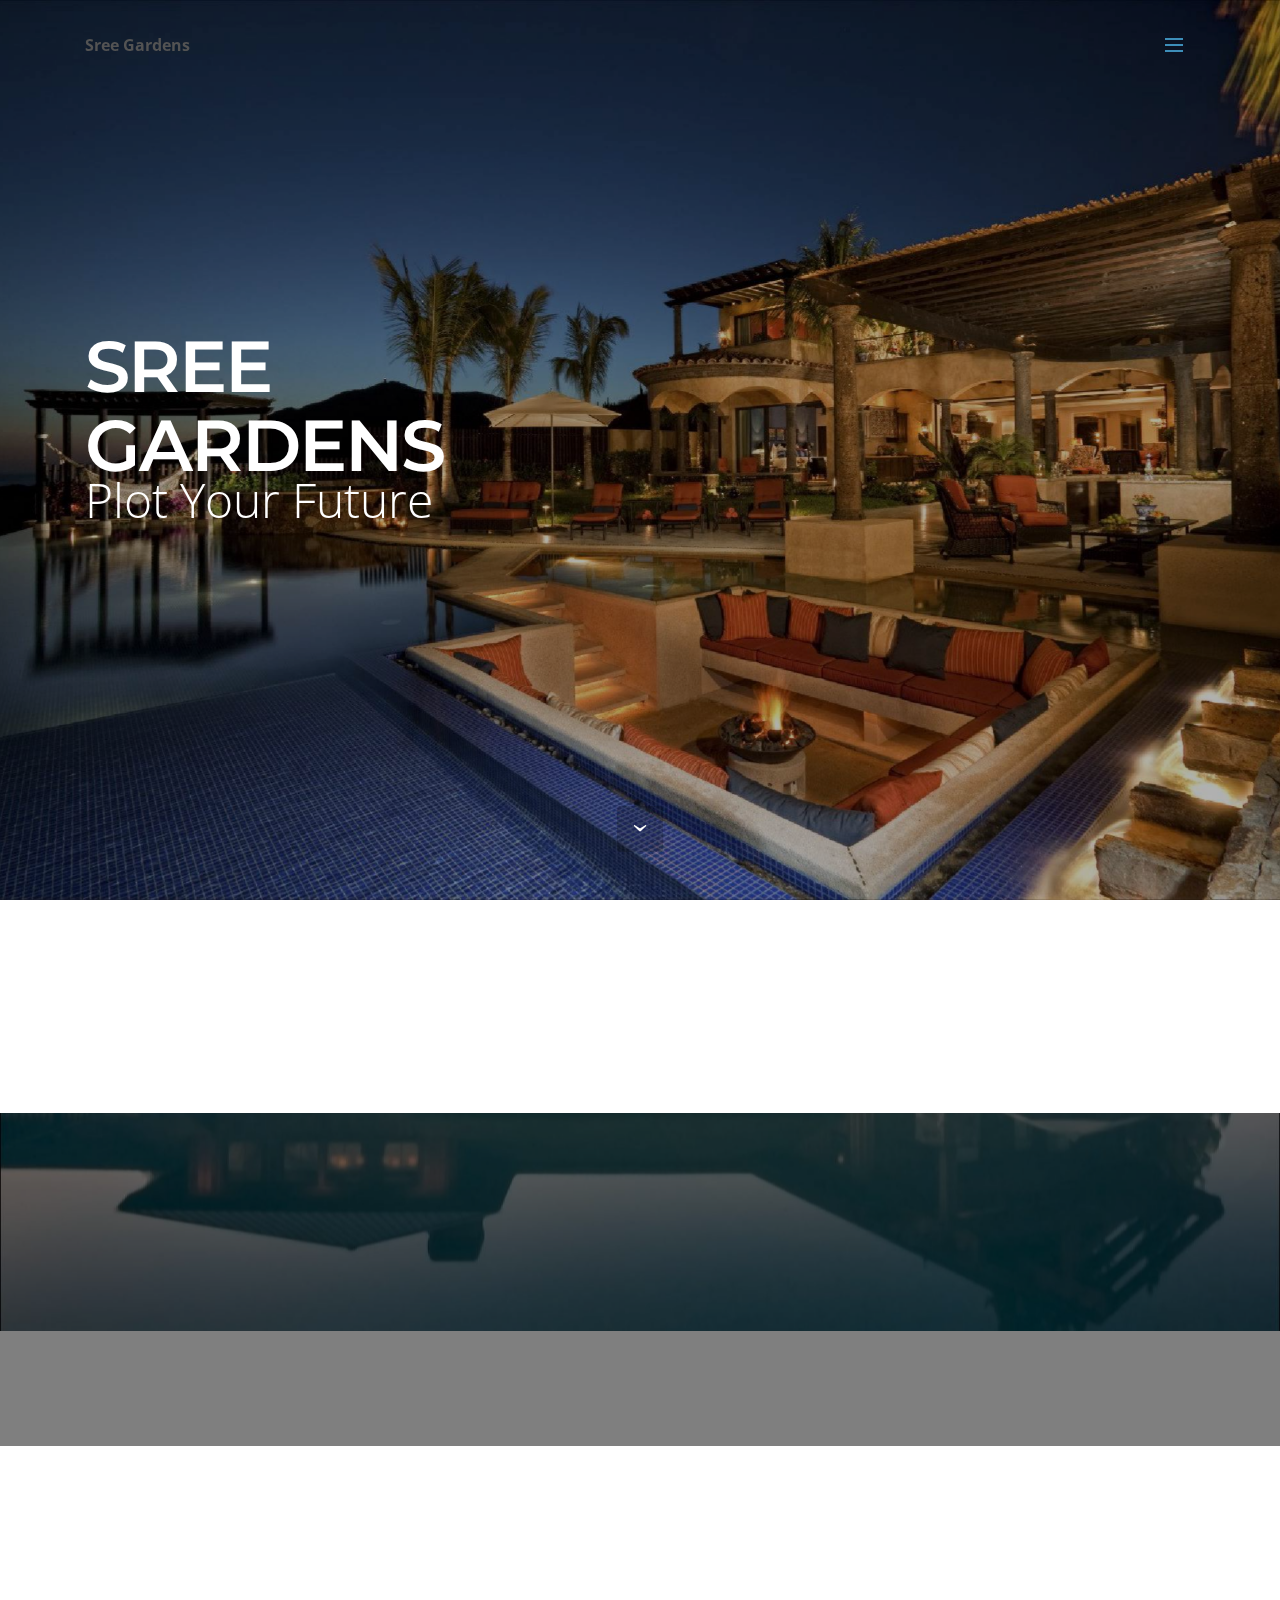
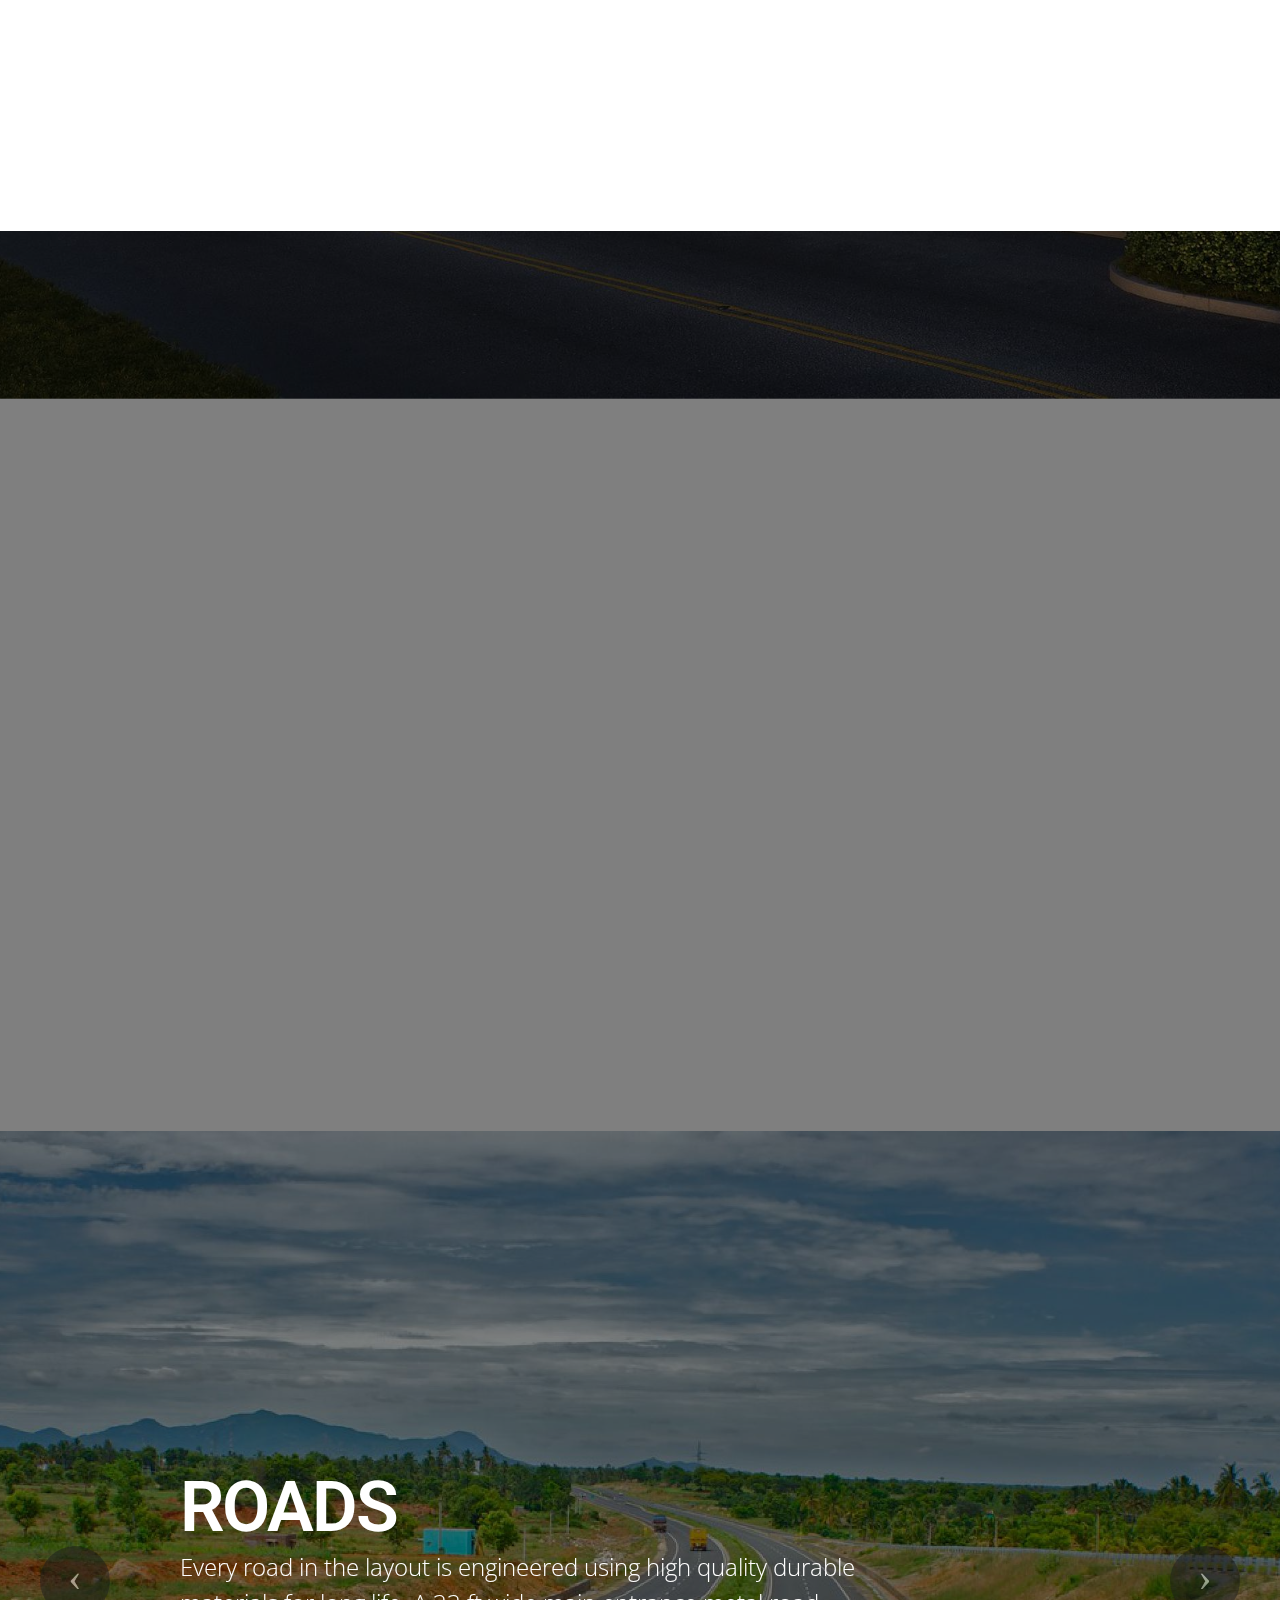
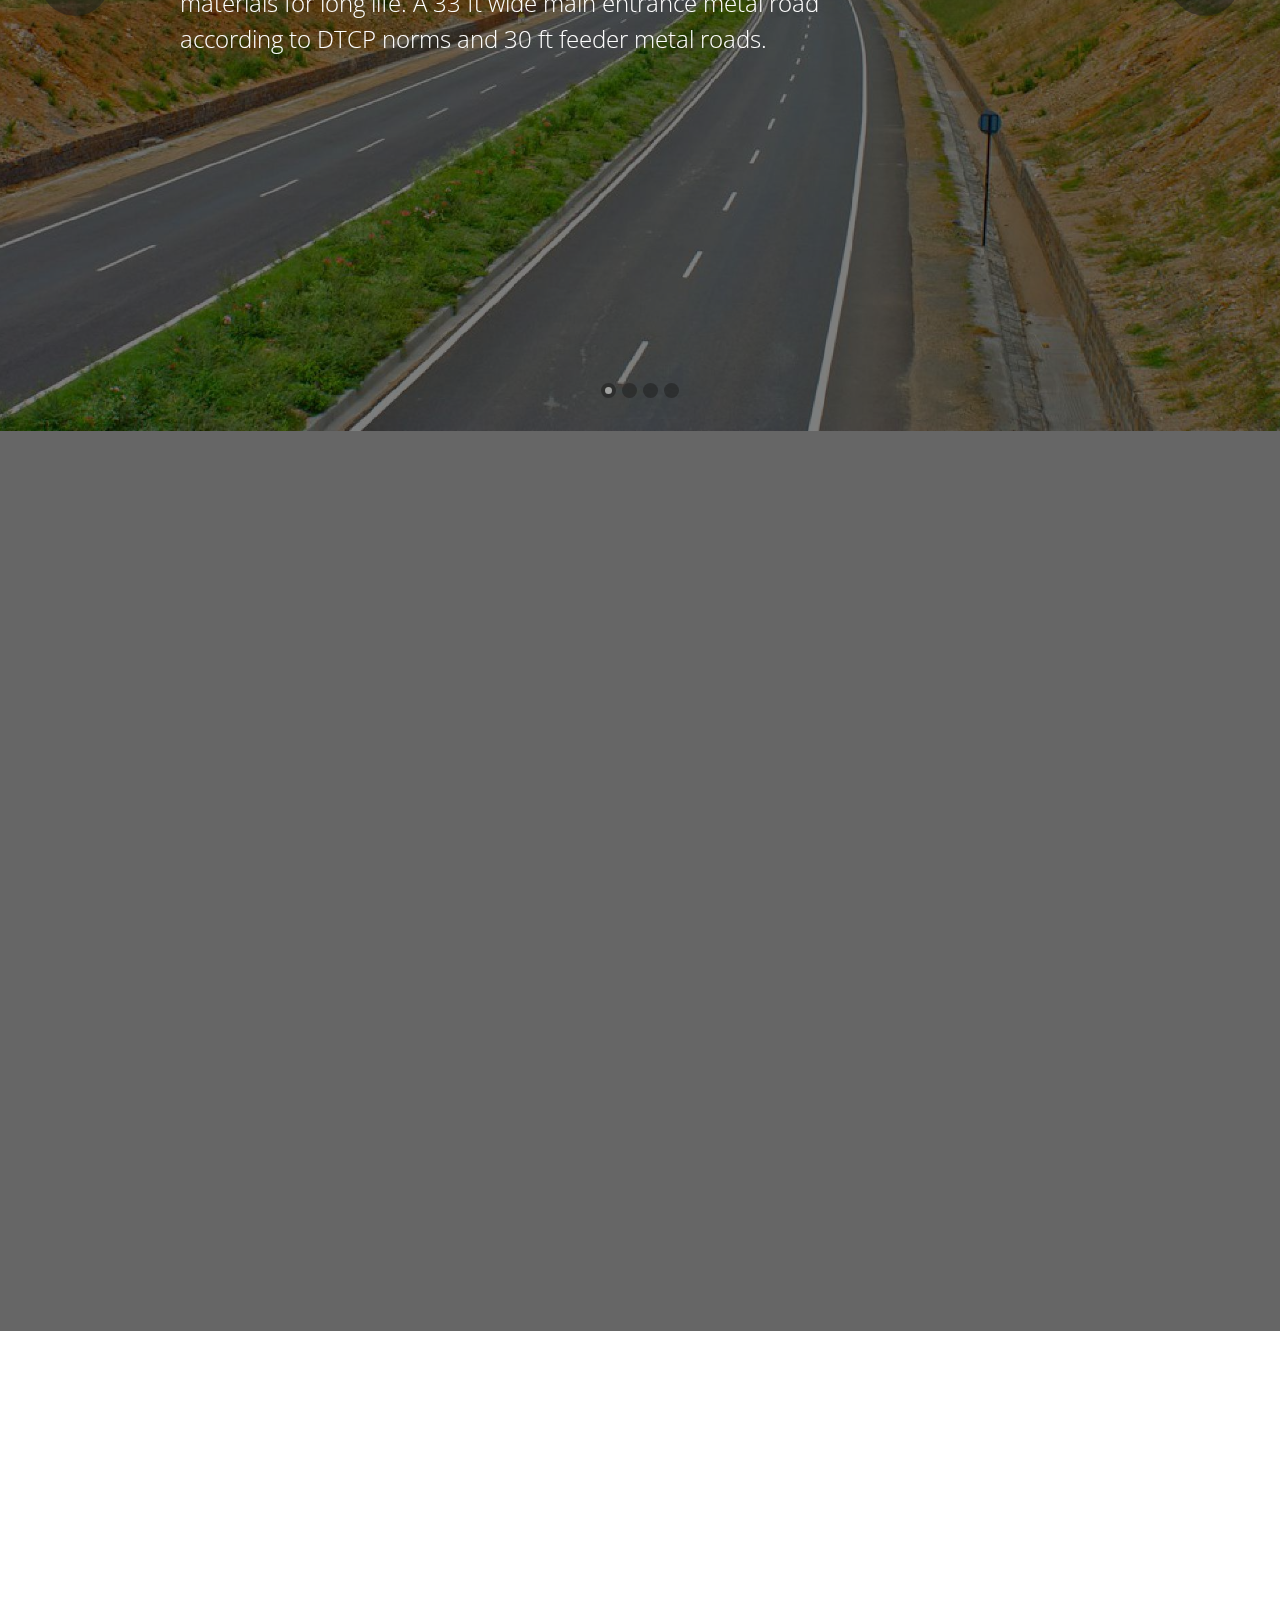
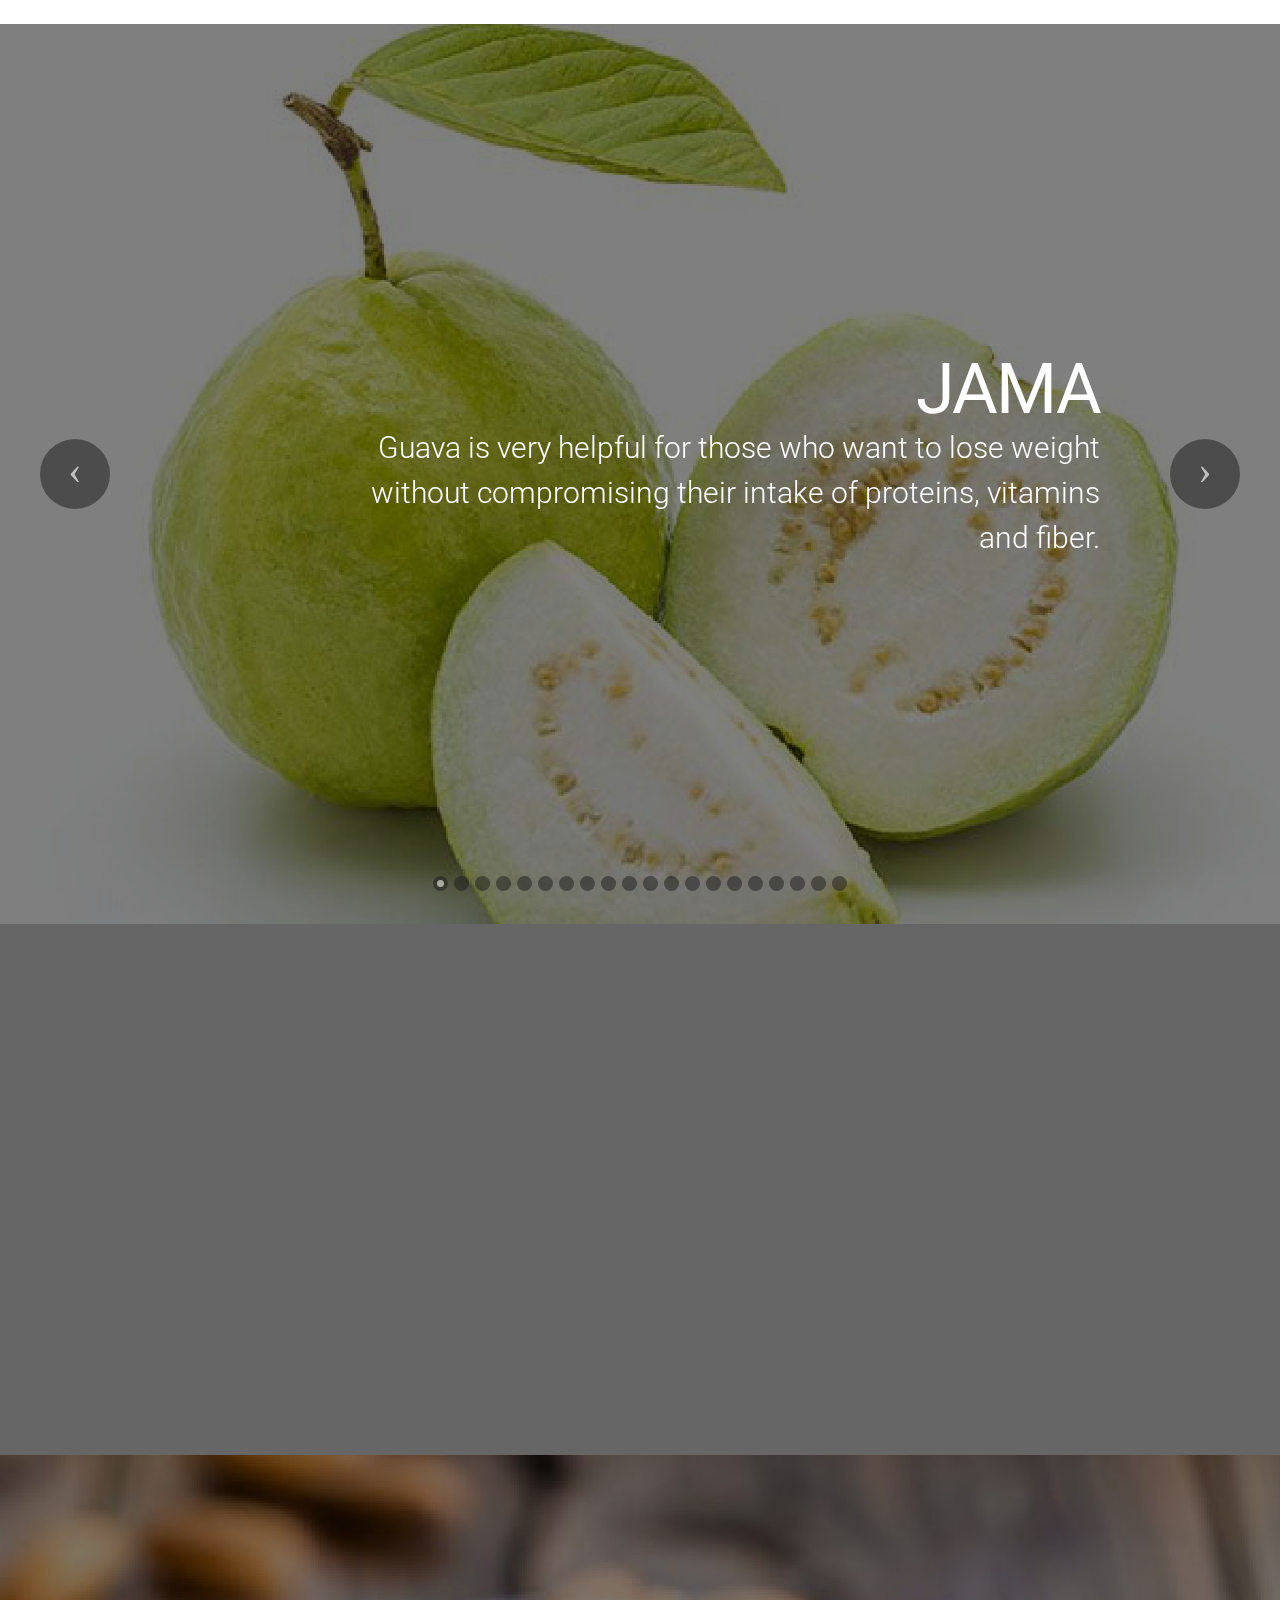
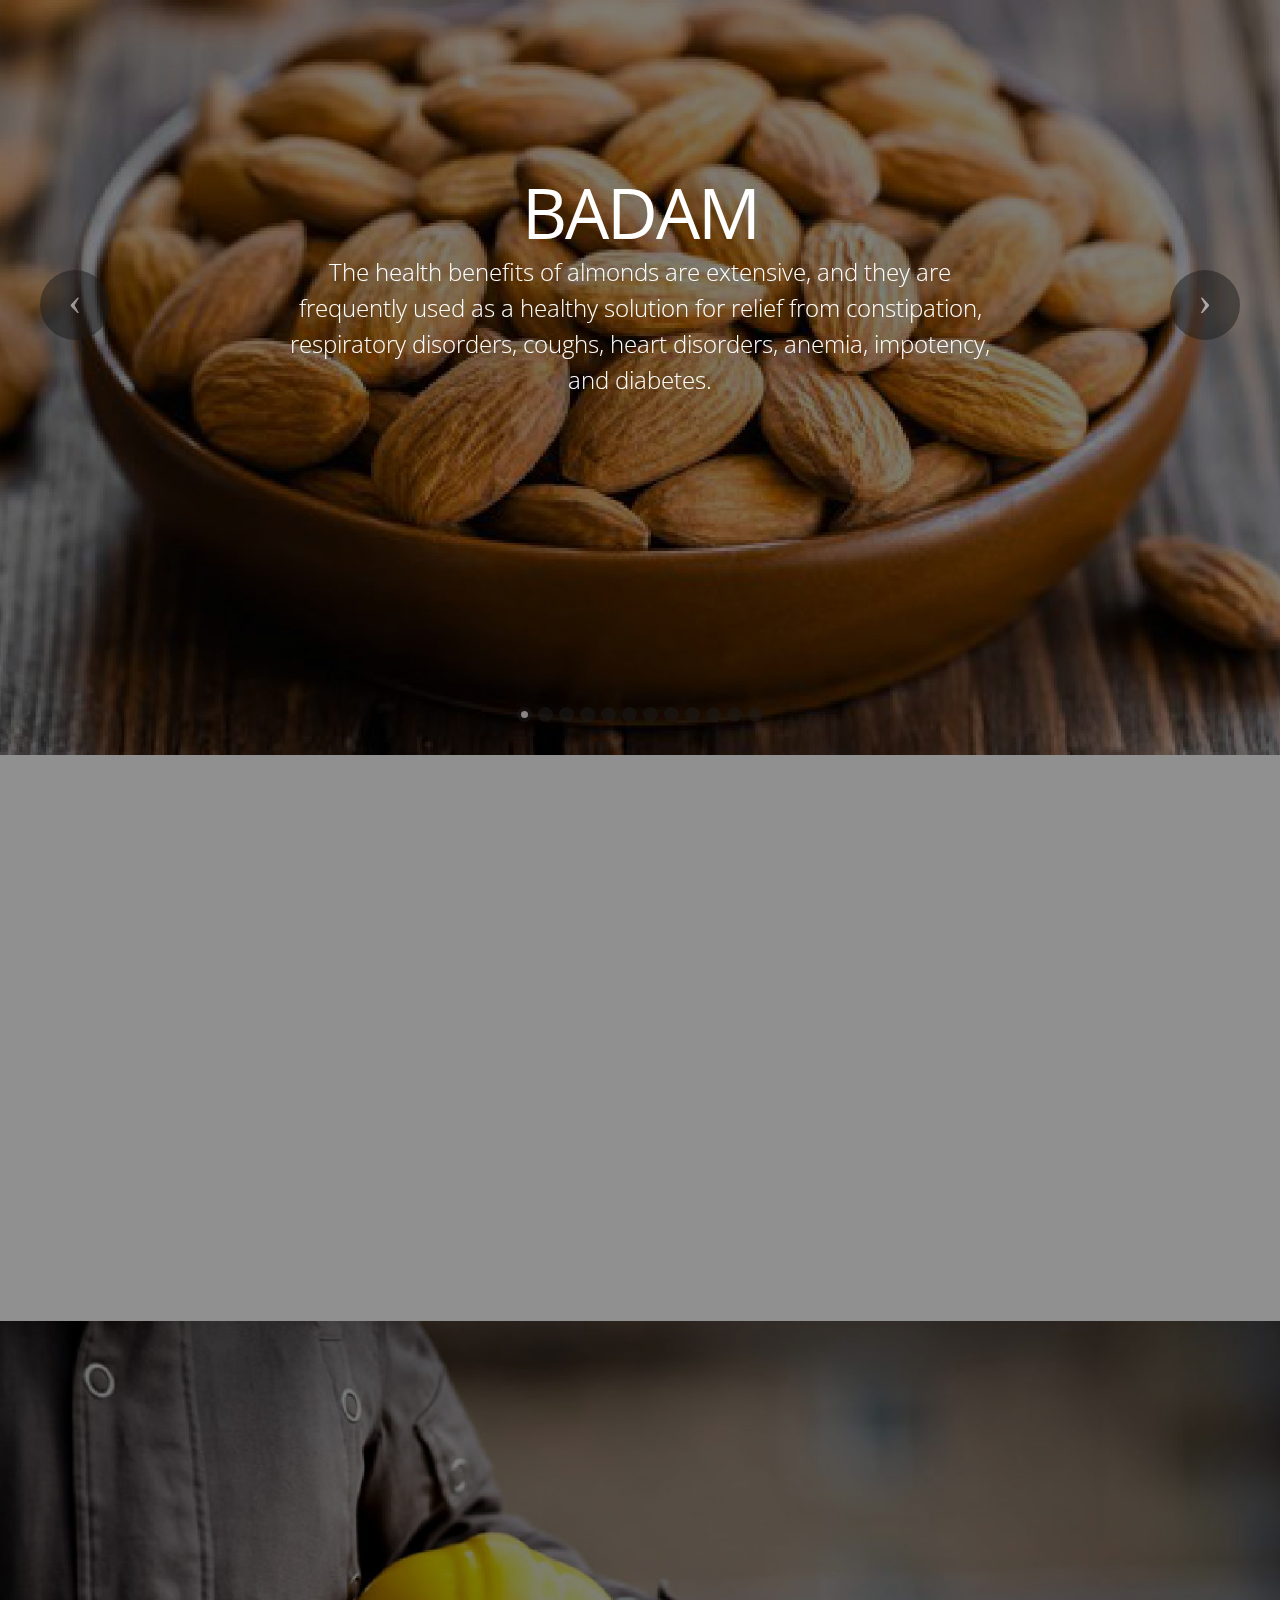
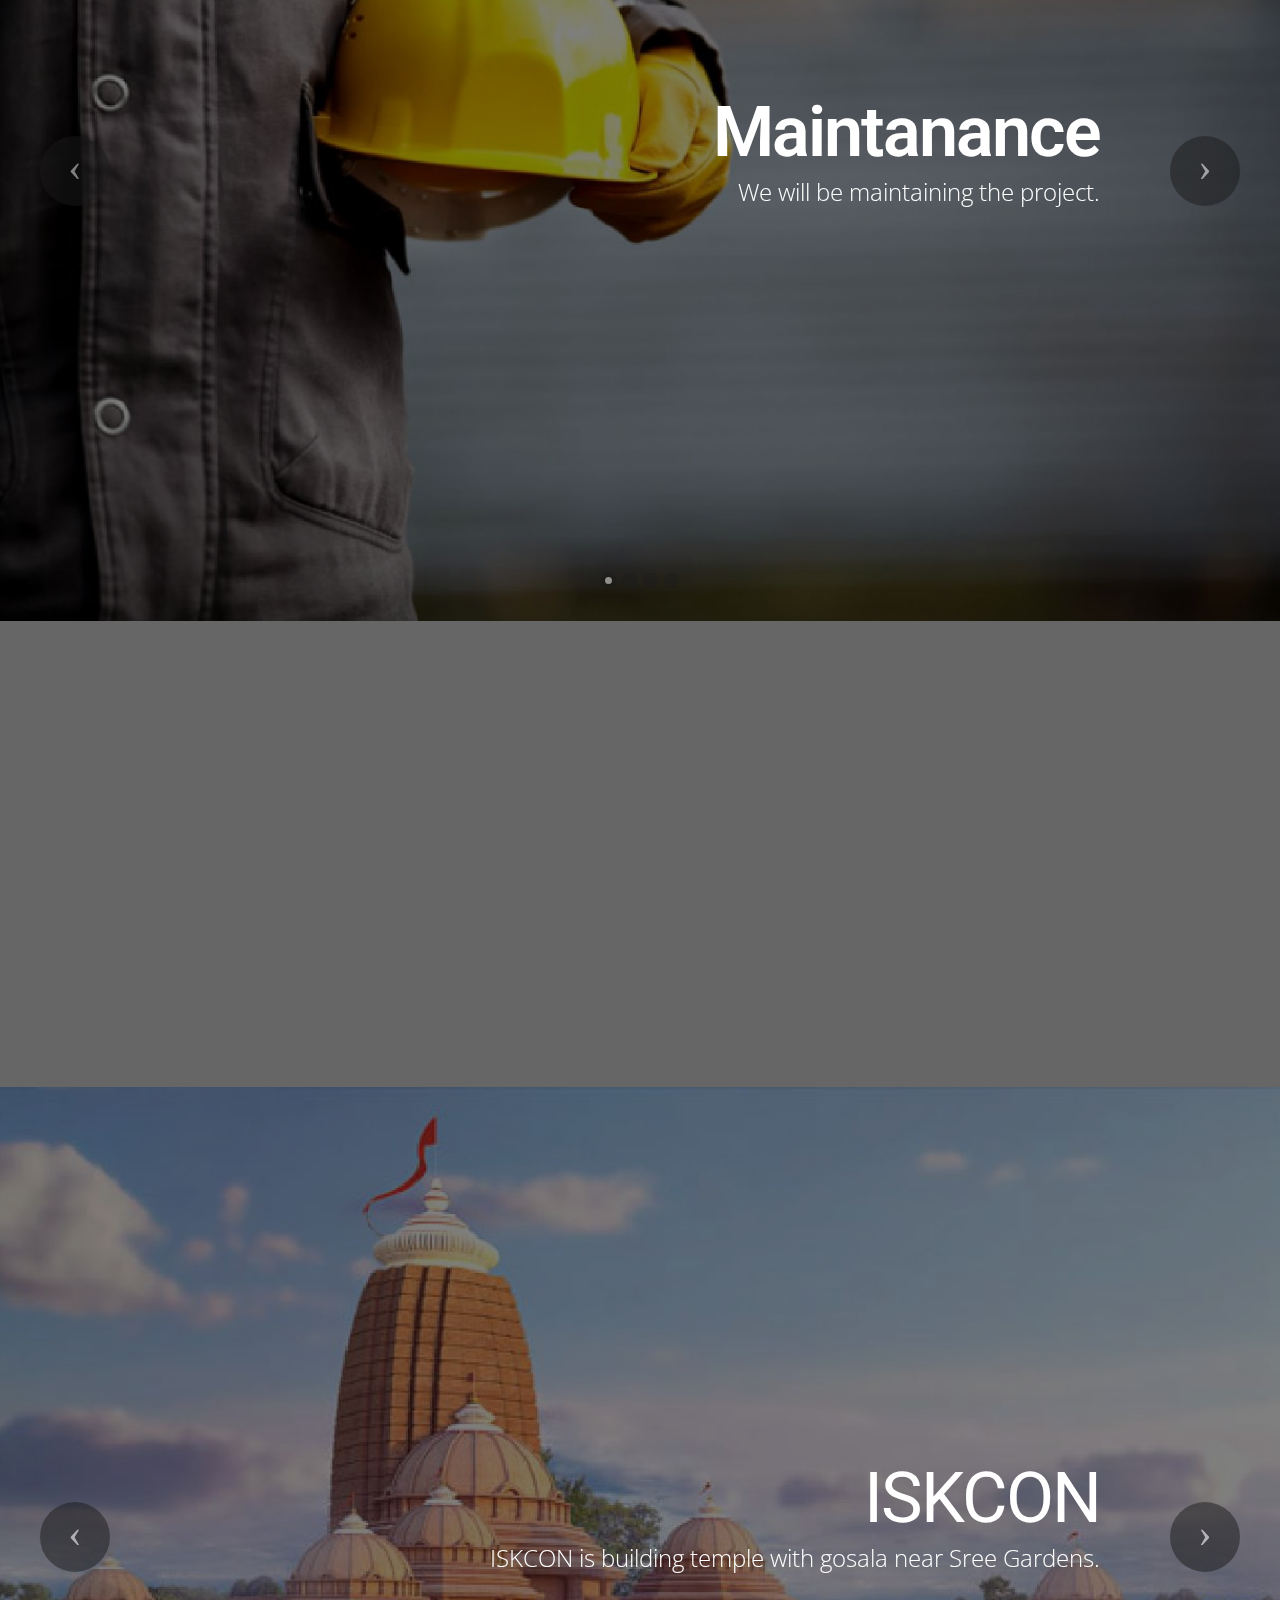
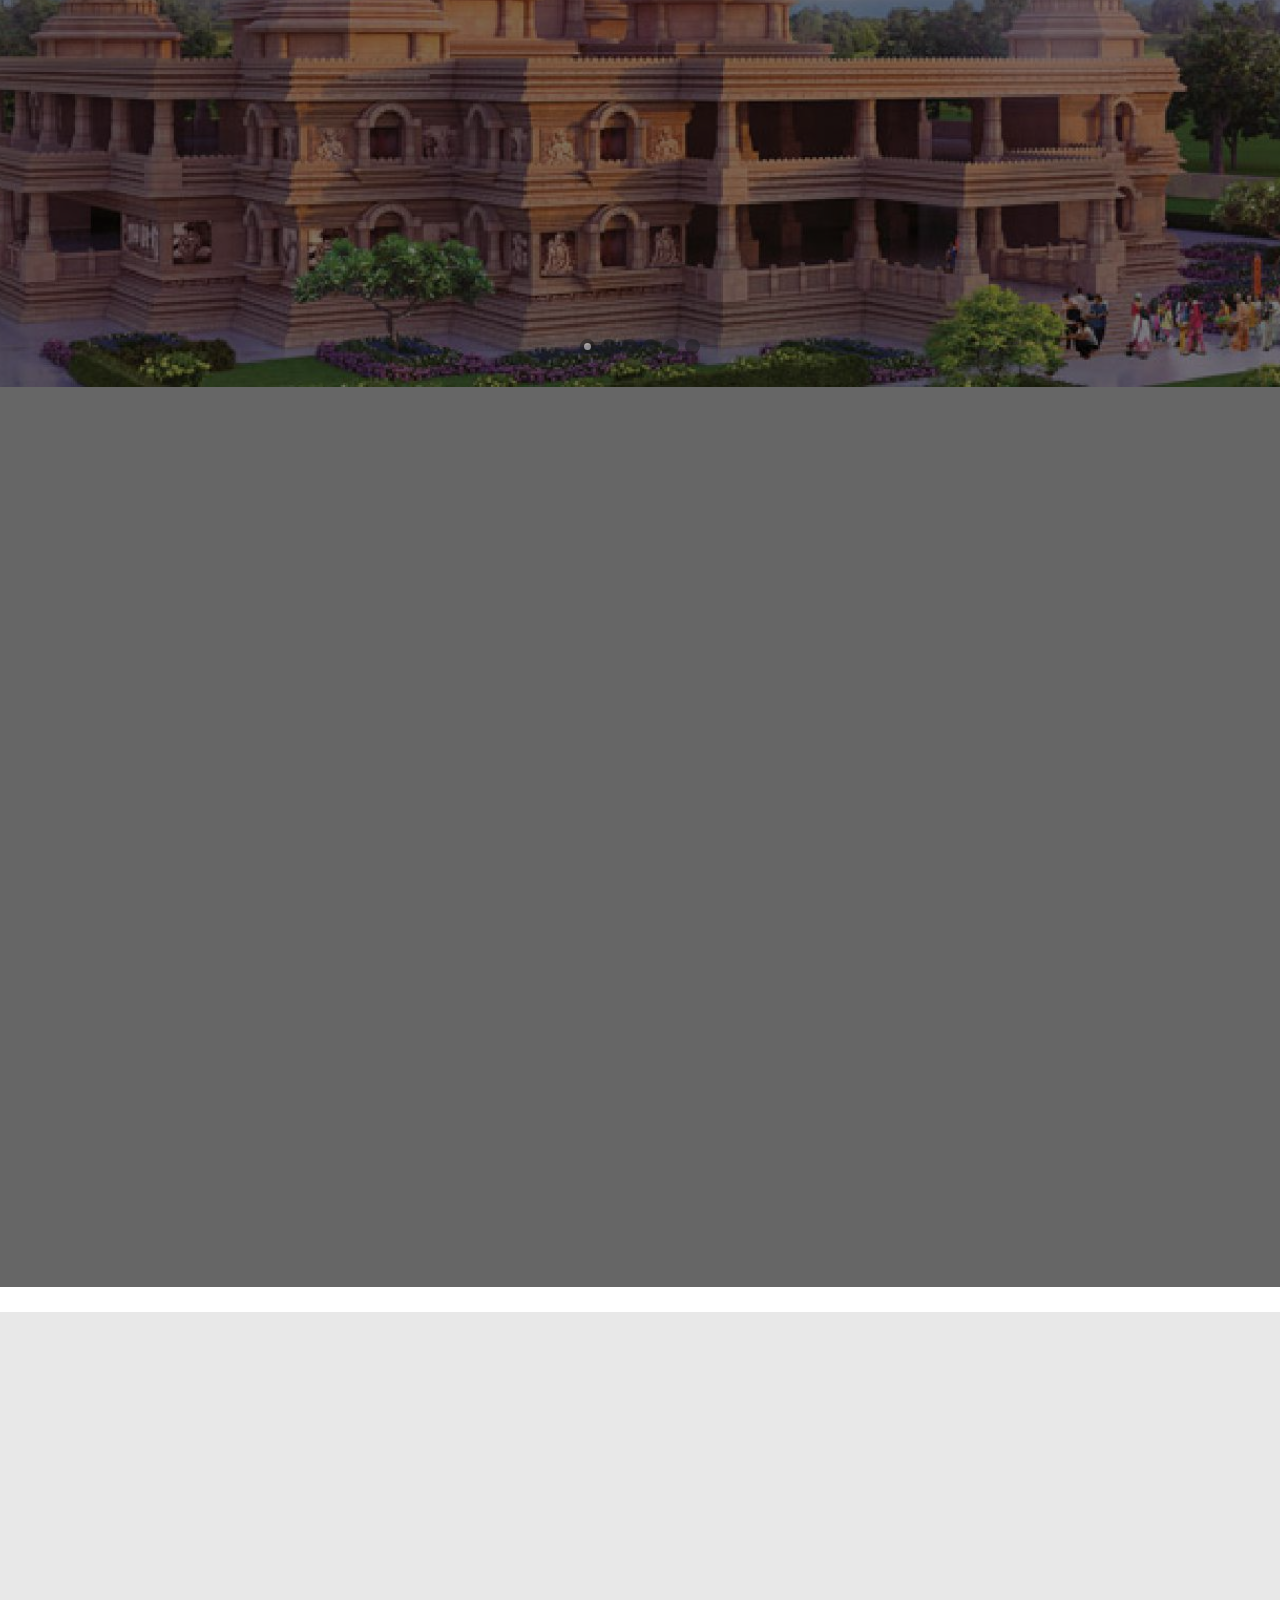
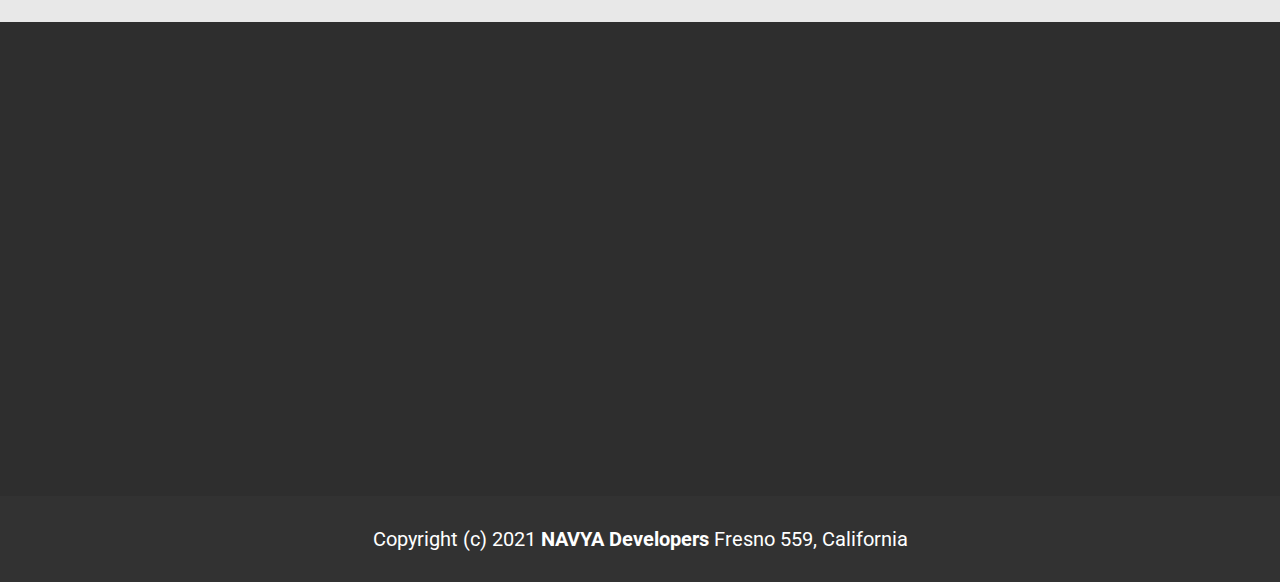
<file: index.html>
<!DOCTYPE html>
<html>
<head>

  <meta charset="UTF-8">
  <meta http-equiv="X-UA-Compatible" content="IE=edge">
  <meta name="viewport" content="width=device-width, initial-scale=1">
  <link rel="shortcut icon" href="assets/images/logo.png" type="image/x-icon">
  <meta name="description" content="">
  <title>SREE GARDENS</title>
  <link rel="stylesheet" href="https://fonts.googleapis.com/css?family=Lora:400,700,400italic,700italic&amp;subset=latin">
  <link rel="stylesheet" href="https://fonts.googleapis.com/css?family=Montserrat:400,700">
  <link rel="stylesheet" href="https://fonts.googleapis.com/css?family=Raleway:100,100i,200,200i,300,300i,400,400i,500,500i,600,600i,700,700i,800,800i,900,900i">
  <link rel="stylesheet" href="assets/bootstrap-material-design-font/css/material.css">
  <link rel="stylesheet" href="assets/tether/tether.min.css">
  <link rel="stylesheet" href="assets/bootstrap/css/bootstrap.min.css">
  <link rel="stylesheet" href="assets/animate.css/animate.min.css">
  <link rel="stylesheet" href="assets/dropdown/css/style.css">
  <link rel="stylesheet" href="assets/socicon/css/socicon.min.css">
  <link rel="stylesheet" href="assets/theme/css/style.css">
  <link rel="stylesheet" href="assets/mobirise/css/mbr-additional.css" type="text/css">
  
  
  
</head>
<body>
<section id="ext_menu-0">

    <nav class="navbar navbar-dropdown bg-color transparent navbar-fixed-top">
        <div class="container">

            <div class="mbr-table">
                <div class="mbr-table-cell">

                    <div class="navbar-brand">
                        
                        <a class="navbar-caption text-black" href="index.html">Sree Gardens</a>
                    </div>

                </div>
                <div class="mbr-table-cell">

                    <button class="navbar-toggler pull-xs-right" type="button" data-toggle="collapse" data-target="#exCollapsingNavbar">
                        <div class="hamburger-icon"></div>
                    </button>

                    <ul class="nav-dropdown collapse pull-xs-right nav navbar-nav navbar-toggleable-xl" id="exCollapsingNavbar"><li class="nav-item"><a class="nav-link link" href="index.html#header1-3">Amenities</a></li><li class="nav-item"><a class="nav-link link" href="index.html#header1-2">Plantation</a></li><li class="nav-item"><a class="nav-link link" href="index.html#msg-box8-5">Services</a></li><li class="nav-item"><a class="nav-link link" href="index.html#msg-box8-3">Invest &amp; Earn</a></li><li class="nav-item"><a class="nav-link link" href="about.html">About Us</a></li><li class="nav-item"><a class="nav-link link" href="about.html#contacts4-0">Contact Us</a></li></ul>
                    <button hidden="" class="navbar-toggler navbar-close" type="button" data-toggle="collapse" data-target="#exCollapsingNavbar">
                        <div class="close-icon"></div>
                    </button>

                </div>
            </div>

        </div>
    </nav>

</section>

<section class="mbr-section mbr-section-hero mbr-section-full mbr-parallax-background mbr-section-with-arrow mbr-after-navbar" id="header1-0" style="background-image: url(assets/images/intro-bg-2000x1333-24.jpg);">

    <div class="mbr-overlay" style="opacity: 0.3; background-color: rgb(0, 0, 0);"></div>

    <div class="mbr-table-cell">

        <div class="container">
            <div class="row">
                <div class="mbr-section col-md-10">

                    <h1 class="mbr-section-title display-1">SREE <br>GARDENS</h1>
                    <p class="mbr-section-lead lead"><span style="font-style: normal;">Plot Your Future</span></p>
                    
                </div>
            </div>
        </div>
    </div>

    <div class="mbr-arrow mbr-arrow-floating" aria-hidden="true"><a href="#msg-box8-0"><i class="mbr-arrow-icon"></i></a></div>

</section>

<section class="mbr-section article" id="msg-box8-0" style="background-color: rgb(255, 255, 255); padding-top: 80px; padding-bottom: 80px;">

    
    <div class="container">
        <div class="row">
            <div class="col-md-8 col-md-offset-2 text-xs-center">
                <h3 class="mbr-section-title display-2"><span style="font-weight: normal;">A destination for luxurious living</span></h3>
                
                
            </div>
        </div>
    </div>

</section>

<section class="mbr-section article mbr-parallax-background" id="msg-box8-1" style="background-image: url(assets/images/pexels-photo1-2000x1196-44.jpg); padding-top: 160px; padding-bottom: 120px;">

    <div class="mbr-overlay" style="opacity: 0.5; background-color: rgb(0, 0, 0);">
    </div>
    <div class="container">
        <div class="row">
            <div class="col-md-8 col-md-offset-2 text-xs-center">
                <h3 class="mbr-section-title display-2"><span style="font-weight: normal;">START BUILDING YOUR HOME</span></h3>
                
                
            </div>
        </div>
    </div>

</section>

<section class="mbr-section mbr-section__container article" id="header3-0" style="background-color: rgb(255, 255, 255); padding-top: 140px; padding-bottom: 140px;">
    <div class="container">
        <div class="row">
            <div class="col-xs-12">
                <h3 class="mbr-section-title display-2"><span style="font-weight: normal;">Sree Gardens is a magnificent venture that offers residential plots in a land of soothing green natural beauty and peaceful atmosphere making it a superior living environment.</span></h3>
                
            </div>
        </div>
    </div>
</section>

<section class="mbr-section mbr-section-hero mbr-section-full mbr-parallax-background" id="header1-3" style="background-image: url(assets/images/pexels-photo-1-2000x1127-19.jpg);">

    <div class="mbr-overlay" style="opacity: 0.5; background-color: rgb(0, 0, 0);"></div>

    <div class="mbr-table-cell">

        <div class="container">
            <div class="row">
                <div class="mbr-section col-md-10 col-md-offset-2 text-xs-right">

                    <h1 class="mbr-section-title display-1"><span style="font-weight: normal;">AMENITIES</span></h1>
                    <p class="mbr-section-lead lead"><span style="font-style: normal;">At Sree Gardens, we create value to your plot by a beautiful living environment with rich amenities. Each and every work done by us is up to the highest quality standards.&nbsp;</span><br></p>
                    
                </div>
            </div>
        </div>
    </div>

    

</section>

<section class="mbr-slider mbr-section mbr-section__container carousel slide mbr-section-nopadding" data-ride="carousel" data-keyboard="false" data-wrap="true" data-pause="false" data-interval="9000" id="slider-2">
    <div>
        <div>
            <div>
                <ol class="carousel-indicators">
                    <li data-app-prevent-settings="" data-target="#slider-2" data-slide-to="0" class="active"></li><li data-app-prevent-settings="" data-target="#slider-2" data-slide-to="1"></li><li data-app-prevent-settings="" data-target="#slider-2" data-slide-to="2"></li><li data-app-prevent-settings="" data-target="#slider-2" class="" data-slide-to="3"></li>
                </ol>
                <div class="carousel-inner" role="listbox">
                    <div class="mbr-section mbr-section-hero carousel-item dark center mbr-section-full active" data-bg-video-slide="false" style="background-image: url(assets/images/01-2000x1330-21.jpg);">
                        <div class="mbr-table-cell">
                            <div class="mbr-overlay"></div>
                            <div class="container-slide container">
                                
                                <div class="row">
                                    <div class="col-md-8 col-md-offset-1">
                                        <h2 class="mbr-section-title display-1">ROADS</h2>
                                        <p class="mbr-section-lead lead">Every road in the layout is engineered using high quality durable materials for long life. A 33 ft wide main entrance metal road according to DTCP norms and 30 ft feeder metal roads.</p>

                                        
                                    </div>
                                </div>
                            </div>
                        </div>
                    </div><div class="mbr-section mbr-section-hero carousel-item dark center mbr-section-full" data-bg-video-slide="false" style="background-image: url(assets/images/industry-white-pipe-2000x1332-32.jpg);">
                        <div class="mbr-table-cell">
                            <div class="mbr-overlay"></div>
                            <div class="container-slide container">
                                
                                <div class="row">
                                    <div class="col-md-8 col-md-offset-1">
                                        <h2 class="mbr-section-title display-1">WATER MANAGEMENT</h2>
                                        <p class="mbr-section-lead lead">When it comes to water management, a 1.5 ft wide channels with cement bricks and cement plaster are created and linked to Chatagutla reservoir so the rain water drains clearly from the layout and goes to farmland.</p>

                                        
                                    </div>
                                </div>
                            </div>
                        </div>
                    </div><div class="mbr-section mbr-section-hero carousel-item dark center mbr-section-full" data-bg-video-slide="false" style="background-image: url(assets/images/security-2000x1332-96.png);">
                        <div class="mbr-table-cell">
                            <div class="mbr-overlay"></div>
                            <div class="container-slide container">
                                
                                <div class="row">
                                    <div class="col-md-8 col-md-offset-1">
                                        <h2 class="mbr-section-title display-1">SECURITY</h2>
                                        <p class="mbr-section-lead lead">We are taking every optimal measure to secure your plots by creating this as a gated community. Security guard will be monitoring the entire project 24/7.</p>

                                        
                                    </div>
                                </div>
                            </div>
                        </div>
                    </div><div class="mbr-section mbr-section-hero carousel-item dark center mbr-section-full" data-bg-video-slide="false" style="background-image: url(assets/images/amenities-familyplayingtag1-2000x1330-73.jpg);">
                        <div class="mbr-table-cell">
                            <div class="mbr-overlay"></div>
                            <div class="container-slide container">
                                
                                <div class="row">
                                    <div class="col-md-8 col-md-offset-1">
                                        <h2 class="mbr-section-title display-1"><span style="font-weight: normal;">Relax. Refresh. Revive.</span></h2>
                                        <p class="mbr-section-lead lead">Just go out and relax. Simple and natural, together like never before.&nbsp;The result is completely magical.<br></p>

                                        
                                    </div>
                                </div>
                            </div>
                        </div>
                    </div>
                </div>

                <a data-app-prevent-settings="" class="left carousel-control" role="button" data-slide="prev" href="#slider-2">
                    <span class="icon-prev" aria-hidden="true"></span>
                    <span class="sr-only">Previous</span>
                </a>
                <a data-app-prevent-settings="" class="right carousel-control" role="button" data-slide="next" href="#slider-2">
                    <span class="icon-next" aria-hidden="true"></span>
                    <span class="sr-only">Next</span>
                </a>
            </div>
        </div>
    </div>
</section>

<section class="mbr-section mbr-section-hero mbr-section-full mbr-parallax-background" id="header1-2" style="background-image: url(assets/images/pexels-photo-59044-2000x1332-49.png);">

    <div class="mbr-overlay" style="opacity: 0.6; background-color: rgb(0, 0, 0);"></div>

    <div class="mbr-table-cell">

        <div class="container">
            <div class="row">
                <div class="mbr-section col-md-10 col-md-offset-1 text-xs-center">

                    <h1 class="mbr-section-title display-1"><span style="font-weight: normal;">PLANTATION</span></h1>
                    <p class="mbr-section-lead lead"><span style="font-style: normal;">Organically grown luscious green, healthy, air purifying trees, fruit trees, flowers, and trees significant according to Hindu mythology</span><br></p>
                    
                </div>
            </div>
        </div>
    </div>

    

</section>

<section class="mbr-section mbr-section__container article" id="header3-2" style="background-color: rgb(255, 255, 255); padding-top: 120px; padding-bottom: 120px;">
    <div class="container">
        <div class="row">
            <div class="col-xs-12">
                <h3 class="mbr-section-title display-2"><span style="font-weight: normal;">Imagine living around these trees</span></h3>
                
            </div>
        </div>
    </div>
</section>

<section class="mbr-slider mbr-section mbr-section__container carousel slide mbr-section-nopadding" data-ride="carousel" data-keyboard="false" data-wrap="true" data-pause="false" data-interval="10000" id="slider-1">
    <div>
        <div>
            <div>
                <ol class="carousel-indicators">
                    <li data-app-prevent-settings="" data-target="#slider-1" data-slide-to="0" class="active"></li><li data-app-prevent-settings="" data-target="#slider-1" data-slide-to="1"></li><li data-app-prevent-settings="" data-target="#slider-1" data-slide-to="2"></li><li data-app-prevent-settings="" data-target="#slider-1" data-slide-to="3"></li><li data-app-prevent-settings="" data-target="#slider-1" data-slide-to="4"></li><li data-app-prevent-settings="" data-target="#slider-1" data-slide-to="5"></li><li data-app-prevent-settings="" data-target="#slider-1" data-slide-to="6"></li><li data-app-prevent-settings="" data-target="#slider-1" data-slide-to="7"></li><li data-app-prevent-settings="" data-target="#slider-1" data-slide-to="8"></li><li data-app-prevent-settings="" data-target="#slider-1" data-slide-to="9"></li><li data-app-prevent-settings="" data-target="#slider-1" data-slide-to="10"></li><li data-app-prevent-settings="" data-target="#slider-1" class="" data-slide-to="11"></li><li data-app-prevent-settings="" data-target="#slider-1" data-slide-to="12"></li><li data-app-prevent-settings="" data-target="#slider-1" data-slide-to="13"></li><li data-app-prevent-settings="" data-target="#slider-1" data-slide-to="14"></li><li data-app-prevent-settings="" data-target="#slider-1" data-slide-to="15"></li><li data-app-prevent-settings="" data-target="#slider-1" data-slide-to="16"></li><li data-app-prevent-settings="" data-target="#slider-1" data-slide-to="17"></li><li data-app-prevent-settings="" data-target="#slider-1" data-slide-to="18"></li><li data-app-prevent-settings="" data-target="#slider-1" data-slide-to="19"></li>
                </ol>
                <div class="carousel-inner" role="listbox">
                    <div class="mbr-section mbr-section-hero carousel-item dark center mbr-section-full active" data-bg-video-slide="false" style="background-image: url(assets/images/guava-stock-2-600x600-2000x2000-32.jpg);">
                        <div class="mbr-table-cell">
                            <div class="mbr-overlay"></div>
                            <div class="container-slide container">
                                
                                <div class="row">
                                    <div class="col-md-8 col-md-offset-3 text-xs-right">
                                        <h2 class="mbr-section-title display-1"><span style="font-weight: normal;">JAMA</span></h2>
                                        <p class="mbr-section-lead lead">Guava is very helpful for those who want to lose weight without compromising their intake of proteins, vitamins and fiber.<br></p>

                                        
                                    </div>
                                </div>
                            </div>
                        </div>
                    </div><div class="mbr-section mbr-section-hero carousel-item dark center mbr-section-full" data-bg-video-slide="false" style="background-image: url(assets/images/mango-05-2000x1323-30.jpg);">
                        <div class="mbr-table-cell">
                            <div class="mbr-overlay"></div>
                            <div class="container-slide container">
                                
                                <div class="row">
                                    <div class="col-md-8 col-md-offset-3 text-xs-right">
                                        <h2 class="mbr-section-title display-1"><span style="font-weight: normal;">MAMIDI</span></h2>
                                        <p class="mbr-section-lead lead"><span style="line-height: 1.5;">They fight cancer, alkalize the body, aid in weight loss, regulate diabetes, help digestion, clean your skin...</span><br></p>

                                        
                                    </div>
                                </div>
                            </div>
                        </div>
                    </div><div class="mbr-section mbr-section-hero carousel-item dark center mbr-section-full" data-bg-video-slide="false" style="background-image: url(assets/images/curry-leaf-benefit-2000x1400-23.jpg);">
                        <div class="mbr-table-cell">
                            <div class="mbr-overlay"></div>
                            <div class="container-slide container">
                                
                                <div class="row">
                                    <div class="col-md-8 col-md-offset-3 text-xs-right">
                                        <h2 class="mbr-section-title display-1"><span style="font-weight: normal;">KARIVEPAKU</span></h2>
                                        <p class="mbr-section-lead lead"><span style="line-height: 1.5; font-style: normal;">Curry leaves are also helpful in skin care. The juice or paste of the leaves can be applied on burns, cuts, bruises, skin irritations and insect bites for quick recovery and clean healing.</span><br></p>

                                        
                                    </div>
                                </div>
                            </div>
                        </div>
                    </div><div class="mbr-section mbr-section-hero carousel-item dark center mbr-section-full" data-bg-video-slide="false" style="background-image: url(assets/images/jujubes-fb-2000x1050-37.jpg);">
                        <div class="mbr-table-cell">
                            <div class="mbr-overlay"></div>
                            <div class="container-slide container">
                                
                                <div class="row">
                                    <div class="col-md-8 col-md-offset-1">
                                        <h2 class="mbr-section-title display-1"><span style="font-weight: normal;">KONDA REGI PALLU</span></h2>
                                        <p class="mbr-section-lead lead">Being rich in vitamin C and A, and potassium, jujube helps in fortifying human immune system. Hence, it is ideal to brace yourself from cold and cough<br></p>

                                        
                                    </div>
                                </div>
                            </div>
                        </div>
                    </div><div class="mbr-section mbr-section-hero carousel-item dark center mbr-section-full" data-bg-video-slide="false" style="background-image: url(assets/images/health-benefits-of-gooseberry-2000x1122-2.jpg);">
                        <div class="mbr-table-cell">
                            <div class="mbr-overlay"></div>
                            <div class="container-slide container">
                                
                                <div class="row">
                                    <div class="col-md-8 col-md-offset-3 text-xs-right">
                                        <h2 class="mbr-section-title display-1"><span style="font-weight: normal;">USIRIKAYA</span></h2>
                                        <p class="mbr-section-lead lead"><span style="font-style: normal;">It is full of antioxidants that are effective in reducing cell damage.</span><br></p>

                                        
                                    </div>
                                </div>
                            </div>
                        </div>
                    </div><div class="mbr-section mbr-section-hero carousel-item dark center mbr-section-full" data-bg-video-slide="false" style="background-image: url(assets/images/featured-health-benefits-chikoo-sapodilla-2000x1129-23.jpg);">
                        <div class="mbr-table-cell">
                            <div class="mbr-overlay"></div>
                            <div class="container-slide container">
                                
                                <div class="row">
                                    <div class="col-md-8 col-md-offset-3 text-xs-right">
                                        <h2 class="mbr-section-title display-1"><span style="font-weight: normal;">SAPOTA</span></h2>
                                        <p class="mbr-section-lead lead">Sapota fruit helps to make your skin glowing, thus reducing your requirement of skin care products to enhance your natural skin texture and complexion.<br></p>

                                        
                                    </div>
                                </div>
                            </div>
                        </div>
                    </div><div class="mbr-section mbr-section-hero carousel-item dark center mbr-section-full" data-bg-video-slide="false" style="background-image: url(assets/images/596px-pomegranate-dsw-2000x3020-61.jpg);">
                        <div class="mbr-table-cell">
                            <div class="mbr-overlay"></div>
                            <div class="container-slide container">
                                
                                <div class="row">
                                    <div class="col-md-8 col-md-offset-3 text-xs-right">
                                        <h2 class="mbr-section-title display-1"><span style="font-weight: normal;">DANIMMA</span></h2>
                                        <p class="mbr-section-lead lead"><span style="line-height: 1.5;">It has anti-inflammatory effects that may protect against cancer and other chronic diseases</span><br></p>

                                        
                                    </div>
                                </div>
                            </div>
                        </div>
                    </div><div class="mbr-section mbr-section-hero carousel-item dark center mbr-section-full" data-bg-video-slide="false" style="background-image: url(assets/images/custard-apple-seeds1-2000x933-7.jpg);">
                        <div class="mbr-table-cell">
                            <div class="mbr-overlay"></div>
                            <div class="container-slide container">
                                
                                <div class="row">
                                    <div class="col-md-8 col-md-offset-1">
                                        <h2 class="mbr-section-title display-1"><span style="font-weight: normal;">SEETHA PALAM</span></h2>
                                        <p class="mbr-section-lead lead"><span style="line-height: 1.5;">The plenty of nutrients, especially magnesium in custard apple is good in prevention of strokes and heart attacks</span><span style="line-height: 1.5;">.</span><br></p>

                                        
                                    </div>
                                </div>
                            </div>
                        </div>
                    </div><div class="mbr-section mbr-section-hero carousel-item dark center mbr-section-full" data-bg-video-slide="false" style="background-image: url(assets/images/leaves-of-henna-2000x2000-88.jpg);">
                        <div class="mbr-table-cell">
                            <div class="mbr-overlay"></div>
                            <div class="container-slide container">
                                
                                <div class="row">
                                    <div class="col-md-8 col-md-offset-2 text-xs-center">
                                        <h2 class="mbr-section-title display-1"><span style="font-weight: normal;">GORINTAKU</span></h2>
                                        <p class="mbr-section-lead lead"><span style="font-style: normal;">Henna or Mehandi is a medicinal plant. Its bark and seeds are used in Unani and Ayurvedic medicines.</span><br></p>

                                        
                                    </div>
                                </div>
                            </div>
                        </div>
                    </div><div class="mbr-section mbr-section-hero carousel-item dark center mbr-section-full" data-bg-video-slide="false" style="background-image: url(assets/images/papaya-01-2000x1333-76.jpg);">
                        <div class="mbr-table-cell">
                            <div class="mbr-overlay"></div>
                            <div class="container-slide container">
                                
                                <div class="row">
                                    <div class="col-md-8 col-md-offset-2 text-xs-center">
                                        <h2 class="mbr-section-title display-1"><span style="font-weight: normal;">BOPPAIYE</span></h2>
                                        <p class="mbr-section-lead lead"><span style="line-height: 1.5;">Papayas offer not only the luscious taste and sunlit color of the tropics, but are rich sources of antioxidant nutrients such as carotenes, vitamin C and flavonoids</span><br></p>

                                        
                                    </div>
                                </div>
                            </div>
                        </div>
                    </div><div class="mbr-section mbr-section-hero carousel-item dark center mbr-section-full" data-bg-video-slide="false" style="background-image: url(assets/images/health-benefits-of-jack-fruit-2000x1142-81.jpg);">
                        <div class="mbr-table-cell">
                            <div class="mbr-overlay"></div>
                            <div class="container-slide container">
                                
                                <div class="row">
                                    <div class="col-md-8 col-md-offset-2 text-xs-center">
                                        <h2 class="mbr-section-title display-1"><span style="font-weight: normal;">PANASAKAYA</span></h2>
                                        <p class="mbr-section-lead lead"><span style="line-height: 1.5;"><span style="font-style: normal;">Jackfruit is known as the jack of all fruits. It is a rich source of vitamin, minerals, phytonutrients, carbohydrate, electrolytes, fiber, fat and protein</span>.</span><br></p>

                                        
                                    </div>
                                </div>
                            </div>
                        </div>
                    </div><div class="mbr-section mbr-section-hero carousel-item dark center mbr-section-full" data-bg-video-slide="false" style="background-image: url(assets/images/coconut2-2000x1500-51.jpg);">
                        <div class="mbr-table-cell">
                            <div class="mbr-overlay"></div>
                            <div class="container-slide container">
                                
                                <div class="row">
                                    <div class="col-md-8 col-md-offset-2 text-xs-center">
                                        <h2 class="mbr-section-title display-1"><span style="font-weight: normal;">TENKAYA</span></h2>
                                        <p class="mbr-section-lead lead"><span style="line-height: 1.5;">Coconut supports immune system health: it is anti-viral, anti-bacterial, anti-fungal, and anti-parasite.&nbsp;</span>Provides a natural source of quick energy and enhances physical and athletic performance<br></p>

                                        
                                    </div>
                                </div>
                            </div>
                        </div>
                    </div><div class="mbr-section mbr-section-hero carousel-item dark center mbr-section-full" data-bg-video-slide="false" style="background-image: url(assets/images/lemon3-2000x1500-97.jpg);">
                        <div class="mbr-table-cell">
                            <div class="mbr-overlay"></div>
                            <div class="container-slide container">
                                
                                <div class="row">
                                    <div class="col-md-8 col-md-offset-2 text-xs-center">
                                        <h2 class="mbr-section-title display-1"><span style="font-weight: normal;">Nimma Chettu</span></h2>
                                        <p class="mbr-section-lead lead"><span style="line-height: 1.5; font-style: normal;">The health benefits of lemons are due to its many nourishing elements like vitamin C, vitamin B6, vitamin A, vitamin E, folate, niacin thiamin, riboflavin, pantothenic acid, copper, calcium, iron, magnesium, potassium, zinc, phosphorus and protein.</span><br></p>

                                        
                                    </div>
                                </div>
                            </div>
                        </div>
                    </div><div class="mbr-section mbr-section-hero carousel-item dark center mbr-section-full" data-bg-video-slide="false" style="background-image: url(assets/images/kasthuri-flower-2000x1656-84.jpg);">
                        <div class="mbr-table-cell">
                            <div class="mbr-overlay"></div>
                            <div class="container-slide container">
                                
                                <div class="row">
                                    <div class="col-md-8 col-md-offset-2 text-xs-center">
                                        <h2 class="mbr-section-title display-1"><span style="font-weight: normal;">KASTHURI FLOWER</span></h2>
                                        <p class="mbr-section-lead lead"><span style="line-height: 1.5;">Wild turmeric has rhizomes with a peculiar fragrance and cream color. The rhizomes are often used in cosmetic herbal medicines and as a culinary ingredient in limited quantities as a food flavor.</span><br></p>

                                        
                                    </div>
                                </div>
                            </div>
                        </div>
                    </div><div class="mbr-section mbr-section-hero carousel-item dark center mbr-section-full" data-bg-video-slide="false" style="background-image: url(assets/images/640px-frangipani-flowers-2000x1340-76.jpg);">
                        <div class="mbr-table-cell">
                            <div class="mbr-overlay"></div>
                            <div class="container-slide container">
                                
                                <div class="row">
                                    <div class="col-md-8 col-md-offset-2 text-xs-center">
                                        <h2 class="mbr-section-title display-1"><span style="font-weight: normal;">GANNERU CHETTU</span></h2>
                                        <p class="mbr-section-lead lead">With its gnarled branches, long leaves and distinctive flowers, the frangipani is easily one of the most common and identifiable trees.&nbsp;<br></p>

                                        
                                    </div>
                                </div>
                            </div>
                        </div>
                    </div><div class="mbr-section mbr-section-hero carousel-item dark center mbr-section-full" data-bg-video-slide="false" style="background-image: url(assets/images/640px-soursop-annona-muricata-2000x825-9.jpg);">
                        <div class="mbr-table-cell">
                            <div class="mbr-overlay"></div>
                            <div class="container-slide container">
                                
                                <div class="row">
                                    <div class="col-md-8 col-md-offset-2 text-xs-center">
                                        <h2 class="mbr-section-title display-1"><span style="font-weight: normal;">SOURSOP</span></h2>
                                        <p class="mbr-section-lead lead">The tree compounds proved to be up to 10,000 times stronger in slowing the growth of cancer cells than Adriamycin, a commonly used chemotherapeutic drug<br></p>

                                        
                                    </div>
                                </div>
                            </div>
                        </div>
                    </div><div class="mbr-section mbr-section-hero carousel-item dark center mbr-section-full" data-bg-video-slide="false" style="background-image: url(assets/images/jasmine-meaning-2000x1334-57.jpg);">
                        <div class="mbr-table-cell">
                            <div class="mbr-overlay"></div>
                            <div class="container-slide container">
                                
                                <div class="row">
                                    <div class="col-md-8 col-md-offset-3 text-xs-right">
                                        <h2 class="mbr-section-title display-1"><span style="font-weight: normal;">JASMINE</span></h2>
                                        <p class="mbr-section-lead lead">Jasmine is known as King of Flowers. Jasmine is usually used in oil form and is especially suited for aromatherapy.<br></p>

                                        
                                    </div>
                                </div>
                            </div>
                        </div>
                    </div><div class="mbr-section mbr-section-hero carousel-item dark center mbr-section-full" data-bg-video-slide="false" style="background-image: url(assets/images/1-2000x1126-98.jpg);">
                        <div class="mbr-table-cell">
                            <div class="mbr-overlay"></div>
                            <div class="container-slide container">
                                
                                <div class="row">
                                    <div class="col-md-8 col-md-offset-1">
                                        <h2 class="mbr-section-title display-1"><span style="font-weight: normal;">DASANI</span></h2>
                                        <p class="mbr-section-lead lead">An extract from the flowers of Hibiscus rosa-sinensis has been shown to function as an anti-solar agent by absorbing ultraviolet radiation.<br></p>

                                        
                                    </div>
                                </div>
                            </div>
                        </div>
                    </div><div class="mbr-section mbr-section-hero carousel-item dark center mbr-section-full" data-bg-video-slide="false" style="background-image: url(assets/images/2cm4fw1-2000x1250-31.jpg);">
                        <div class="mbr-table-cell">
                            <div class="mbr-overlay"></div>
                            <div class="container-slide container">
                                
                                <div class="row">
                                    <div class="col-md-8 col-md-offset-1">
                                        <h2 class="mbr-section-title display-1"><span style="font-weight: normal;">APPLE</span></h2>
                                        <p class="mbr-section-lead lead"><span style="line-height: 1.5;">Apples are extremely rich in important antioxidants, flavanoids, and dietary fiber.</span><br></p>

                                        
                                    </div>
                                </div>
                            </div>
                        </div>
                    </div><div class="mbr-section mbr-section-hero carousel-item dark center mbr-section-full" data-bg-video-slide="false" style="background-image: url(assets/images/fresh-grapes-picture-4-2000x1596-90.jpg);">
                        <div class="mbr-table-cell">
                            <div class="mbr-overlay"></div>
                            <div class="container-slide container">
                                
                                <div class="row">
                                    <div class="col-md-8 col-md-offset-3 text-xs-right">
                                        <h2 class="mbr-section-title display-1"><span style="font-weight: normal;">DRAKSHA</span></h2>
                                        <p class="mbr-section-lead lead">Grapes contain powerful antioxidants known as polyphenols, which may slow or prevent many types of cancer, including esophageal, lung, mouth, pharynx, endometrial, pancreatic, prostate and colon.&nbsp;<br></p>

                                        
                                    </div>
                                </div>
                            </div>
                        </div>
                    </div>
                </div>

                <a data-app-prevent-settings="" class="left carousel-control" role="button" data-slide="prev" href="#slider-1">
                    <span class="icon-prev" aria-hidden="true"></span>
                    <span class="sr-only">Previous</span>
                </a>
                <a data-app-prevent-settings="" class="right carousel-control" role="button" data-slide="next" href="#slider-1">
                    <span class="icon-next" aria-hidden="true"></span>
                    <span class="sr-only">Next</span>
                </a>
            </div>
        </div>
    </div>
</section>

<section class="mbr-section mbr-parallax-background" id="content8-0" style="background-image: url(assets/images/pexels-photo-2000x1333-8.jpg); padding-top: 200px; padding-bottom: 200px;">

    <div class="mbr-overlay" style="opacity: 0.6; background-color: rgb(0, 0, 0);">
    </div>

    <div class="container">
        <h3 class="mbr-section-title display-2"><span style="font-weight: normal;">Imagine walking along healthy trees </span><br><span style="font-weight: normal;">around your home</span></h3>
        
    </div>

</section>

<section class="mbr-slider mbr-section mbr-section__container carousel slide mbr-section-nopadding" data-ride="carousel" data-keyboard="false" data-wrap="true" data-pause="false" data-interval="9000" id="slider-0">
    <div>
        <div>
            <div>
                <ol class="carousel-indicators">
                    <li data-app-prevent-settings="" data-target="#slider-0" data-slide-to="0" class="active"></li><li data-app-prevent-settings="" data-target="#slider-0" data-slide-to="1"></li><li data-app-prevent-settings="" data-target="#slider-0" data-slide-to="2"></li><li data-app-prevent-settings="" data-target="#slider-0" data-slide-to="3"></li><li data-app-prevent-settings="" data-target="#slider-0" data-slide-to="4"></li><li data-app-prevent-settings="" data-target="#slider-0" data-slide-to="5"></li><li data-app-prevent-settings="" data-target="#slider-0" data-slide-to="6"></li><li data-app-prevent-settings="" data-target="#slider-0" data-slide-to="7"></li><li data-app-prevent-settings="" data-target="#slider-0" data-slide-to="8"></li><li data-app-prevent-settings="" data-target="#slider-0" data-slide-to="9"></li><li data-app-prevent-settings="" data-target="#slider-0" data-slide-to="10"></li><li data-app-prevent-settings="" data-target="#slider-0" class="" data-slide-to="11"></li>
                </ol>
                <div class="carousel-inner" role="listbox">
                    <div class="mbr-section mbr-section-hero carousel-item dark center mbr-section-full active" data-bg-video-slide="false" style="background-image: url(assets/images/almonds-in-a-bowl-on-wooden-table-max-2000x1218-7.jpg);">
                        <div class="mbr-table-cell">
                            <div class="mbr-overlay"></div>
                            <div class="container-slide container">
                                
                                <div class="row">
                                    <div class="col-md-8 col-md-offset-2 text-xs-center">
                                        <h2 class="mbr-section-title display-1"><span style="font-weight: normal;">BADAM</span></h2>
                                        <p class="mbr-section-lead lead">The health benefits of almonds are extensive, and they are frequently used as a healthy solution for relief from constipation, respiratory disorders, coughs, heart disorders, anemia, impotency, and diabetes.<br></p>

                                        
                                    </div>
                                </div>
                            </div>
                        </div>
                    </div><div class="mbr-section mbr-section-hero carousel-item dark center mbr-section-full" data-bg-video-slide="false" style="background-image: url(assets/images/ficus-religiosa-bo-2000x1639-41.jpg);">
                        <div class="mbr-table-cell">
                            <div class="mbr-overlay"></div>
                            <div class="container-slide container">
                                
                                <div class="row">
                                    <div class="col-md-8 col-md-offset-2 text-xs-center">
                                        <h2 class="mbr-section-title display-1"><span style="font-weight: normal;">Ravi chettu</span></h2>
                                        <p class="mbr-section-lead lead">Ficus religiosa is used in traditional medicine for about 50 types of disorders including asthma, diabetes, diarrhea, epilepsy, gastric problems, inflammatory disorders,infectious and sexual disorders.<br></p>

                                        
                                    </div>
                                </div>
                            </div>
                        </div>
                    </div><div class="mbr-section mbr-section-hero carousel-item dark center mbr-section-full" data-bg-video-slide="false" style="background-image: url(assets/images/neem-leaves-and-its-uses-2000x1433-24.jpg);">
                        <div class="mbr-table-cell">
                            <div class="mbr-overlay"></div>
                            <div class="container-slide container">
                                
                                <div class="row">
                                    <div class="col-md-8 col-md-offset-2 text-xs-center">
                                        <h2 class="mbr-section-title display-1"><span style="font-weight: normal;">VEPAKU</span></h2>
                                        <p class="mbr-section-lead lead"><span style="font-size: 1.5rem; line-height: 1.5;">Neem leaves stimulates the immune system, improves liver functionality, detoxifies the blood and promotes a healthy respiratory and digestive system. It is famous as a malaria treatment and works for diabetes well. Neem leaves enhance biological functions by strengthening the immune system</span><br></p>

                                        
                                    </div>
                                </div>
                            </div>
                        </div>
                    </div><div class="mbr-section mbr-section-hero carousel-item dark center mbr-section-full" data-bg-video-slide="false" style="background-image: url(assets/images/401px-bael-aegle-marmelos-fruit-at-narendrapur-w-img-4099-2000x2394-21.jpg);">
                        <div class="mbr-table-cell">
                            <div class="mbr-overlay"></div>
                            <div class="container-slide container">
                                
                                <div class="row">
                                    <div class="col-md-8 col-md-offset-2 text-xs-center">
                                        <h2 class="mbr-section-title display-1"><span style="font-weight: normal;">Maredu</span></h2>
                                        <p class="mbr-section-lead lead"><span style="font-size: 1.5rem; line-height: 1.5;">Bael has enough medicinal value because of the presence of various alkaloids, polysaccharides, and essential oils. And it shows high antioxidant activity. It is used in the anticancer activity.</span><br></p>

                                        
                                    </div>
                                </div>
                            </div>
                        </div>
                    </div><div class="mbr-section mbr-section-hero carousel-item dark center mbr-section-full" data-bg-video-slide="false" style="background-image: url(assets/images/640px-wood-apple-dec2007-2000x1500-16.jpg);">
                        <div class="mbr-table-cell">
                            <div class="mbr-overlay"></div>
                            <div class="container-slide container">
                                
                                <div class="row">
                                    <div class="col-md-8 col-md-offset-2 text-xs-center">
                                        <h2 class="mbr-section-title display-1"><span style="font-weight: normal;">Velaga</span></h2>
                                        <p class="mbr-section-lead lead">Wood apple is good for digestion. It destroys intestinal worms and cures chronic dysentery. If you have piles or stomach ulcers, the fruit can help cure these  conditions.Wood apple leaves can cure sore throat, chronic cough, and other  respiratory conditions<br></p>

                                        
                                    </div>
                                </div>
                            </div>
                        </div>
                    </div><div class="mbr-section mbr-section-hero carousel-item dark center mbr-section-full" data-bg-video-slide="false" style="background-image: url(assets/images/pongamia-pinnata-karanj-near-hyderabad-w-img-7633-2000x1973-72.jpg);">
                        <div class="mbr-table-cell">
                            <div class="mbr-overlay"></div>
                            <div class="container-slide container">
                                
                                <div class="row">
                                    <div class="col-md-8 col-md-offset-2 text-xs-center">
                                        <h2 class="mbr-section-title display-1"><span style="font-weight: normal;">Kanuga</span></h2>
                                        <p class="mbr-section-lead lead"><span style="font-size: 1.5rem; line-height: 1.5;">It is purgative anthelmintic and liver tonic due to ushnaabdteekshna property.Useful in urinary disorders as it reduces the quantity of urine by pungentand hot nature.</span><br></p>

                                        
                                    </div>
                                </div>
                            </div>
                        </div>
                    </div><div class="mbr-section mbr-section-hero carousel-item dark center mbr-section-full" data-bg-video-slide="false" style="background-image: url(assets/images/640px-ficus-racemosa-2000x1500-44.jpg);">
                        <div class="mbr-table-cell">
                            <div class="mbr-overlay"></div>
                            <div class="container-slide container">
                                
                                <div class="row">
                                    <div class="col-md-8 col-md-offset-1">
                                        <h2 class="mbr-section-title display-1"><span style="font-weight: normal;">Atthi Chettu</span></h2>
                                        <p class="mbr-section-lead lead"><span style="font-size: 1.5rem; line-height: 1.5;">The leaf decoction has antibacterial properties and has wonderful wound healing properties.</span><br></p>

                                        
                                    </div>
                                </div>
                            </div>
                        </div>
                    </div><div class="mbr-section mbr-section-hero carousel-item dark center mbr-section-full" data-bg-video-slide="false" style="background-image: url(assets/images/teak-tree-2000x1500-84.jpg);">
                        <div class="mbr-table-cell">
                            <div class="mbr-overlay"></div>
                            <div class="container-slide container">
                                
                                <div class="row">
                                    <div class="col-md-8 col-md-offset-2 text-xs-center">
                                        <h2 class="mbr-section-title display-1"><span style="font-weight: normal;">TEKU CHETTU</span></h2>
                                        <p class="mbr-section-lead lead">Virtually every part of the teak tree has medicinal uses, and medical science has shown that the leaves have antibacterial, anti-ulcer and antifungal properties.&nbsp;<br></p>

                                        
                                    </div>
                                </div>
                            </div>
                        </div>
                    </div><div class="mbr-section mbr-section-hero carousel-item dark center mbr-section-full" data-bg-video-slide="false" style="background-image: url(assets/images/red-sandalwoodo-2000x1501-39.jpg);">
                        <div class="mbr-table-cell">
                            <div class="mbr-overlay"></div>
                            <div class="container-slide container">
                                
                                <div class="row">
                                    <div class="col-md-8 col-md-offset-2 text-xs-center">
                                        <h2 class="mbr-section-title display-1"><span style="font-weight: normal;">RED SANDALWOOD</span></h2>
                                        <p class="mbr-section-lead lead">Red sandalwood is used for treating digestive tract problems, fluid retention, and coughs; and for blood purification.<br></p>

                                        
                                    </div>
                                </div>
                            </div>
                        </div>
                    </div><div class="mbr-section mbr-section-hero carousel-item dark center mbr-section-full" data-bg-video-slide="false" style="background-image: url(assets/images/neredu-2000x978-74.jpg);">
                        <div class="mbr-table-cell">
                            <div class="mbr-overlay"></div>
                            <div class="container-slide container">
                                
                                <div class="row">
                                    <div class="col-md-8 col-md-offset-1">
                                        <h2 class="mbr-section-title display-1"><span style="font-weight: normal;">NEREDU</span></h2>
                                        <p class="mbr-section-lead lead">Jamun vinegar is good to reduce enlargement of spleen, diarrhea, and who has urine retention problems<br></p>

                                        
                                    </div>
                                </div>
                            </div>
                        </div>
                    </div><div class="mbr-section mbr-section-hero carousel-item dark center mbr-section-full" data-bg-video-slide="false" style="background-image: url(assets/images/thurai-2000x1000-43.jpg);">
                        <div class="mbr-table-cell">
                            <div class="mbr-overlay"></div>
                            <div class="container-slide container">
                                
                                <div class="row">
                                    <div class="col-md-8 col-md-offset-1">
                                        <h2 class="mbr-section-title display-1"><span style="font-weight: normal;">THURAI</span></h2>
                                        <p class="mbr-section-lead lead"><span style="font-size: 1.5rem; line-height: 1.5;">Ridge gourd is extremely rich in dietary fiber and enriched with all the vital elements that include Vit-C, Zinc, Iron, Riboflavin, Magnesium, Thiamin and traces of another minerals.</span><br></p>

                                        
                                    </div>
                                </div>
                            </div>
                        </div>
                    </div><div class="mbr-section mbr-section-hero carousel-item dark center mbr-section-full" data-bg-video-slide="false" style="background-image: url(assets/images/8812963-green-tea-leaves-2000x1250-55.jpg);">
                        <div class="mbr-table-cell">
                            <div class="mbr-overlay"></div>
                            <div class="container-slide container">
                                
                                <div class="row">
                                    <div class="col-md-8 col-md-offset-3 text-xs-right">
                                        <h2 class="mbr-section-title display-1"><span style="font-weight: normal;">TEA TREE</span></h2>
                                        <p class="mbr-section-lead lead"><span style="font-size: 1.5rem; line-height: 1.5;">It is rich in catechins polyphenols, particularly epigallocatechin gallate (EGCG), a powerful anti-oxidant, reduces the risk of all cancers and inhibits the growth of cancer cells without harming healthy tissue.</span><br></p>

                                        
                                    </div>
                                </div>
                            </div>
                        </div>
                    </div>
                </div>

                <a data-app-prevent-settings="" class="left carousel-control" role="button" data-slide="prev" href="#slider-0">
                    <span class="icon-prev" aria-hidden="true"></span>
                    <span class="sr-only">Previous</span>
                </a>
                <a data-app-prevent-settings="" class="right carousel-control" role="button" data-slide="next" href="#slider-0">
                    <span class="icon-next" aria-hidden="true"></span>
                    <span class="sr-only">Next</span>
                </a>
            </div>
        </div>
    </div>
</section>

<section class="mbr-section article mbr-parallax-background" id="msg-box8-5" style="background-image: url(assets/images/pexels-photo-87584-2000x1332-40.png); padding-top: 200px; padding-bottom: 200px;">

    <div class="mbr-overlay" style="opacity: 0.5; background-color: rgb(34, 34, 34);">
    </div>
    <div class="container">
        <div class="row">
            <div class="col-md-8 col-md-offset-2 text-xs-center">
                <h3 class="mbr-section-title display-2"><span style="font-weight: normal;">We will be there for you</span></h3>
                <div class="lead"><p>Sleep peacefully as we maintain the property and investment on your behalf</p></div>
                
            </div>
        </div>
    </div>

</section>

<section class="mbr-slider mbr-section mbr-section__container carousel slide mbr-section-nopadding" data-ride="carousel" data-keyboard="false" data-wrap="true" data-pause="false" data-interval="9000" id="slider-4">
    <div>
        <div>
            <div>
                <ol class="carousel-indicators">
                    <li data-app-prevent-settings="" data-target="#slider-4" data-slide-to="0" class="active"></li><li data-app-prevent-settings="" data-target="#slider-4" data-slide-to="1"></li><li data-app-prevent-settings="" data-target="#slider-4" class="" data-slide-to="2"></li><li data-app-prevent-settings="" data-target="#slider-4" data-slide-to="3"></li>
                </ol>
                <div class="carousel-inner" role="listbox">
                    <div class="mbr-section mbr-section-hero carousel-item dark center mbr-section-full active" data-bg-video-slide="false" style="background-image: url(assets/images/maintain-2000x1395-83.jpg);">
                        <div class="mbr-table-cell">
                            <div class="mbr-overlay"></div>
                            <div class="container-slide container">
                                
                                <div class="row">
                                    <div class="col-md-8 col-md-offset-3 text-xs-right">
                                        <h2 class="mbr-section-title display-1">Maintanance</h2>
                                        <p class="mbr-section-lead lead">We will be maintaining the project.</p>

                                        
                                    </div>
                                </div>
                            </div>
                        </div>
                    </div><div class="mbr-section mbr-section-hero carousel-item dark center mbr-section-full" data-bg-video-slide="false" style="background-image: url(assets/images/legal-2000x1334-90.jpg);">
                        <div class="mbr-table-cell">
                            <div class="mbr-overlay"></div>
                            <div class="container-slide container">
                                
                                <div class="row">
                                    <div class="col-md-8 col-md-offset-1">
                                        <h2 class="mbr-section-title display-1">Legal</h2>
                                        <p class="mbr-section-lead lead">We will ensure you have clear title to the property and assist you though registration etc.</p>

                                        
                                    </div>
                                </div>
                            </div>
                        </div>
                    </div><div class="mbr-section mbr-section-hero carousel-item dark center mbr-section-full" data-bg-video-slide="false" style="background-image: url(assets/images/sell-2000x1332-18.png);">
                        <div class="mbr-table-cell">
                            <div class="mbr-overlay"></div>
                            <div class="container-slide container">
                                
                                <div class="row">
                                    <div class="col-md-8 col-md-offset-1">
                                        <h2 class="mbr-section-title display-1">Selling</h2>
                                        <p class="mbr-section-lead lead">We will help you to resell your property should you choose to realize your profits.</p>

                                        
                                    </div>
                                </div>
                            </div>
                        </div>
                    </div><div class="mbr-section mbr-section-hero carousel-item dark center mbr-section-full" data-bg-video-slide="false" style="background-image: url(assets/images/construct-2000x1432-53.png);">
                        <div class="mbr-table-cell">
                            <div class="mbr-overlay"></div>
                            <div class="container-slide container">
                                
                                <div class="row">
                                    <div class="col-md-8 col-md-offset-2 text-xs-center">
                                        <h2 class="mbr-section-title display-1">Building</h2>
                                        <p class="mbr-section-lead lead">We will help you in every way to construct your dream home.</p>

                                        
                                    </div>
                                </div>
                            </div>
                        </div>
                    </div>
                </div>

                <a data-app-prevent-settings="" class="left carousel-control" role="button" data-slide="prev" href="#slider-4">
                    <span class="icon-prev" aria-hidden="true"></span>
                    <span class="sr-only">Previous</span>
                </a>
                <a data-app-prevent-settings="" class="right carousel-control" role="button" data-slide="next" href="#slider-4">
                    <span class="icon-next" aria-hidden="true"></span>
                    <span class="sr-only">Next</span>
                </a>
            </div>
        </div>
    </div>
</section>

<section class="mbr-section article mbr-parallax-background" id="msg-box8-3" style="background-image: url(assets/images/buy-2000x1367-24.jpg); padding-top: 200px; padding-bottom: 200px;">

    <div class="mbr-overlay" style="opacity: 0.6; background-color: rgb(0, 0, 0);">
    </div>
    <div class="container">
        <div class="row">
            <div class="col-md-8 col-md-offset-2 text-xs-center">
                <h3 class="mbr-section-title display-2">Triple Your Investment</h3>
                
                
            </div>
        </div>
    </div>

</section>

<section class="mbr-slider mbr-section mbr-section__container carousel slide mbr-section-nopadding" data-ride="carousel" data-keyboard="false" data-wrap="true" data-pause="false" data-interval="9000" id="slider-6">
    <div>
        <div>
            <div>
                <ol class="carousel-indicators">
                    <li data-app-prevent-settings="" data-target="#slider-6" data-slide-to="0" class="active"></li><li data-app-prevent-settings="" data-target="#slider-6" data-slide-to="1"></li><li data-app-prevent-settings="" data-target="#slider-6" data-slide-to="2"></li><li data-app-prevent-settings="" data-target="#slider-6" data-slide-to="3"></li><li data-app-prevent-settings="" data-target="#slider-6" class="" data-slide-to="4"></li><li data-app-prevent-settings="" data-target="#slider-6" data-slide-to="5"></li>
                </ol>
                <div class="carousel-inner" role="listbox">
                    <div class="mbr-section mbr-section-hero carousel-item dark center mbr-section-full active" data-bg-video-slide="false" style="background-image: url(assets/images/puri-temple-iskcin-2000x857-53.jpg);">
                        <div class="mbr-table-cell">
                            <div class="mbr-overlay"></div>
                            <div class="container-slide container">
                                
                                <div class="row">
                                    <div class="col-md-8 col-md-offset-3 text-xs-right">
                                        <h2 class="mbr-section-title display-1"><span style="font-weight: normal;">ISKCON</span></h2>
                                        <p class="mbr-section-lead lead">ISKCON is building temple with gosala near Sree Gardens.</p>

                                        
                                    </div>
                                </div>
                            </div>
                        </div>
                    </div><div class="mbr-section mbr-section-hero carousel-item dark center mbr-section-full" data-bg-video-slide="false" style="background-image: url(assets/images/89-big-2000x980-49.jpg);">
                        <div class="mbr-table-cell">
                            <div class="mbr-overlay"></div>
                            <div class="container-slide container">
                                
                                <div class="row">
                                    <div class="col-md-8 col-md-offset-2 text-xs-center">
                                        <h2 class="mbr-section-title display-1"><span style="font-weight: normal;">Ring Road</span></h2>
                                        <p class="mbr-section-lead lead">Planned ring road brings Sree gardens closer to airport, Krishnapatnam port and shopping.</p>

                                        
                                    </div>
                                </div>
                            </div>
                        </div>
                    </div><div class="mbr-section mbr-section-hero carousel-item dark center mbr-section-full" data-bg-video-slide="false" style="background-image: url(assets/images/pexels-photo-173358-2000x920-97.png);">
                        <div class="mbr-table-cell">
                            <div class="mbr-overlay"></div>
                            <div class="container-slide container">
                                
                                <div class="row">
                                    <div class="col-md-8 col-md-offset-1">
                                        <h2 class="mbr-section-title display-1">New Stadium</h2>
                                        <p class="mbr-section-lead lead">150 acer new stadium at a budget of 1500Cr by central government for 2018 games ceremony is going to be there.</p>

                                        
                                    </div>
                                </div>
                            </div>
                        </div>
                    </div><div class="mbr-section mbr-section-hero carousel-item dark center mbr-section-full" data-bg-video-slide="false" style="background-image: url(assets/images/wood-houses-school-old-2000x1323-88.jpg);">
                        <div class="mbr-table-cell">
                            <div class="mbr-overlay"></div>
                            <div class="container-slide container">
                                
                                <div class="row">
                                    <div class="col-md-8 col-md-offset-3 text-xs-right">
                                        <h2 class="mbr-section-title display-1">National School</h2>
                                        <p class="mbr-section-lead lead">Highly sought after existing school with student bus facility.</p>

                                        
                                    </div>
                                </div>
                            </div>
                        </div>
                    </div><div class="mbr-section mbr-section-hero carousel-item dark center mbr-section-full" data-bg-video-slide="false" style="background-image: url(assets/images/pexels-photo-104916-2000x1332-92.png);">
                        <div class="mbr-table-cell">
                            <div class="mbr-overlay"></div>
                            <div class="container-slide container">
                                
                                <div class="row">
                                    <div class="col-md-8 col-md-offset-2 text-xs-center">
                                        <h2 class="mbr-section-title display-1">Highway Expansion</h2>
                                        <p class="mbr-section-lead lead">Adjacent highway is approved to be expanded to 4 lanes.</p>

                                        
                                    </div>
                                </div>
                            </div>
                        </div>
                    </div><div class="mbr-section mbr-section-hero carousel-item dark center mbr-section-full" data-bg-video-slide="false" style="background-image: url(assets/images/zoo-2000x1332-60.jpg);">
                        <div class="mbr-table-cell">
                            <div class="mbr-overlay"></div>
                            <div class="container-slide container">
                                
                                <div class="row">
                                    <div class="col-md-8 col-md-offset-1">
                                        <h2 class="mbr-section-title display-1"><span style="font-weight: normal;">Zoo Park</span></h2>
                                        <p class="mbr-section-lead lead">100 acre garden with zoo is under construction near the project.</p>

                                        
                                    </div>
                                </div>
                            </div>
                        </div>
                    </div>
                </div>

                <a data-app-prevent-settings="" class="left carousel-control" role="button" data-slide="prev" href="#slider-6">
                    <span class="icon-prev" aria-hidden="true"></span>
                    <span class="sr-only">Previous</span>
                </a>
                <a data-app-prevent-settings="" class="right carousel-control" role="button" data-slide="next" href="#slider-6">
                    <span class="icon-next" aria-hidden="true"></span>
                    <span class="sr-only">Next</span>
                </a>
            </div>
        </div>
    </div>
</section>

<section class="mbr-section mbr-section-hero mbr-section-full mbr-parallax-background" id="header1-4" style="background-image: url(assets/images/pexels-photo-164661-2000x1500-32.png);">

    <div class="mbr-overlay" style="opacity: 0.6; background-color: rgb(0, 0, 0);"></div>

    <div class="mbr-table-cell">

        <div class="container">
            <div class="row">
                <div class="mbr-section col-md-10 col-md-offset-1 text-xs-center">

                    <h1 class="mbr-section-title display-1"><span style="font-weight: normal;">BUY FOR JUST $100*</span></h1>
                    
                    
                </div>
            </div>
        </div>
    </div>

    

</section>

<section class="mbr-section article mbr-section__container" id="content1-5" style="background-color: rgb(255, 255, 255); padding-top: 0px; padding-bottom: 0px;">

    <div class="container">
        <div class="row">
            <div class="col-xs-12 lead"><p>*To be paid in monthly installments. Number of installments varies based on size of plot chosen.</p></div>
        </div>
    </div>

</section>

<section class="mbr-section mbr-section-md-padding mbr-parallax-background" id="social-buttons2-0" style="background-image: url(assets/images/landscape3.jpg); padding-top: 90px; padding-bottom: 90px;">
    <div class="mbr-overlay" style="opacity: 0.1; background-color: rgb(34, 34, 34);">
    </div>
    <div class="container">
        <div class="row">
            <div class="col-md-8 col-md-offset-2 text-xs-center">
                <h3 class="mbr-section-title display-2"><span style="font-weight: normal;">FOLLOW US</span></h3>
                <div><a class="btn btn-social" title="Twitter" target="_blank" href="index.html"><i class="socicon socicon-twitter"></i></a> <a class="btn btn-social" title="Facebook" target="_blank" href="index.html"><i class="socicon socicon-facebook"></i></a> <a class="btn btn-social" title="Google+" target="_blank" href="index.html"><i class="socicon socicon-google"></i></a>     <a class="btn btn-social" title="LinkedIn" target="_blank" href="index.html"><i class="socicon socicon-linkedin"></i></a>   </div>
            </div>
        </div>
    </div>
</section>

<section class="mbr-footer footer4 mbr-section mbr-section-md-padding" id="contacts4-0" style="background-color: rgb(46, 46, 46); padding-top: 90px; padding-bottom: 90px;">
    
    <div class="container">
        <div class="mbr-contacts row">
            <div class="col-sm-8">
                <div class="row">
                    <div class="col-sm-6">
                        <p><font color="#7c7c7c" face="Roboto, sans-serif" size="3"><span style="letter-spacing: -1px; line-height: 20px;"><strong>INDIA</strong></span></font><br><br>Kiran<br>ssrkirankumar@gmail.com<br>+918885858999<br><br><br><strong>USA</strong>&nbsp;<br>SRIDHAR<br>babu@trinetrainc.com<br>+1 5104681714<br></p>
                    </div>
                    <div class="col-sm-6"><p class="mbr-contacts__text"><strong>Links</strong></p><ul class="mbr-contacts__list"><li><a href="https://goo.gl/maps/2zskMbDKm722">See in map</a></li></ul></div>
                </div>
            </div>
            <div class="col-sm-4" data-form-type="formoid">
                <div data-form-alert="true">
                    <div hidden="" data-form-alert-success="true">Thanks for filling out form!</div>
                </div>
                <form action="https://mobirise.com/" method="post" data-form-title="MESSAGE">
                    <input type="hidden" value="M6hP4F2UzDkchvF8k/VUhO+VMijIUV7nk0FncBvJAbDamdGy/4a1RGmqV3gcsX60h76ur7OpxuTB6ZEtZ4+TCuueyGG/y5YE/SDUnC9GHv+LAm+jHltqZ56GHmMRtL1m" data-form-email="true">
                    
                    <div class="form-group">
                        <label class="form-control-label" for="contacts4-0-email">Email<span class="form-asterisk">*</span></label>
                        <input type="email" class="form-control input-sm input-inverse" name="email" required="" data-form-field="Email" id="contacts4-0-email">
                    </div>
                    
                    <div class="form-group">
                        <label class="form-control-label" for="contacts4-0-message">Message</label>
                        <textarea class="form-control input-sm input-inverse" name="message" data-form-field="Message" rows="4" id="contacts4-0-message"></textarea>
                    </div>
                    <div class="mbr-buttons mbr-buttons--right btn-inverse"><button type="submit" class="btn btn-sm btn-black">Contact us</button></div>
                </form>
            </div>
        </div>
    </div>
</section>

<footer class="mbr-small-footer mbr-section mbr-section-nopadding" id="footer1-0" style="background-color: rgb(50, 50, 50); padding-top: 1.75rem; padding-bottom: 1.75rem;">
    
    <div class="container">
        <p class="text-xs-center">Copyright (c) 2021 <strong>NAVYA Developers</strong> Fresno 559, California</p>
    </div>
</footer>


  <script src="assets/web/assets/jquery/jquery.min.js"></script>
  <script src="assets/tether/tether.min.js"></script>
  <script src="assets/bootstrap/js/bootstrap.min.js"></script>
  <script src="assets/smooth-scroll/SmoothScroll.js"></script>
  <script src="assets/viewportChecker/jquery.viewportchecker.js"></script>
  <script src="assets/dropdown/js/script.min.js"></script>
  <script src="assets/touchSwipe/jquery.touchSwipe.min.js"></script>
  <script src="assets/jarallax/jarallax.js"></script>
  <script src="assets/bootstrap-carousel-swipe/bootstrap-carousel-swipe.js"></script>
  <script src="assets/theme/js/script.js"></script>
  <script src="assets/formoid/formoid.min.js"></script>
  
  
  <input name="animation" type="hidden">
   <div id="scrollToTop" class="scrollToTop mbr-arrow-up"><a style="text-align: center;"><i class="mbr-arrow-up-icon"></i></a></div>
  </body>
</html>
</file>
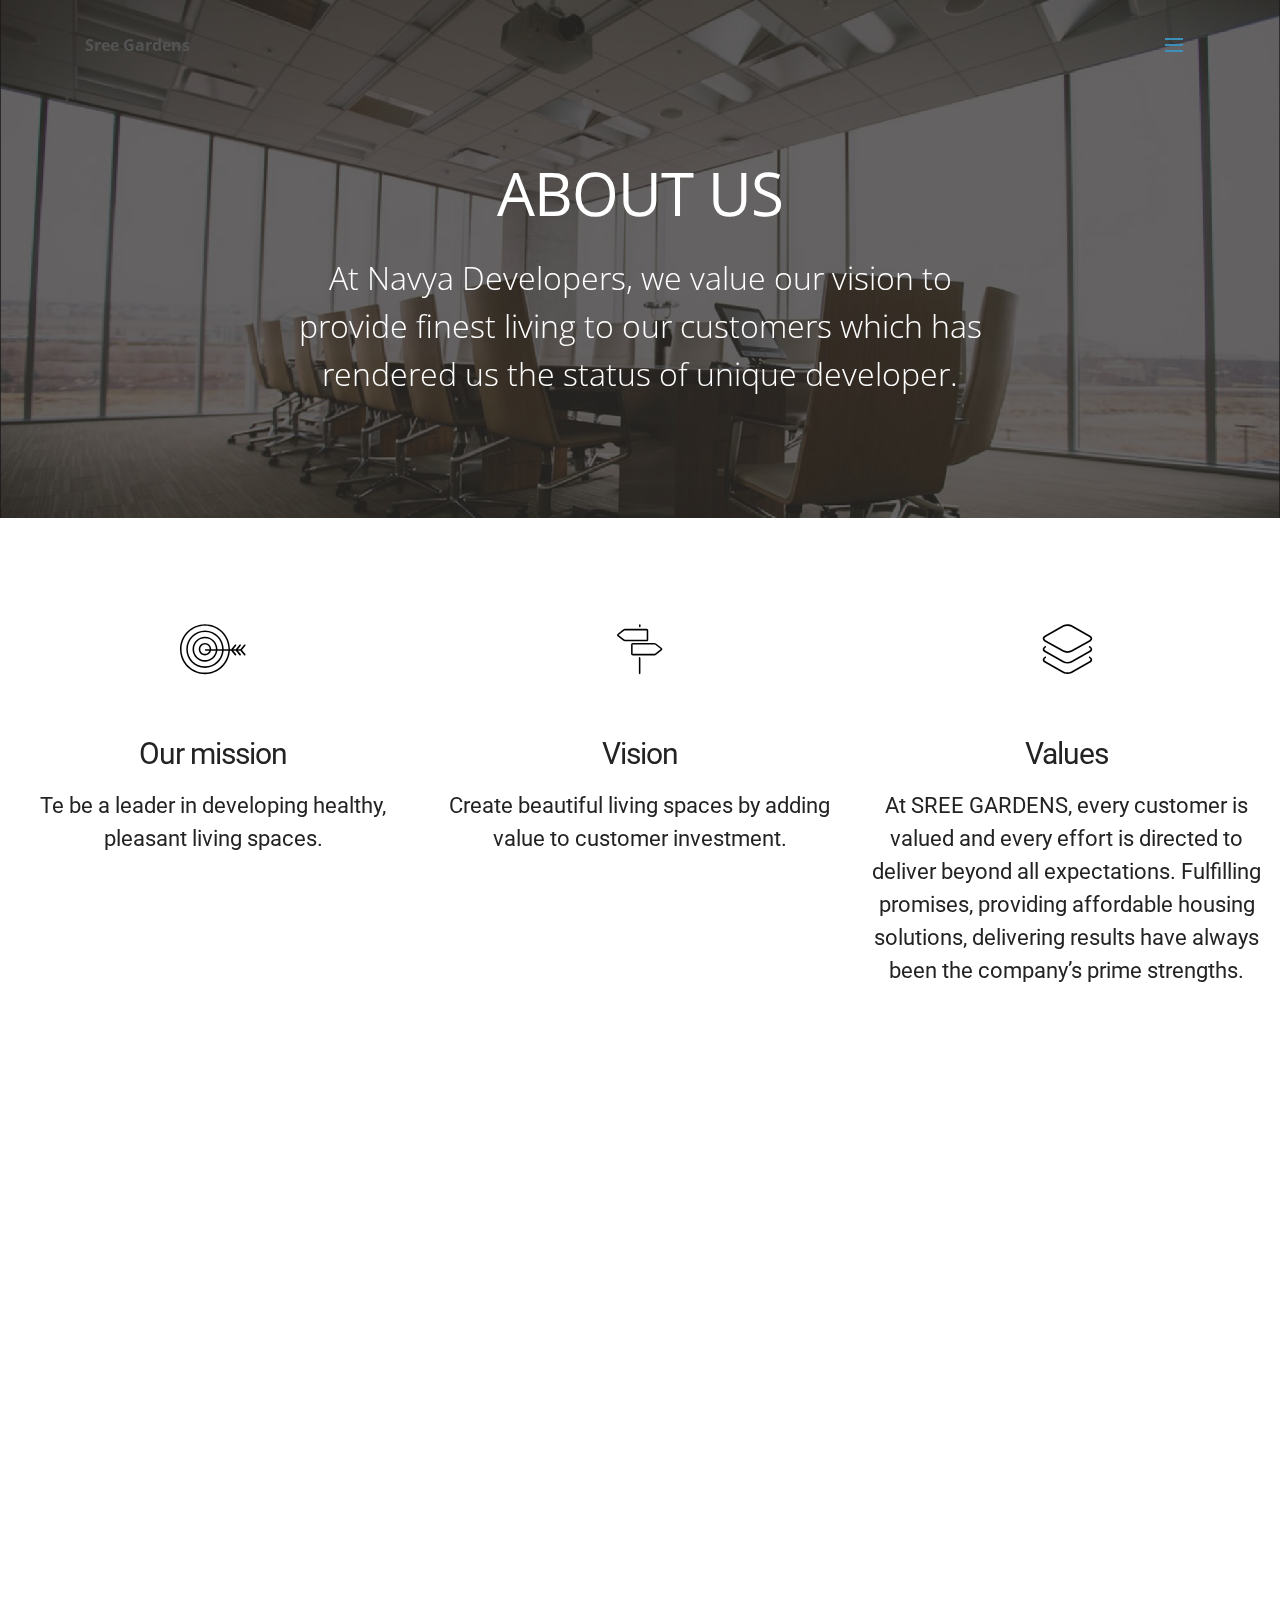
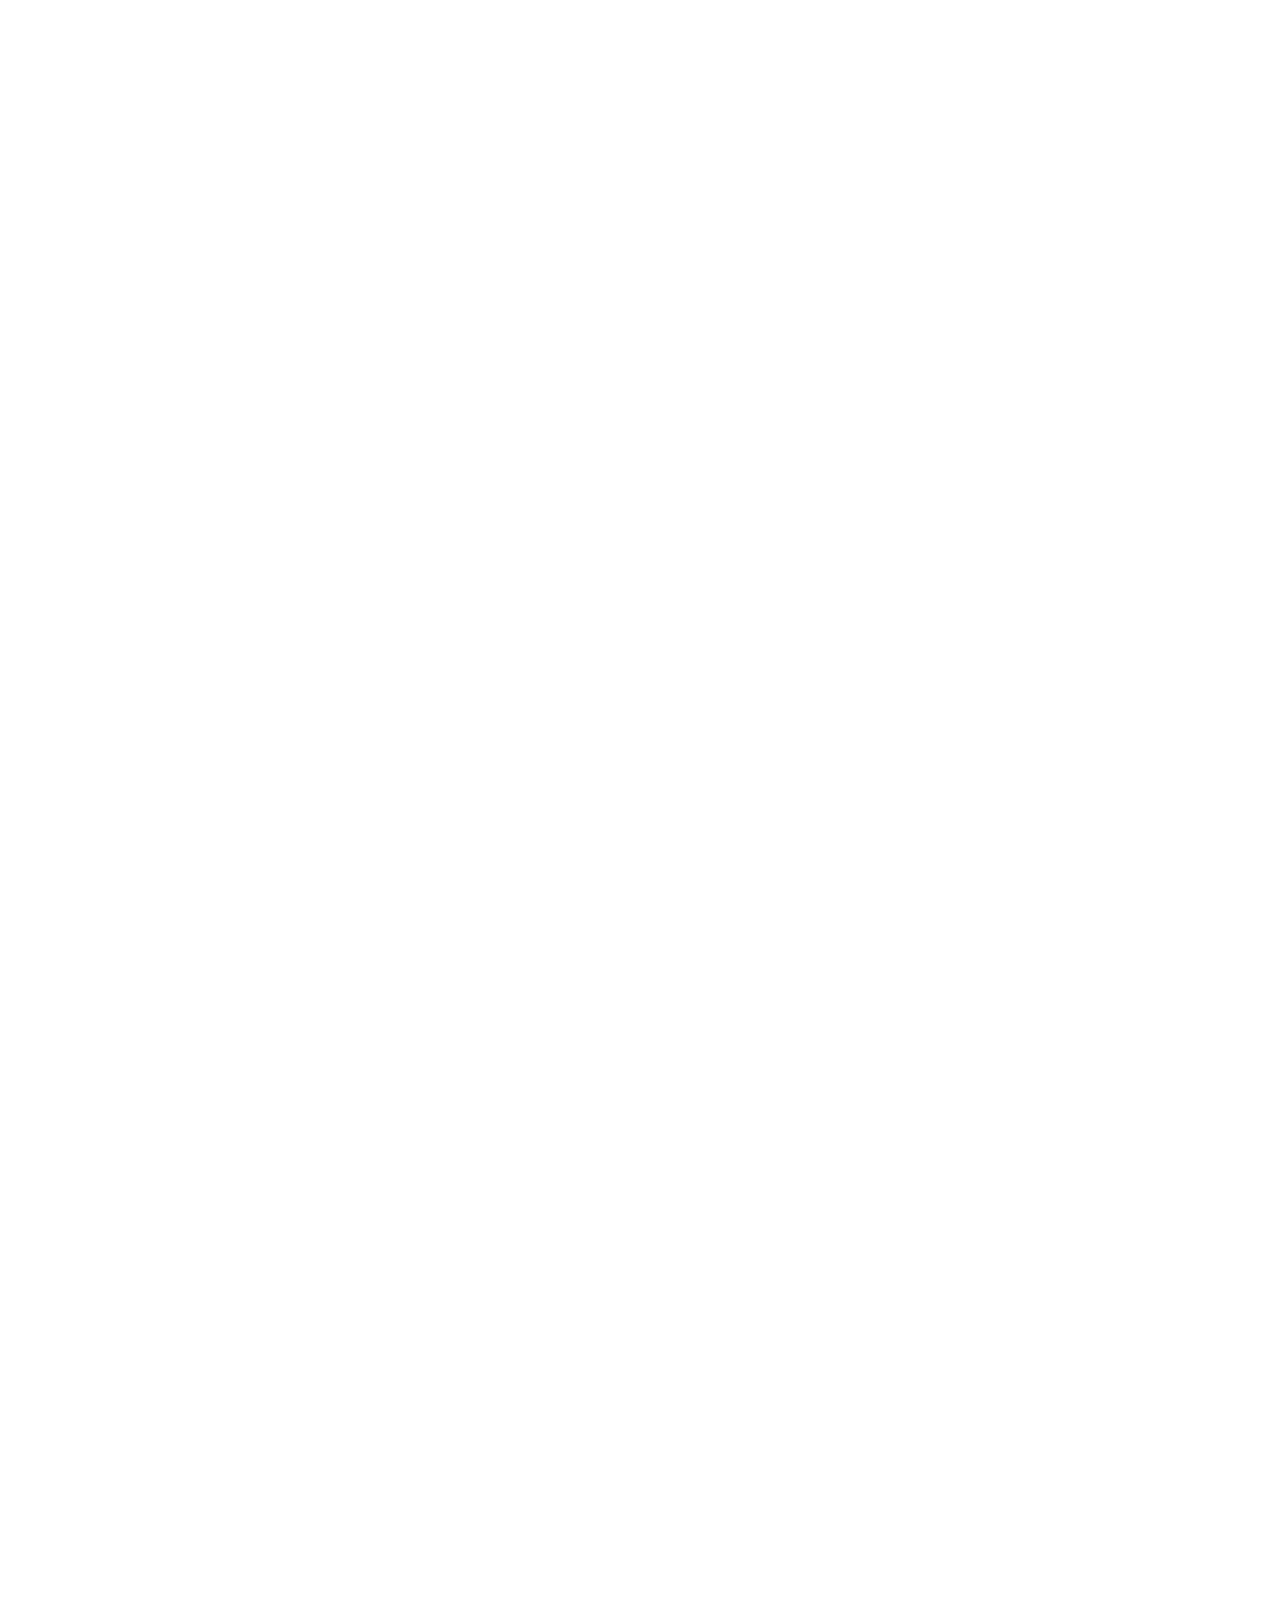
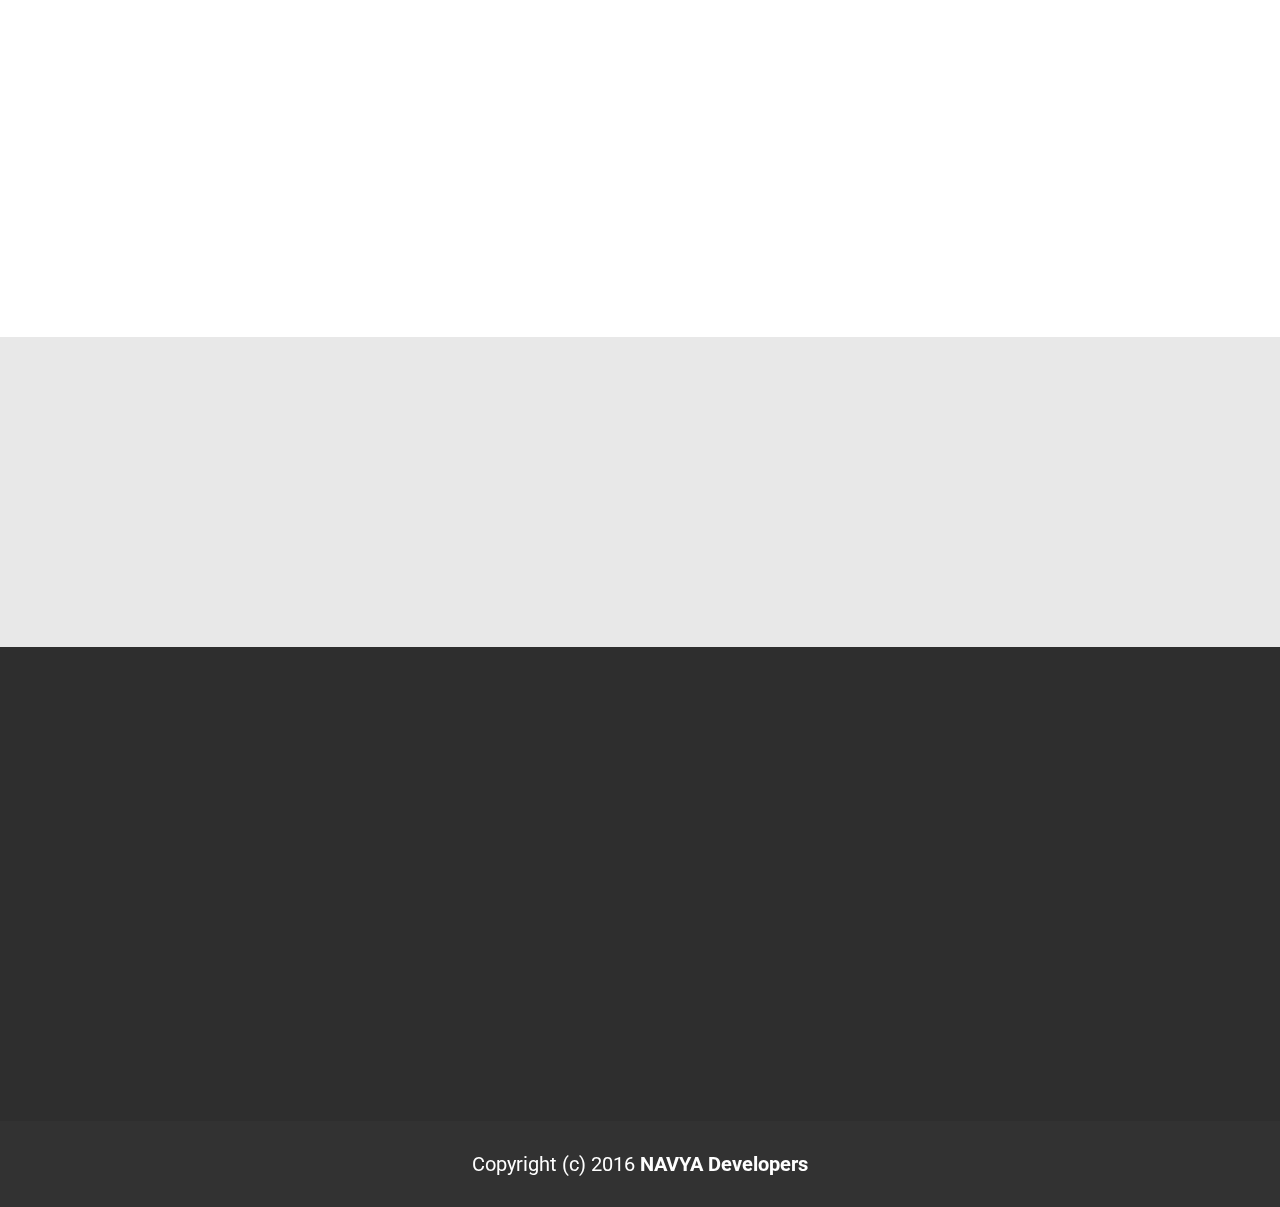
<file: about.html>
<!DOCTYPE html>
<html>
<head>
  
  <meta charset="UTF-8">
  <meta http-equiv="X-UA-Compatible" content="IE=edge">
  <meta name="viewport" content="width=device-width, initial-scale=1">
  <link rel="shortcut icon" href="assets/images/logo.png" type="image/x-icon">
  <meta name="description" content="">
  <title>About Us: SREE GARDENS</title>
  <link rel="stylesheet" href="https://fonts.googleapis.com/css?family=Lora:400,700,400italic,700italic&amp;subset=latin">
  <link rel="stylesheet" href="https://fonts.googleapis.com/css?family=Montserrat:400,700">
  <link rel="stylesheet" href="https://fonts.googleapis.com/css?family=Raleway:100,100i,200,200i,300,300i,400,400i,500,500i,600,600i,700,700i,800,800i,900,900i">
  <link rel="stylesheet" href="assets/bootstrap-material-design-font/css/material.css">
  <link rel="stylesheet" href="assets/et-line-font-plugin/style.css">
  <link rel="stylesheet" href="assets/tether/tether.min.css">
  <link rel="stylesheet" href="assets/bootstrap/css/bootstrap.min.css">
  <link rel="stylesheet" href="assets/animate.css/animate.min.css">
  <link rel="stylesheet" href="assets/dropdown/css/style.css">
  <link rel="stylesheet" href="assets/socicon/css/socicon.min.css">
  <link rel="stylesheet" href="assets/theme/css/style.css">
  <link rel="stylesheet" href="assets/mobirise/css/mbr-additional.css" type="text/css">
  
  
  
</head>
<body>
<section id="ext_menu-0">

    <nav class="navbar navbar-dropdown bg-color transparent navbar-fixed-top">
        <div class="container">

            <div class="mbr-table">
                <div class="mbr-table-cell">

                    <div class="navbar-brand">
                        
                        <a class="navbar-caption text-black" href="index.html">Sree Gardens</a>
                    </div>

                </div>
                <div class="mbr-table-cell">

                    <button class="navbar-toggler pull-xs-right" type="button" data-toggle="collapse" data-target="#exCollapsingNavbar">
                        <div class="hamburger-icon"></div>
                    </button>

                    <ul class="nav-dropdown collapse pull-xs-right nav navbar-nav navbar-toggleable-xl" id="exCollapsingNavbar"><li class="nav-item"><a class="nav-link link" href="index.html#header1-3">Amenities</a></li><li class="nav-item"><a class="nav-link link" href="index.html#header1-2">Plantation</a></li><li class="nav-item"><a class="nav-link link" href="index.html#msg-box8-5">Services</a></li><li class="nav-item"><a class="nav-link link" href="index.html#msg-box8-3">Invest &amp; Earn</a></li><li class="nav-item"><a class="nav-link link" href="about.html">About Us</a></li><li class="nav-item"><a class="nav-link link" href="about.html#contacts4-0">Contact Us</a></li></ul>
                    <button hidden="" class="navbar-toggler navbar-close" type="button" data-toggle="collapse" data-target="#exCollapsingNavbar">
                        <div class="close-icon"></div>
                    </button>

                </div>
            </div>

        </div>
    </nav>

</section>

<section class="mbr-section article mbr-parallax-background mbr-after-navbar" id="msg-box8-3" style="background-image: url(assets/images/pexels-photo2-2000x1332-51.jpg); padding-top: 160px; padding-bottom: 120px;">

    <div class="mbr-overlay" style="opacity: 0.7; background-color: rgb(34, 34, 34);">
    </div>
    <div class="container">
        <div class="row">
            <div class="col-md-8 col-md-offset-2 text-xs-center">
                <h3 class="mbr-section-title display-2"><span style="font-weight: normal;">ABOUT US</span></h3>
                <div class="lead"><p>At Navya Developers, we value our vision to provide finest living to our customers which has rendered us the status of unique developer.</p></div>
                
            </div>
        </div>
    </div>

</section>

<section class="mbr-cards mbr-section mbr-section-nopadding" id="features4-0" style="background-color: rgb(255, 255, 255);">

    

    <div class="mbr-cards-row row">
        <div class="mbr-cards-col col-xs-12 col-lg-4" style="padding-top: 80px; padding-bottom: 80px;">
            <div class="container">
                <div class="card cart-block">
                    <div class="card-img iconbox"><a href="index.html" class="etl-icon icon-target mbr-iconfont mbr-iconfont-features4" style="color: black;"></a></div>
                    <div class="card-block">
                        <h4 class="card-title"><span style="font-weight: normal;">Our mission</span></h4>
                        
                        <p class="card-text">Te be a leader in developing healthy, pleasant living spaces.</p>
                        
                    </div>
                </div>
            </div>
        </div>
        <div class="mbr-cards-col col-xs-12 col-lg-4" style="padding-top: 80px; padding-bottom: 80px;">
            <div class="container">
                <div class="card cart-block">
                    <div class="card-img iconbox"><a href="index.html" class="etl-icon icon-streetsign mbr-iconfont mbr-iconfont-features4" style="color: black;"></a></div>
                    <div class="card-block">
                        <h4 class="card-title"><span style="font-weight: normal;">Vision</span></h4>
                        
                        <p class="card-text">Create beautiful living spaces by adding value to customer investment.</p>
                        
                    </div>
                </div>
          </div>
        </div>
        <div class="mbr-cards-col col-xs-12 col-lg-4" style="padding-top: 80px; padding-bottom: 80px;">
            <div class="container">
                <div class="card cart-block">
                    <div class="card-img iconbox"><a href="index.html" class="etl-icon icon-layers mbr-iconfont mbr-iconfont-features4" style="color: black;"></a></div>
                    <div class="card-block">
                        <h4 class="card-title"><span style="font-weight: normal;">Values</span></h4>
                        
                        <p class="card-text">At SREE GARDENS, every customer is valued and every effort is directed to deliver beyond all expectations. Fulfilling promises, providing affordable housing solutions, delivering results have always been the company’s prime strengths. </p>
                        
                    </div>
                </div>
            </div>
        </div>
        
        
        
    </div>
</section>

<section class="mbr-cards mbr-section mbr-section-nopadding" id="features4-1" style="background-color: rgb(255, 255, 255);">

    

    <div class="mbr-cards-row row">
        <div class="mbr-cards-col col-xs-12 col-lg-4" style="padding-top: 80px; padding-bottom: 80px;">
            <div class="container">
                <div class="card cart-block">
                    <div class="card-img iconbox"><a href="index.html" class="etl-icon icon-genius mbr-iconfont mbr-iconfont-features4" style="color: black;"></a></div>
                    <div class="card-block">
                        <h4 class="card-title"><span style="font-weight: normal;">PHILOSOPHY</span></h4>
                        
                        <p class="card-text"><span style="line-height: 1.5;">The essence of our philosophy can effectively be summed up in two words: Never compromise.</span><br></p>
                        
                    </div>
                </div>
            </div>
        </div>
        <div class="mbr-cards-col col-xs-12 col-lg-4" style="padding-top: 80px; padding-bottom: 80px;">
            <div class="container">
                <div class="card cart-block">
                    <div class="card-img iconbox"><a href="index.html" class="etl-icon icon-profile-male mbr-iconfont mbr-iconfont-features4" style="color: black;"></a></div>
                    <div class="card-block">
                        <h4 class="card-title"><span style="font-weight: normal;">OUR PEOPLE – OUR STRENGTH</span></h4>
                        
                        <p class="card-text">. We ensures that only the brightest talent that is focused on the task on hand is retained across all functions.&nbsp;</p>
                        
                    </div>
                </div>
          </div>
        </div>
        <div class="mbr-cards-col col-xs-12 col-lg-4" style="padding-top: 80px; padding-bottom: 80px;">
            <div class="container">
                <div class="card cart-block">
                    <div class="card-img iconbox"><a href="index.html" class="etl-icon icon-flag mbr-iconfont mbr-iconfont-features4" style="color: black;"></a></div>
                    <div class="card-block">
                        <h4 class="card-title"><span style="font-weight: normal;">MANAGEMENT</span></h4>
                        
                        <p class="card-text">Led by a group of industry veterans who have never compromised on quality and follow a strict code of ethics. The company has always been striving to set benchmarks in the industry.</p>
                        
                    </div>
                </div>
            </div>
        </div>
        
        
        
    </div>
</section>

<section class="mbr-section mbr-section__container article" id="header3-0" style="background-color: rgb(255, 255, 255); padding-top: 20px; padding-bottom: 20px;">
    <div class="container">
        <div class="row">
            <div class="col-xs-12">
                <h3 class="mbr-section-title display-2"><span style="font-weight: normal;">Core Team</span></h3>
                
            </div>
        </div>
    </div>
</section>

<section class="mbr-section article mbr-section__container" id="content1-0" style="background-color: rgb(255, 255, 255); padding-top: 20px; padding-bottom: 60px;">

    <div class="container">
        <div class="row">
            <div class="col-xs-12 lead"><h3><span style="font-size: 30px; line-height: 45px;">Sreedhar Babu Somisetty</span></h3><p><em>Promoter</em></p><p>Holds masters degree in Engineering from Texas A &amp; M University. B. Tech degree from, S V university. He has been living in California for the last 26 years. Owner of several businesses including a software consulting firm, and an international Travel business in California. Constructed apartment complexes in Hyderabad. Successfully completed several real estate ventures in Nellore. Verampally is one of them with an increase of project value over 150% adding value to investors.</p><p><br></p><p><strong>Kiran Kumar Pesala</strong></p><p><em>Vice President, Marketing</em></p><p>He has 30 years experience in Nellore real estate market. He used to be star sales executive in Reliance. He completed several ventures successfully. Expert in real estate law, he always ensure that the customer gets the clear type of land. He creates value for customer’s investments</p><p><br></p><p><strong>Pavan Kumar Pesala</strong></p><p><em>Director, Plantation</em></p><p>Spent 20 years Dubai. He is an expert in development and he has been exposed to many developed countries living environment. His recent plantation project is a 70 acre mango plantation from ground to cropping including irrigation.</p><p><br></p><p><strong>Sreekanth Reddy</strong></p><p><em>DEVELOPER</em></p><p>He did the land development work including grading, building roads, building drainage systems, fence work etc. He has 20+ years of experience in civil works and handled big size projects. He is currently helping mining work in Assam, INDIA.</p><p><br></p><p><strong>Gogula Sreenivasulu</strong></p><p><em>INVESTOR AND ADVISOR</em></p><p>Successful business person in Nellore with strong political and legal relationships.</p><p><br></p><p><strong>Prasad Naidu</strong></p><p><em>INVESTOR AND ADVISOR</em></p><p>Successful gold businessman in Nellore.</p><p><br></p><p><strong>Satish Totha</strong></p><p><em>INVESTOR AND ADVISOR</em></p><p>Legal advisor and C.I.D Officer</p></div>
        </div>
    </div>

</section>

<section class="mbr-section mbr-section-md-padding mbr-parallax-background" id="social-buttons2-0" style="background-image: url(assets/images/landscape3.jpg); padding-top: 90px; padding-bottom: 90px;">
    <div class="mbr-overlay" style="opacity: 0.1; background-color: rgb(34, 34, 34);">
    </div>
    <div class="container">
        <div class="row">
            <div class="col-md-8 col-md-offset-2 text-xs-center">
                <h3 class="mbr-section-title display-2"><span style="font-weight: normal;">FOLLOW US</span></h3>
                <div><a class="btn btn-social" title="Twitter" target="_blank" href="index.html"><i class="socicon socicon-twitter"></i></a> <a class="btn btn-social" title="Facebook" target="_blank" href="index.html"><i class="socicon socicon-facebook"></i></a> <a class="btn btn-social" title="Google+" target="_blank" href="index.html"><i class="socicon socicon-google"></i></a>     <a class="btn btn-social" title="LinkedIn" target="_blank" href="index.html"><i class="socicon socicon-linkedin"></i></a>   </div>
            </div>
        </div>
    </div>
</section>

<section class="mbr-footer footer4 mbr-section mbr-section-md-padding" id="contacts4-0" style="background-color: rgb(46, 46, 46); padding-top: 90px; padding-bottom: 90px;">
    
    <div class="container">
        <div class="mbr-contacts row">
            <div class="col-sm-8">
                <div class="row">
                    <div class="col-sm-6">
                        <p><font color="#7c7c7c" face="Roboto, sans-serif" size="3"><span style="letter-spacing: -1px; line-height: 20px;"><strong>INDIA</strong></span></font><br><br>Kiran<br>ssrkirankumar@gmail.com<br>+918885858999<br><br><br><strong>USA</strong>&nbsp;<br>SRIDHAR<br>babu@trinetrainc.com<br>+1 5104681714<br></p>
                    </div>
                    <div class="col-sm-6"><p class="mbr-contacts__text"><strong>Links</strong></p><ul class="mbr-contacts__list"><li><a href="https://goo.gl/maps/2zskMbDKm722">See in map</a></li></ul></div>
                </div>
            </div>
            <div class="col-sm-4" data-form-type="formoid">
                <div data-form-alert="true">
                    <div hidden="" data-form-alert-success="true">Thanks for filling out form!</div>
                </div>
                <form action="https://mobirise.com/" method="post" data-form-title="MESSAGE">
                    <input type="hidden" value="gt+1SfMRuexFBX5dT7qVBjOMbjYu05uzxyFid4dSa1PPVY6HIaVJGExdG6NqV/doZ/DfsM/Zecppz7n0T5LTc71q3A+AwJRvGWZG5KQaFjGvKOWimFTsZ3EuKgo6DFUu" data-form-email="true">
                    
                    <div class="form-group">
                        <label class="form-control-label" for="contacts4-0-email">Email<span class="form-asterisk">*</span></label>
                        <input type="email" class="form-control input-sm input-inverse" name="email" required="" data-form-field="Email" id="contacts4-0-email">
                    </div>
                    
                    <div class="form-group">
                        <label class="form-control-label" for="contacts4-0-message">Message</label>
                        <textarea class="form-control input-sm input-inverse" name="message" data-form-field="Message" rows="4" id="contacts4-0-message"></textarea>
                    </div>
                    <div class="mbr-buttons mbr-buttons--right btn-inverse"><button type="submit" class="btn btn-sm btn-black">Contact us</button></div>
                </form>
            </div>
        </div>
    </div>
</section>

<footer class="mbr-small-footer mbr-section mbr-section-nopadding" id="footer1-0" style="background-color: rgb(50, 50, 50); padding-top: 1.75rem; padding-bottom: 1.75rem;">
    
    <div class="container">
        <p class="text-xs-center">Copyright (c) 2016 <strong>NAVYA Developers</strong></p>
    </div>
</footer>


  <script src="assets/web/assets/jquery/jquery.min.js"></script>
  <script src="assets/tether/tether.min.js"></script>
  <script src="assets/bootstrap/js/bootstrap.min.js"></script>
  <script src="assets/smooth-scroll/SmoothScroll.js"></script>
  <script src="assets/viewportChecker/jquery.viewportchecker.js"></script>
  <script src="assets/jarallax/jarallax.js"></script>
  <script src="assets/dropdown/js/script.min.js"></script>
  <script src="assets/touchSwipe/jquery.touchSwipe.min.js"></script>
  <script src="assets/theme/js/script.js"></script>
  <script src="assets/formoid/formoid.min.js"></script>
  
  
  <input name="animation" type="hidden">
   <div id="scrollToTop" class="scrollToTop mbr-arrow-up"><a style="text-align: center;"><i class="mbr-arrow-up-icon"></i></a></div>
  </body>
</html>
</file>
<file: assets/bootstrap-material-design-font/css/material.css>
@font-face {
  font-family: 'Material-Design-Icons';
  src: url('../fonts/Material-Design-Icons.eot?3ocs8m');
  src: url('../fonts/Material-Design-Icons.eot?#iefix3ocs8m') format('embedded-opentype'), url('../fonts/Material-Design-Icons.woff?3ocs8m') format('woff'), url('../fonts/Material-Design-Icons.ttf?3ocs8m') format('truetype'), url('../fonts/Material-Design-Icons.svg?3ocs8m#Material-Design-Icons') format('svg');
  font-weight: normal;
  font-style: normal;
}
[class^="mdi-"],
[class*="mdi-"] {
  speak: none;
  display: inline-block;
  font-style: normal;
  font-variant:normal;
  font-weight:normal;
  /*font-size:24px;*/
  line-height:1;
  font-family:'Material-Design-Icons' !important;
  text-rendering: auto;
  
  -webkit-font-smoothing: antialiased;
  -moz-osx-font-smoothing: grayscale;
  -webkit-transform: translate(0, 0);
      -ms-transform: translate(0, 0);
          transform: translate(0, 0);
}
[class^="mdi-"]:before,
[class*="mdi-"]:before {
  display: inline-block;
  speak: none;
  text-decoration: inherit;
}
[class^="mdi-"].pull-left,
[class*="mdi-"].pull-left {
  margin-right: .3em;
}
[class^="mdi-"].pull-right,
[class*="mdi-"].pull-right {
  margin-left: .3em;
}
[class^="mdi-"].mdi-lg:before,
[class*="mdi-"].mdi-lg:before,
[class^="mdi-"].mdi-lg:after,
[class*="mdi-"].mdi-lg:after {
  font-size: 1.33333333em;
  line-height: 0.75em;
  vertical-align: -15%;
}
[class^="mdi-"].mdi-2x:before,
[class*="mdi-"].mdi-2x:before,
[class^="mdi-"].mdi-2x:after,
[class*="mdi-"].mdi-2x:after {
  font-size: 2em;
}
[class^="mdi-"].mdi-3x:before,
[class*="mdi-"].mdi-3x:before,
[class^="mdi-"].mdi-3x:after,
[class*="mdi-"].mdi-3x:after {
  font-size: 3em;
}
[class^="mdi-"].mdi-4x:before,
[class*="mdi-"].mdi-4x:before,
[class^="mdi-"].mdi-4x:after,
[class*="mdi-"].mdi-4x:after {
  font-size: 4em;
}
[class^="mdi-"].mdi-5x:before,
[class*="mdi-"].mdi-5x:before,
[class^="mdi-"].mdi-5x:after,
[class*="mdi-"].mdi-5x:after {
  font-size: 5em;
}
[class^="mdi-device-signal-cellular-"]:after,
[class^="mdi-device-battery-"]:after,
[class^="mdi-device-battery-charging-"]:after,
[class^="mdi-device-signal-cellular-connected-no-internet-"]:after,
[class^="mdi-device-signal-wifi-"]:after,
[class^="mdi-device-signal-wifi-statusbar-not-connected"]:after,
.mdi-device-network-wifi:after {
  opacity: .3;
  position: absolute;
  left: 0;
  top: 0;
  z-index: 1;
  display: inline-block;
  speak: none;
  text-decoration: inherit;
}
[class^="mdi-device-signal-cellular-"]:after {
  content: "\e758";
}
[class^="mdi-device-battery-"]:after {
  content: "\e735";
}
[class^="mdi-device-battery-charging-"]:after {
  content: "\e733";
}
[class^="mdi-device-signal-cellular-connected-no-internet-"]:after {
  content: "\e75d";
}
[class^="mdi-device-signal-wifi-"]:after,
.mdi-device-network-wifi:after {
  content: "\e765";
}
[class^="mdi-device-signal-wifi-statusbasr-not-connected"]:after {
  content: "\e8f7";
}
.mdi-device-signal-cellular-off:after,
.mdi-device-signal-cellular-null:after,
.mdi-device-signal-cellular-no-sim:after,
.mdi-device-signal-wifi-off:after,
.mdi-device-signal-wifi-4-bar:after,
.mdi-device-signal-cellular-4-bar:after,
.mdi-device-battery-alert:after,
.mdi-device-signal-cellular-connected-no-internet-4-bar:after,
.mdi-device-battery-std:after,
.mdi-device-battery-full .mdi-device-battery-unknown:after {
  content: "";
}
.mdi-fw {
  width: 1.28571429em;
  text-align: center;
}
.mdi-ul {
  padding-left: 0;
  margin-left: 2.14285714em;
  list-style-type: none;
}
.mdi-ul > li {
  position: relative;
}
.mdi-li {
  position: absolute;
  left: -2.14285714em;
  width: 2.14285714em;
  top: 0.14285714em;
  text-align: center;
}
.mdi-li.mdi-lg {
  left: -1.85714286em;
}
.mdi-border {
  padding: .2em .25em .15em;
  border: solid 0.08em #eeeeee;
  border-radius: .1em;
}
.mdi-spin {
  -webkit-animation: mdi-spin 2s infinite linear;
  animation: mdi-spin 2s infinite linear;
  -webkit-transform-origin: 50% 50%;
  -ms-transform-origin: 50% 50%;
      transform-origin: 50% 50%;
}
.mdi-pulse {
  -webkit-animation: mdi-spin 1s steps(8) infinite;
  animation: mdi-spin 1s steps(8) infinite;
  -webkit-transform-origin: 50% 50%;
  -ms-transform-origin: 50% 50%;
      transform-origin: 50% 50%;
}
@-webkit-keyframes mdi-spin {
  0% {
    -webkit-transform: rotate(0deg);
    transform: rotate(0deg);
  }
  100% {
    -webkit-transform: rotate(359deg);
    transform: rotate(359deg);
  }
}
@keyframes mdi-spin {
  0% {
    -webkit-transform: rotate(0deg);
    transform: rotate(0deg);
  }
  100% {
    -webkit-transform: rotate(359deg);
    transform: rotate(359deg);
  }
}
.mdi-rotate-90 {
  filter: progid:DXImageTransform.Microsoft.BasicImage(rotation=1);
  -webkit-transform: rotate(90deg);
  -ms-transform: rotate(90deg);
  transform: rotate(90deg);
}
.mdi-rotate-180 {
  filter: progid:DXImageTransform.Microsoft.BasicImage(rotation=2);
  -webkit-transform: rotate(180deg);
  -ms-transform: rotate(180deg);
  transform: rotate(180deg);
}
.mdi-rotate-270 {
  filter: progid:DXImageTransform.Microsoft.BasicImage(rotation=3);
  -webkit-transform: rotate(270deg);
  -ms-transform: rotate(270deg);
  transform: rotate(270deg);
}
.mdi-flip-horizontal {
  filter: progid:DXImageTransform.Microsoft.BasicImage(rotation=0, mirror=1);
  -webkit-transform: scale(-1, 1);
  -ms-transform: scale(-1, 1);
  transform: scale(-1, 1);
}
.mdi-flip-vertical {
  filter: progid:DXImageTransform.Microsoft.BasicImage(rotation=2, mirror=1);
  -webkit-transform: scale(1, -1);
  -ms-transform: scale(1, -1);
  transform: scale(1, -1);
}
:root .mdi-rotate-90,
:root .mdi-rotate-180,
:root .mdi-rotate-270,
:root .mdi-flip-horizontal,
:root .mdi-flip-vertical {
  -webkit-filter: none;
          filter: none;
}
.mdi-stack {
  position: relative;
  display: inline-block;
  width: 2em;
  height: 2em;
  line-height: 2em;
  vertical-align: middle;
}
.mdi-stack-1x,
.mdi-stack-2x {
  position: absolute;
  left: 0;
  width: 100%;
  text-align: center;
}
.mdi-stack-1x {
  line-height: inherit;
}
.mdi-stack-2x {
  font-size: 2em;
}
.mdi-inverse {
  color: #ffffff;
}
/* Start Icons */
.mdi-action-3d-rotation:before {
  content: "\e600";
}
.mdi-action-accessibility:before {
  content: "\e601";
}
.mdi-action-account-balance-wallet:before {
  content: "\e602";
}
.mdi-action-account-balance:before {
  content: "\e603";
}
.mdi-action-account-box:before {
  content: "\e604";
}
.mdi-action-account-child:before {
  content: "\e605";
}
.mdi-action-account-circle:before {
  content: "\e606";
}
.mdi-action-add-shopping-cart:before {
  content: "\e607";
}
.mdi-action-alarm-add:before {
  content: "\e608";
}
.mdi-action-alarm-off:before {
  content: "\e609";
}
.mdi-action-alarm-on:before {
  content: "\e60a";
}
.mdi-action-alarm:before {
  content: "\e60b";
}
.mdi-action-android:before {
  content: "\e60c";
}
.mdi-action-announcement:before {
  content: "\e60d";
}
.mdi-action-aspect-ratio:before {
  content: "\e60e";
}
.mdi-action-assessment:before {
  content: "\e60f";
}
.mdi-action-assignment-ind:before {
  content: "\e610";
}
.mdi-action-assignment-late:before {
  content: "\e611";
}
.mdi-action-assignment-return:before {
  content: "\e612";
}
.mdi-action-assignment-returned:before {
  content: "\e613";
}
.mdi-action-assignment-turned-in:before {
  content: "\e614";
}
.mdi-action-assignment:before {
  content: "\e615";
}
.mdi-action-autorenew:before {
  content: "\e616";
}
.mdi-action-backup:before {
  content: "\e617";
}
.mdi-action-book:before {
  content: "\e618";
}
.mdi-action-bookmark-outline:before {
  content: "\e619";
}
.mdi-action-bookmark:before {
  content: "\e61a";
}
.mdi-action-bug-report:before {
  content: "\e61b";
}
.mdi-action-cached:before {
  content: "\e61c";
}
.mdi-action-check-circle:before {
  content: "\e61d";
}
.mdi-action-class:before {
  content: "\e61e";
}
.mdi-action-credit-card:before {
  content: "\e61f";
}
.mdi-action-dashboard:before {
  content: "\e620";
}
.mdi-action-delete:before {
  content: "\e621";
}
.mdi-action-description:before {
  content: "\e622";
}
.mdi-action-dns:before {
  content: "\e623";
}
.mdi-action-done-all:before {
  content: "\e624";
}
.mdi-action-done:before {
  content: "\e625";
}
.mdi-action-event:before {
  content: "\e626";
}
.mdi-action-exit-to-app:before {
  content: "\e627";
}
.mdi-action-explore:before {
  content: "\e628";
}
.mdi-action-extension:before {
  content: "\e629";
}
.mdi-action-face-unlock:before {
  content: "\e62a";
}
.mdi-action-favorite-outline:before {
  content: "\e62b";
}
.mdi-action-favorite:before {
  content: "\e62c";
}
.mdi-action-find-in-page:before {
  content: "\e62d";
}
.mdi-action-find-replace:before {
  content: "\e62e";
}
.mdi-action-flip-to-back:before {
  content: "\e62f";
}
.mdi-action-flip-to-front:before {
  content: "\e630";
}
.mdi-action-get-app:before {
  content: "\e631";
}
.mdi-action-grade:before {
  content: "\e632";
}
.mdi-action-group-work:before {
  content: "\e633";
}
.mdi-action-help:before {
  content: "\e634";
}
.mdi-action-highlight-remove:before {
  content: "\e635";
}
.mdi-action-history:before {
  content: "\e636";
}
.mdi-action-home:before {
  content: "\e637";
}
.mdi-action-https:before {
  content: "\e638";
}
.mdi-action-info-outline:before {
  content: "\e639";
}
.mdi-action-info:before {
  content: "\e63a";
}
.mdi-action-input:before {
  content: "\e63b";
}
.mdi-action-invert-colors:before {
  content: "\e63c";
}
.mdi-action-label-outline:before {
  content: "\e63d";
}
.mdi-action-label:before {
  content: "\e63e";
}
.mdi-action-language:before {
  content: "\e63f";
}
.mdi-action-launch:before {
  content: "\e640";
}
.mdi-action-list:before {
  content: "\e641";
}
.mdi-action-lock-open:before {
  content: "\e642";
}
.mdi-action-lock-outline:before {
  content: "\e643";
}
.mdi-action-lock:before {
  content: "\e644";
}
.mdi-action-loyalty:before {
  content: "\e645";
}
.mdi-action-markunread-mailbox:before {
  content: "\e646";
}
.mdi-action-note-add:before {
  content: "\e647";
}
.mdi-action-open-in-browser:before {
  content: "\e648";
}
.mdi-action-open-in-new:before {
  content: "\e649";
}
.mdi-action-open-with:before {
  content: "\e64a";
}
.mdi-action-pageview:before {
  content: "\e64b";
}
.mdi-action-payment:before {
  content: "\e64c";
}
.mdi-action-perm-camera-mic:before {
  content: "\e64d";
}
.mdi-action-perm-contact-cal:before {
  content: "\e64e";
}
.mdi-action-perm-data-setting:before {
  content: "\e64f";
}
.mdi-action-perm-device-info:before {
  content: "\e650";
}
.mdi-action-perm-identity:before {
  content: "\e651";
}
.mdi-action-perm-media:before {
  content: "\e652";
}
.mdi-action-perm-phone-msg:before {
  content: "\e653";
}
.mdi-action-perm-scan-wifi:before {
  content: "\e654";
}
.mdi-action-picture-in-picture:before {
  content: "\e655";
}
.mdi-action-polymer:before {
  content: "\e656";
}
.mdi-action-print:before {
  content: "\e657";
}
.mdi-action-query-builder:before {
  content: "\e658";
}
.mdi-action-question-answer:before {
  content: "\e659";
}
.mdi-action-receipt:before {
  content: "\e65a";
}
.mdi-action-redeem:before {
  content: "\e65b";
}
.mdi-action-reorder:before {
  content: "\e65c";
}
.mdi-action-report-problem:before {
  content: "\e65d";
}
.mdi-action-restore:before {
  content: "\e65e";
}
.mdi-action-room:before {
  content: "\e65f";
}
.mdi-action-schedule:before {
  content: "\e660";
}
.mdi-action-search:before {
  content: "\e661";
}
.mdi-action-settings-applications:before {
  content: "\e662";
}
.mdi-action-settings-backup-restore:before {
  content: "\e663";
}
.mdi-action-settings-bluetooth:before {
  content: "\e664";
}
.mdi-action-settings-cell:before {
  content: "\e665";
}
.mdi-action-settings-display:before {
  content: "\e666";
}
.mdi-action-settings-ethernet:before {
  content: "\e667";
}
.mdi-action-settings-input-antenna:before {
  content: "\e668";
}
.mdi-action-settings-input-component:before {
  content: "\e669";
}
.mdi-action-settings-input-composite:before {
  content: "\e66a";
}
.mdi-action-settings-input-hdmi:before {
  content: "\e66b";
}
.mdi-action-settings-input-svideo:before {
  content: "\e66c";
}
.mdi-action-settings-overscan:before {
  content: "\e66d";
}
.mdi-action-settings-phone:before {
  content: "\e66e";
}
.mdi-action-settings-power:before {
  content: "\e66f";
}
.mdi-action-settings-remote:before {
  content: "\e670";
}
.mdi-action-settings-voice:before {
  content: "\e671";
}
.mdi-action-settings:before {
  content: "\e672";
}
.mdi-action-shop-two:before {
  content: "\e673";
}
.mdi-action-shop:before {
  content: "\e674";
}
.mdi-action-shopping-basket:before {
  content: "\e675";
}
.mdi-action-shopping-cart:before {
  content: "\e676";
}
.mdi-action-speaker-notes:before {
  content: "\e677";
}
.mdi-action-spellcheck:before {
  content: "\e678";
}
.mdi-action-star-rate:before {
  content: "\e679";
}
.mdi-action-stars:before {
  content: "\e67a";
}
.mdi-action-store:before {
  content: "\e67b";
}
.mdi-action-subject:before {
  content: "\e67c";
}
.mdi-action-supervisor-account:before {
  content: "\e67d";
}
.mdi-action-swap-horiz:before {
  content: "\e67e";
}
.mdi-action-swap-vert-circle:before {
  content: "\e67f";
}
.mdi-action-swap-vert:before {
  content: "\e680";
}
.mdi-action-system-update-tv:before {
  content: "\e681";
}
.mdi-action-tab-unselected:before {
  content: "\e682";
}
.mdi-action-tab:before {
  content: "\e683";
}
.mdi-action-theaters:before {
  content: "\e684";
}
.mdi-action-thumb-down:before {
  content: "\e685";
}
.mdi-action-thumb-up:before {
  content: "\e686";
}
.mdi-action-thumbs-up-down:before {
  content: "\e687";
}
.mdi-action-toc:before {
  content: "\e688";
}
.mdi-action-today:before {
  content: "\e689";
}
.mdi-action-track-changes:before {
  content: "\e68a";
}
.mdi-action-translate:before {
  content: "\e68b";
}
.mdi-action-trending-down:before {
  content: "\e68c";
}
.mdi-action-trending-neutral:before {
  content: "\e68d";
}
.mdi-action-trending-up:before {
  content: "\e68e";
}
.mdi-action-turned-in-not:before {
  content: "\e68f";
}
.mdi-action-turned-in:before {
  content: "\e690";
}
.mdi-action-verified-user:before {
  content: "\e691";
}
.mdi-action-view-agenda:before {
  content: "\e692";
}
.mdi-action-view-array:before {
  content: "\e693";
}
.mdi-action-view-carousel:before {
  content: "\e694";
}
.mdi-action-view-column:before {
  content: "\e695";
}
.mdi-action-view-day:before {
  content: "\e696";
}
.mdi-action-view-headline:before {
  content: "\e697";
}
.mdi-action-view-list:before {
  content: "\e698";
}
.mdi-action-view-module:before {
  content: "\e699";
}
.mdi-action-view-quilt:before {
  content: "\e69a";
}
.mdi-action-view-stream:before {
  content: "\e69b";
}
.mdi-action-view-week:before {
  content: "\e69c";
}
.mdi-action-visibility-off:before {
  content: "\e69d";
}
.mdi-action-visibility:before {
  content: "\e69e";
}
.mdi-action-wallet-giftcard:before {
  content: "\e69f";
}
.mdi-action-wallet-membership:before {
  content: "\e6a0";
}
.mdi-action-wallet-travel:before {
  content: "\e6a1";
}
.mdi-action-work:before {
  content: "\e6a2";
}
.mdi-alert-error:before {
  content: "\e6a3";
}
.mdi-alert-warning:before {
  content: "\e6a4";
}
.mdi-av-album:before {
  content: "\e6a5";
}
.mdi-av-closed-caption:before {
  content: "\e6a6";
}
.mdi-av-equalizer:before {
  content: "\e6a7";
}
.mdi-av-explicit:before {
  content: "\e6a8";
}
.mdi-av-fast-forward:before {
  content: "\e6a9";
}
.mdi-av-fast-rewind:before {
  content: "\e6aa";
}
.mdi-av-games:before {
  content: "\e6ab";
}
.mdi-av-hearing:before {
  content: "\e6ac";
}
.mdi-av-high-quality:before {
  content: "\e6ad";
}
.mdi-av-loop:before {
  content: "\e6ae";
}
.mdi-av-mic-none:before {
  content: "\e6af";
}
.mdi-av-mic-off:before {
  content: "\e6b0";
}
.mdi-av-mic:before {
  content: "\e6b1";
}
.mdi-av-movie:before {
  content: "\e6b2";
}
.mdi-av-my-library-add:before {
  content: "\e6b3";
}
.mdi-av-my-library-books:before {
  content: "\e6b4";
}
.mdi-av-my-library-music:before {
  content: "\e6b5";
}
.mdi-av-new-releases:before {
  content: "\e6b6";
}
.mdi-av-not-interested:before {
  content: "\e6b7";
}
.mdi-av-pause-circle-fill:before {
  content: "\e6b8";
}
.mdi-av-pause-circle-outline:before {
  content: "\e6b9";
}
.mdi-av-pause:before {
  content: "\e6ba";
}
.mdi-av-play-arrow:before {
  content: "\e6bb";
}
.mdi-av-play-circle-fill:before {
  content: "\e6bc";
}
.mdi-av-play-circle-outline:before {
  content: "\e6bd";
}
.mdi-av-play-shopping-bag:before {
  content: "\e6be";
}
.mdi-av-playlist-add:before {
  content: "\e6bf";
}
.mdi-av-queue-music:before {
  content: "\e6c0";
}
.mdi-av-queue:before {
  content: "\e6c1";
}
.mdi-av-radio:before {
  content: "\e6c2";
}
.mdi-av-recent-actors:before {
  content: "\e6c3";
}
.mdi-av-repeat-one:before {
  content: "\e6c4";
}
.mdi-av-repeat:before {
  content: "\e6c5";
}
.mdi-av-replay:before {
  content: "\e6c6";
}
.mdi-av-shuffle:before {
  content: "\e6c7";
}
.mdi-av-skip-next:before {
  content: "\e6c8";
}
.mdi-av-skip-previous:before {
  content: "\e6c9";
}
.mdi-av-snooze:before {
  content: "\e6ca";
}
.mdi-av-stop:before {
  content: "\e6cb";
}
.mdi-av-subtitles:before {
  content: "\e6cc";
}
.mdi-av-surround-sound:before {
  content: "\e6cd";
}
.mdi-av-timer:before {
  content: "\e6ce";
}
.mdi-av-video-collection:before {
  content: "\e6cf";
}
.mdi-av-videocam-off:before {
  content: "\e6d0";
}
.mdi-av-videocam:before {
  content: "\e6d1";
}
.mdi-av-volume-down:before {
  content: "\e6d2";
}
.mdi-av-volume-mute:before {
  content: "\e6d3";
}
.mdi-av-volume-off:before {
  content: "\e6d4";
}
.mdi-av-volume-up:before {
  content: "\e6d5";
}
.mdi-av-web:before {
  content: "\e6d6";
}
.mdi-communication-business:before {
  content: "\e6d7";
}
.mdi-communication-call-end:before {
  content: "\e6d8";
}
.mdi-communication-call-made:before {
  content: "\e6d9";
}
.mdi-communication-call-merge:before {
  content: "\e6da";
}
.mdi-communication-call-missed:before {
  content: "\e6db";
}
.mdi-communication-call-received:before {
  content: "\e6dc";
}
.mdi-communication-call-split:before {
  content: "\e6dd";
}
.mdi-communication-call:before {
  content: "\e6de";
}
.mdi-communication-chat:before {
  content: "\e6df";
}
.mdi-communication-clear-all:before {
  content: "\e6e0";
}
.mdi-communication-comment:before {
  content: "\e6e1";
}
.mdi-communication-contacts:before {
  content: "\e6e2";
}
.mdi-communication-dialer-sip:before {
  content: "\e6e3";
}
.mdi-communication-dialpad:before {
  content: "\e6e4";
}
.mdi-communication-dnd-on:before {
  content: "\e6e5";
}
.mdi-communication-email:before {
  content: "\e6e6";
}
.mdi-communication-forum:before {
  content: "\e6e7";
}
.mdi-communication-import-export:before {
  content: "\e6e8";
}
.mdi-communication-invert-colors-off:before {
  content: "\e6e9";
}
.mdi-communication-invert-colors-on:before {
  content: "\e6ea";
}
.mdi-communication-live-help:before {
  content: "\e6eb";
}
.mdi-communication-location-off:before {
  content: "\e6ec";
}
.mdi-communication-location-on:before {
  content: "\e6ed";
}
.mdi-communication-message:before {
  content: "\e6ee";
}
.mdi-communication-messenger:before {
  content: "\e6ef";
}
.mdi-communication-no-sim:before {
  content: "\e6f0";
}
.mdi-communication-phone:before {
  content: "\e6f1";
}
.mdi-communication-portable-wifi-off:before {
  content: "\e6f2";
}
.mdi-communication-quick-contacts-dialer:before {
  content: "\e6f3";
}
.mdi-communication-quick-contacts-mail:before {
  content: "\e6f4";
}
.mdi-communication-ring-volume:before {
  content: "\e6f5";
}
.mdi-communication-stay-current-landscape:before {
  content: "\e6f6";
}
.mdi-communication-stay-current-portrait:before {
  content: "\e6f7";
}
.mdi-communication-stay-primary-landscape:before {
  content: "\e6f8";
}
.mdi-communication-stay-primary-portrait:before {
  content: "\e6f9";
}
.mdi-communication-swap-calls:before {
  content: "\e6fa";
}
.mdi-communication-textsms:before {
  content: "\e6fb";
}
.mdi-communication-voicemail:before {
  content: "\e6fc";
}
.mdi-communication-vpn-key:before {
  content: "\e6fd";
}
.mdi-content-add-box:before {
  content: "\e6fe";
}
.mdi-content-add-circle-outline:before {
  content: "\e6ff";
}
.mdi-content-add-circle:before {
  content: "\e700";
}
.mdi-content-add:before {
  content: "\e701";
}
.mdi-content-archive:before {
  content: "\e702";
}
.mdi-content-backspace:before {
  content: "\e703";
}
.mdi-content-block:before {
  content: "\e704";
}
.mdi-content-clear:before {
  content: "\e705";
}
.mdi-content-content-copy:before {
  content: "\e706";
}
.mdi-content-content-cut:before {
  content: "\e707";
}
.mdi-content-content-paste:before {
  content: "\e708";
}
.mdi-content-create:before {
  content: "\e709";
}
.mdi-content-drafts:before {
  content: "\e70a";
}
.mdi-content-filter-list:before {
  content: "\e70b";
}
.mdi-content-flag:before {
  content: "\e70c";
}
.mdi-content-forward:before {
  content: "\e70d";
}
.mdi-content-gesture:before {
  content: "\e70e";
}
.mdi-content-inbox:before {
  content: "\e70f";
}
.mdi-content-link:before {
  content: "\e710";
}
.mdi-content-mail:before {
  content: "\e711";
}
.mdi-content-markunread:before {
  content: "\e712";
}
.mdi-content-redo:before {
  content: "\e713";
}
.mdi-content-remove-circle-outline:before {
  content: "\e714";
}
.mdi-content-remove-circle:before {
  content: "\e715";
}
.mdi-content-remove:before {
  content: "\e716";
}
.mdi-content-reply-all:before {
  content: "\e717";
}
.mdi-content-reply:before {
  content: "\e718";
}
.mdi-content-report:before {
  content: "\e719";
}
.mdi-content-save:before {
  content: "\e71a";
}
.mdi-content-select-all:before {
  content: "\e71b";
}
.mdi-content-send:before {
  content: "\e71c";
}
.mdi-content-sort:before {
  content: "\e71d";
}
.mdi-content-text-format:before {
  content: "\e71e";
}
.mdi-content-undo:before {
  content: "\e71f";
}
.mdi-editor-attach-file:before {
  content: "\e776";
}
.mdi-editor-attach-money:before {
  content: "\e777";
}
.mdi-editor-border-all:before {
  content: "\e778";
}
.mdi-editor-border-bottom:before {
  content: "\e779";
}
.mdi-editor-border-clear:before {
  content: "\e77a";
}
.mdi-editor-border-color:before {
  content: "\e77b";
}
.mdi-editor-border-horizontal:before {
  content: "\e77c";
}
.mdi-editor-border-inner:before {
  content: "\e77d";
}
.mdi-editor-border-left:before {
  content: "\e77e";
}
.mdi-editor-border-outer:before {
  content: "\e77f";
}
.mdi-editor-border-right:before {
  content: "\e780";
}
.mdi-editor-border-style:before {
  content: "\e781";
}
.mdi-editor-border-top:before {
  content: "\e782";
}
.mdi-editor-border-vertical:before {
  content: "\e783";
}
.mdi-editor-format-align-center:before {
  content: "\e784";
}
.mdi-editor-format-align-justify:before {
  content: "\e785";
}
.mdi-editor-format-align-left:before {
  content: "\e786";
}
.mdi-editor-format-align-right:before {
  content: "\e787";
}
.mdi-editor-format-bold:before {
  content: "\e788";
}
.mdi-editor-format-clear:before {
  content: "\e789";
}
.mdi-editor-format-color-fill:before {
  content: "\e78a";
}
.mdi-editor-format-color-reset:before {
  content: "\e78b";
}
.mdi-editor-format-color-text:before {
  content: "\e78c";
}
.mdi-editor-format-indent-decrease:before {
  content: "\e78d";
}
.mdi-editor-format-indent-increase:before {
  content: "\e78e";
}
.mdi-editor-format-italic:before {
  content: "\e78f";
}
.mdi-editor-format-line-spacing:before {
  content: "\e790";
}
.mdi-editor-format-list-bulleted:before {
  content: "\e791";
}
.mdi-editor-format-list-numbered:before {
  content: "\e792";
}
.mdi-editor-format-paint:before {
  content: "\e793";
}
.mdi-editor-format-quote:before {
  content: "\e794";
}
.mdi-editor-format-size:before {
  content: "\e795";
}
.mdi-editor-format-strikethrough:before {
  content: "\e796";
}
.mdi-editor-format-textdirection-l-to-r:before {
  content: "\e797";
}
.mdi-editor-format-textdirection-r-to-l:before {
  content: "\e798";
}
.mdi-editor-format-underline:before {
  content: "\e799";
}
.mdi-editor-functions:before {
  content: "\e79a";
}
.mdi-editor-insert-chart:before {
  content: "\e79b";
}
.mdi-editor-insert-comment:before {
  content: "\e79c";
}
.mdi-editor-insert-drive-file:before {
  content: "\e79d";
}
.mdi-editor-insert-emoticon:before {
  content: "\e79e";
}
.mdi-editor-insert-invitation:before {
  content: "\e79f";
}
.mdi-editor-insert-link:before {
  content: "\e7a0";
}
.mdi-editor-insert-photo:before {
  content: "\e7a1";
}
.mdi-editor-merge-type:before {
  content: "\e7a2";
}
.mdi-editor-mode-comment:before {
  content: "\e7a3";
}
.mdi-editor-mode-edit:before {
  content: "\e7a4";
}
.mdi-editor-publish:before {
  content: "\e7a5";
}
.mdi-editor-vertical-align-bottom:before {
  content: "\e7a6";
}
.mdi-editor-vertical-align-center:before {
  content: "\e7a7";
}
.mdi-editor-vertical-align-top:before {
  content: "\e7a8";
}
.mdi-editor-wrap-text:before {
  content: "\e7a9";
}
.mdi-file-attachment:before {
  content: "\e7aa";
}
.mdi-file-cloud-circle:before {
  content: "\e7ab";
}
.mdi-file-cloud-done:before {
  content: "\e7ac";
}
.mdi-file-cloud-download:before {
  content: "\e7ad";
}
.mdi-file-cloud-off:before {
  content: "\e7ae";
}
.mdi-file-cloud-queue:before {
  content: "\e7af";
}
.mdi-file-cloud-upload:before {
  content: "\e7b0";
}
.mdi-file-cloud:before {
  content: "\e7b1";
}
.mdi-file-file-download:before {
  content: "\e7b2";
}
.mdi-file-file-upload:before {
  content: "\e7b3";
}
.mdi-file-folder-open:before {
  content: "\e7b4";
}
.mdi-file-folder-shared:before {
  content: "\e7b5";
}
.mdi-file-folder:before {
  content: "\e7b6";
}
.mdi-device-access-alarm:before {
  content: "\e720";
}
.mdi-device-access-alarms:before {
  content: "\e721";
}
.mdi-device-access-time:before {
  content: "\e722";
}
.mdi-device-add-alarm:before {
  content: "\e723";
}
.mdi-device-airplanemode-off:before {
  content: "\e724";
}
.mdi-device-airplanemode-on:before {
  content: "\e725";
}
.mdi-device-battery-20:before {
  content: "\e726";
}
.mdi-device-battery-30:before {
  content: "\e727";
}
.mdi-device-battery-50:before {
  content: "\e728";
}
.mdi-device-battery-60:before {
  content: "\e729";
}
.mdi-device-battery-80:before {
  content: "\e72a";
}
.mdi-device-battery-90:before {
  content: "\e72b";
}
.mdi-device-battery-alert:before {
  content: "\e72c";
}
.mdi-device-battery-charging-20:before {
  content: "\e72d";
}
.mdi-device-battery-charging-30:before {
  content: "\e72e";
}
.mdi-device-battery-charging-50:before {
  content: "\e72f";
}
.mdi-device-battery-charging-60:before {
  content: "\e730";
}
.mdi-device-battery-charging-80:before {
  content: "\e731";
}
.mdi-device-battery-charging-90:before {
  content: "\e732";
}
.mdi-device-battery-charging-full:before {
  content: "\e733";
}
.mdi-device-battery-full:before {
  content: "\e734";
}
.mdi-device-battery-std:before {
  content: "\e735";
}
.mdi-device-battery-unknown:before {
  content: "\e736";
}
.mdi-device-bluetooth-connected:before {
  content: "\e737";
}
.mdi-device-bluetooth-disabled:before {
  content: "\e738";
}
.mdi-device-bluetooth-searching:before {
  content: "\e739";
}
.mdi-device-bluetooth:before {
  content: "\e73a";
}
.mdi-device-brightness-auto:before {
  content: "\e73b";
}
.mdi-device-brightness-high:before {
  content: "\e73c";
}
.mdi-device-brightness-low:before {
  content: "\e73d";
}
.mdi-device-brightness-medium:before {
  content: "\e73e";
}
.mdi-device-data-usage:before {
  content: "\e73f";
}
.mdi-device-developer-mode:before {
  content: "\e740";
}
.mdi-device-devices:before {
  content: "\e741";
}
.mdi-device-dvr:before {
  content: "\e742";
}
.mdi-device-gps-fixed:before {
  content: "\e743";
}
.mdi-device-gps-not-fixed:before {
  content: "\e744";
}
.mdi-device-gps-off:before {
  content: "\e745";
}
.mdi-device-location-disabled:before {
  content: "\e746";
}
.mdi-device-location-searching:before {
  content: "\e747";
}
.mdi-device-multitrack-audio:before {
  content: "\e748";
}
.mdi-device-network-cell:before {
  content: "\e749";
}
.mdi-device-network-wifi:before {
  content: "\e74a";
}
.mdi-device-nfc:before {
  content: "\e74b";
}
.mdi-device-now-wallpaper:before {
  content: "\e74c";
}
.mdi-device-now-widgets:before {
  content: "\e74d";
}
.mdi-device-screen-lock-landscape:before {
  content: "\e74e";
}
.mdi-device-screen-lock-portrait:before {
  content: "\e74f";
}
.mdi-device-screen-lock-rotation:before {
  content: "\e750";
}
.mdi-device-screen-rotation:before {
  content: "\e751";
}
.mdi-device-sd-storage:before {
  content: "\e752";
}
.mdi-device-settings-system-daydream:before {
  content: "\e753";
}
.mdi-device-signal-cellular-0-bar:before {
  content: "\e754";
}
.mdi-device-signal-cellular-1-bar:before {
  content: "\e755";
}
.mdi-device-signal-cellular-2-bar:before {
  content: "\e756";
}
.mdi-device-signal-cellular-3-bar:before {
  content: "\e757";
}
.mdi-device-signal-cellular-4-bar:before {
  content: "\e758";
}
.mdi-signal-wifi-statusbar-connected-no-internet-after:before {
  content: "\e8f6";
}
.mdi-device-signal-cellular-connected-no-internet-0-bar:before {
  content: "\e759";
}
.mdi-device-signal-cellular-connected-no-internet-1-bar:before {
  content: "\e75a";
}
.mdi-device-signal-cellular-connected-no-internet-2-bar:before {
  content: "\e75b";
}
.mdi-device-signal-cellular-connected-no-internet-3-bar:before {
  content: "\e75c";
}
.mdi-device-signal-cellular-connected-no-internet-4-bar:before {
  content: "\e75d";
}
.mdi-device-signal-cellular-no-sim:before {
  content: "\e75e";
}
.mdi-device-signal-cellular-null:before {
  content: "\e75f";
}
.mdi-device-signal-cellular-off:before {
  content: "\e760";
}
.mdi-device-signal-wifi-0-bar:before {
  content: "\e761";
}
.mdi-device-signal-wifi-1-bar:before {
  content: "\e762";
}
.mdi-device-signal-wifi-2-bar:before {
  content: "\e763";
}
.mdi-device-signal-wifi-3-bar:before {
  content: "\e764";
}
.mdi-device-signal-wifi-4-bar:before {
  content: "\e765";
}
.mdi-device-signal-wifi-off:before {
  content: "\e766";
}
.mdi-device-signal-wifi-statusbar-1-bar:before {
  content: "\e767";
}
.mdi-device-signal-wifi-statusbar-2-bar:before {
  content: "\e768";
}
.mdi-device-signal-wifi-statusbar-3-bar:before {
  content: "\e769";
}
.mdi-device-signal-wifi-statusbar-4-bar:before {
  content: "\e76a";
}
.mdi-device-signal-wifi-statusbar-connected-no-internet-:before {
  content: "\e76b";
}
.mdi-device-signal-wifi-statusbar-connected-no-internet:before {
  content: "\e76f";
}
.mdi-device-signal-wifi-statusbar-connected-no-internet-2:before {
  content: "\e76c";
}
.mdi-device-signal-wifi-statusbar-connected-no-internet-3:before {
  content: "\e76d";
}
.mdi-device-signal-wifi-statusbar-connected-no-internet-4:before {
  content: "\e76e";
}
.mdi-signal-wifi-statusbar-not-connected-after:before {
  content: "\e8f7";
}
.mdi-device-signal-wifi-statusbar-not-connected:before {
  content: "\e770";
}
.mdi-device-signal-wifi-statusbar-null:before {
  content: "\e771";
}
.mdi-device-storage:before {
  content: "\e772";
}
.mdi-device-usb:before {
  content: "\e773";
}
.mdi-device-wifi-lock:before {
  content: "\e774";
}
.mdi-device-wifi-tethering:before {
  content: "\e775";
}
.mdi-hardware-cast-connected:before {
  content: "\e7b7";
}
.mdi-hardware-cast:before {
  content: "\e7b8";
}
.mdi-hardware-computer:before {
  content: "\e7b9";
}
.mdi-hardware-desktop-mac:before {
  content: "\e7ba";
}
.mdi-hardware-desktop-windows:before {
  content: "\e7bb";
}
.mdi-hardware-dock:before {
  content: "\e7bc";
}
.mdi-hardware-gamepad:before {
  content: "\e7bd";
}
.mdi-hardware-headset-mic:before {
  content: "\e7be";
}
.mdi-hardware-headset:before {
  content: "\e7bf";
}
.mdi-hardware-keyboard-alt:before {
  content: "\e7c0";
}
.mdi-hardware-keyboard-arrow-down:before {
  content: "\e7c1";
}
.mdi-hardware-keyboard-arrow-left:before {
  content: "\e7c2";
}
.mdi-hardware-keyboard-arrow-right:before {
  content: "\e7c3";
}
.mdi-hardware-keyboard-arrow-up:before {
  content: "\e7c4";
}
.mdi-hardware-keyboard-backspace:before {
  content: "\e7c5";
}
.mdi-hardware-keyboard-capslock:before {
  content: "\e7c6";
}
.mdi-hardware-keyboard-control:before {
  content: "\e7c7";
}
.mdi-hardware-keyboard-hide:before {
  content: "\e7c8";
}
.mdi-hardware-keyboard-return:before {
  content: "\e7c9";
}
.mdi-hardware-keyboard-tab:before {
  content: "\e7ca";
}
.mdi-hardware-keyboard-voice:before {
  content: "\e7cb";
}
.mdi-hardware-keyboard:before {
  content: "\e7cc";
}
.mdi-hardware-laptop-chromebook:before {
  content: "\e7cd";
}
.mdi-hardware-laptop-mac:before {
  content: "\e7ce";
}
.mdi-hardware-laptop-windows:before {
  content: "\e7cf";
}
.mdi-hardware-laptop:before {
  content: "\e7d0";
}
.mdi-hardware-memory:before {
  content: "\e7d1";
}
.mdi-hardware-mouse:before {
  content: "\e7d2";
}
.mdi-hardware-phone-android:before {
  content: "\e7d3";
}
.mdi-hardware-phone-iphone:before {
  content: "\e7d4";
}
.mdi-hardware-phonelink-off:before {
  content: "\e7d5";
}
.mdi-hardware-phonelink:before {
  content: "\e7d6";
}
.mdi-hardware-security:before {
  content: "\e7d7";
}
.mdi-hardware-sim-card:before {
  content: "\e7d8";
}
.mdi-hardware-smartphone:before {
  content: "\e7d9";
}
.mdi-hardware-speaker:before {
  content: "\e7da";
}
.mdi-hardware-tablet-android:before {
  content: "\e7db";
}
.mdi-hardware-tablet-mac:before {
  content: "\e7dc";
}
.mdi-hardware-tablet:before {
  content: "\e7dd";
}
.mdi-hardware-tv:before {
  content: "\e7de";
}
.mdi-hardware-watch:before {
  content: "\e7df";
}
.mdi-image-add-to-photos:before {
  content: "\e7e0";
}
.mdi-image-adjust:before {
  content: "\e7e1";
}
.mdi-image-assistant-photo:before {
  content: "\e7e2";
}
.mdi-image-audiotrack:before {
  content: "\e7e3";
}
.mdi-image-blur-circular:before {
  content: "\e7e4";
}
.mdi-image-blur-linear:before {
  content: "\e7e5";
}
.mdi-image-blur-off:before {
  content: "\e7e6";
}
.mdi-image-blur-on:before {
  content: "\e7e7";
}
.mdi-image-brightness-1:before {
  content: "\e7e8";
}
.mdi-image-brightness-2:before {
  content: "\e7e9";
}
.mdi-image-brightness-3:before {
  content: "\e7ea";
}
.mdi-image-brightness-4:before {
  content: "\e7eb";
}
.mdi-image-brightness-5:before {
  content: "\e7ec";
}
.mdi-image-brightness-6:before {
  content: "\e7ed";
}
.mdi-image-brightness-7:before {
  content: "\e7ee";
}
.mdi-image-brush:before {
  content: "\e7ef";
}
.mdi-image-camera-alt:before {
  content: "\e7f0";
}
.mdi-image-camera-front:before {
  content: "\e7f1";
}
.mdi-image-camera-rear:before {
  content: "\e7f2";
}
.mdi-image-camera-roll:before {
  content: "\e7f3";
}
.mdi-image-camera:before {
  content: "\e7f4";
}
.mdi-image-center-focus-strong:before {
  content: "\e7f5";
}
.mdi-image-center-focus-weak:before {
  content: "\e7f6";
}
.mdi-image-collections:before {
  content: "\e7f7";
}
.mdi-image-color-lens:before {
  content: "\e7f8";
}
.mdi-image-colorize:before {
  content: "\e7f9";
}
.mdi-image-compare:before {
  content: "\e7fa";
}
.mdi-image-control-point-duplicate:before {
  content: "\e7fb";
}
.mdi-image-control-point:before {
  content: "\e7fc";
}
.mdi-image-crop-3-2:before {
  content: "\e7fd";
}
.mdi-image-crop-5-4:before {
  content: "\e7fe";
}
.mdi-image-crop-7-5:before {
  content: "\e7ff";
}
.mdi-image-crop-16-9:before {
  content: "\e800";
}
.mdi-image-crop-din:before {
  content: "\e801";
}
.mdi-image-crop-free:before {
  content: "\e802";
}
.mdi-image-crop-landscape:before {
  content: "\e803";
}
.mdi-image-crop-original:before {
  content: "\e804";
}
.mdi-image-crop-portrait:before {
  content: "\e805";
}
.mdi-image-crop-square:before {
  content: "\e806";
}
.mdi-image-crop:before {
  content: "\e807";
}
.mdi-image-dehaze:before {
  content: "\e808";
}
.mdi-image-details:before {
  content: "\e809";
}
.mdi-image-edit:before {
  content: "\e80a";
}
.mdi-image-exposure-minus-1:before {
  content: "\e80b";
}
.mdi-image-exposure-minus-2:before {
  content: "\e80c";
}
.mdi-image-exposure-plus-1:before {
  content: "\e80d";
}
.mdi-image-exposure-plus-2:before {
  content: "\e80e";
}
.mdi-image-exposure-zero:before {
  content: "\e80f";
}
.mdi-image-exposure:before {
  content: "\e810";
}
.mdi-image-filter-1:before {
  content: "\e811";
}
.mdi-image-filter-2:before {
  content: "\e812";
}
.mdi-image-filter-3:before {
  content: "\e813";
}
.mdi-image-filter-4:before {
  content: "\e814";
}
.mdi-image-filter-5:before {
  content: "\e815";
}
.mdi-image-filter-6:before {
  content: "\e816";
}
.mdi-image-filter-7:before {
  content: "\e817";
}
.mdi-image-filter-8:before {
  content: "\e818";
}
.mdi-image-filter-9-plus:before {
  content: "\e819";
}
.mdi-image-filter-9:before {
  content: "\e81a";
}
.mdi-image-filter-b-and-w:before {
  content: "\e81b";
}
.mdi-image-filter-center-focus:before {
  content: "\e81c";
}
.mdi-image-filter-drama:before {
  content: "\e81d";
}
.mdi-image-filter-frames:before {
  content: "\e81e";
}
.mdi-image-filter-hdr:before {
  content: "\e81f";
}
.mdi-image-filter-none:before {
  content: "\e820";
}
.mdi-image-filter-tilt-shift:before {
  content: "\e821";
}
.mdi-image-filter-vintage:before {
  content: "\e822";
}
.mdi-image-filter:before {
  content: "\e823";
}
.mdi-image-flare:before {
  content: "\e824";
}
.mdi-image-flash-auto:before {
  content: "\e825";
}
.mdi-image-flash-off:before {
  content: "\e826";
}
.mdi-image-flash-on:before {
  content: "\e827";
}
.mdi-image-flip:before {
  content: "\e828";
}
.mdi-image-gradient:before {
  content: "\e829";
}
.mdi-image-grain:before {
  content: "\e82a";
}
.mdi-image-grid-off:before {
  content: "\e82b";
}
.mdi-image-grid-on:before {
  content: "\e82c";
}
.mdi-image-hdr-off:before {
  content: "\e82d";
}
.mdi-image-hdr-on:before {
  content: "\e82e";
}
.mdi-image-hdr-strong:before {
  content: "\e82f";
}
.mdi-image-hdr-weak:before {
  content: "\e830";
}
.mdi-image-healing:before {
  content: "\e831";
}
.mdi-image-image-aspect-ratio:before {
  content: "\e832";
}
.mdi-image-image:before {
  content: "\e833";
}
.mdi-image-iso:before {
  content: "\e834";
}
.mdi-image-landscape:before {
  content: "\e835";
}
.mdi-image-leak-add:before {
  content: "\e836";
}
.mdi-image-leak-remove:before {
  content: "\e837";
}
.mdi-image-lens:before {
  content: "\e838";
}
.mdi-image-looks-3:before {
  content: "\e839";
}
.mdi-image-looks-4:before {
  content: "\e83a";
}
.mdi-image-looks-5:before {
  content: "\e83b";
}
.mdi-image-looks-6:before {
  content: "\e83c";
}
.mdi-image-looks-one:before {
  content: "\e83d";
}
.mdi-image-looks-two:before {
  content: "\e83e";
}
.mdi-image-looks:before {
  content: "\e83f";
}
.mdi-image-loupe:before {
  content: "\e840";
}
.mdi-image-movie-creation:before {
  content: "\e841";
}
.mdi-image-nature-people:before {
  content: "\e842";
}
.mdi-image-nature:before {
  content: "\e843";
}
.mdi-image-navigate-before:before {
  content: "\e844";
}
.mdi-image-navigate-next:before {
  content: "\e845";
}
.mdi-image-palette:before {
  content: "\e846";
}
.mdi-image-panorama-fisheye:before {
  content: "\e847";
}
.mdi-image-panorama-horizontal:before {
  content: "\e848";
}
.mdi-image-panorama-vertical:before {
  content: "\e849";
}
.mdi-image-panorama-wide-angle:before {
  content: "\e84a";
}
.mdi-image-panorama:before {
  content: "\e84b";
}
.mdi-image-photo-album:before {
  content: "\e84c";
}
.mdi-image-photo-camera:before {
  content: "\e84d";
}
.mdi-image-photo-library:before {
  content: "\e84e";
}
.mdi-image-photo:before {
  content: "\e84f";
}
.mdi-image-portrait:before {
  content: "\e850";
}
.mdi-image-remove-red-eye:before {
  content: "\e851";
}
.mdi-image-rotate-left:before {
  content: "\e852";
}
.mdi-image-rotate-right:before {
  content: "\e853";
}
.mdi-image-slideshow:before {
  content: "\e854";
}
.mdi-image-straighten:before {
  content: "\e855";
}
.mdi-image-style:before {
  content: "\e856";
}
.mdi-image-switch-camera:before {
  content: "\e857";
}
.mdi-image-switch-video:before {
  content: "\e858";
}
.mdi-image-tag-faces:before {
  content: "\e859";
}
.mdi-image-texture:before {
  content: "\e85a";
}
.mdi-image-timelapse:before {
  content: "\e85b";
}
.mdi-image-timer-3:before {
  content: "\e85c";
}
.mdi-image-timer-10:before {
  content: "\e85d";
}
.mdi-image-timer-auto:before {
  content: "\e85e";
}
.mdi-image-timer-off:before {
  content: "\e85f";
}
.mdi-image-timer:before {
  content: "\e860";
}
.mdi-image-tonality:before {
  content: "\e861";
}
.mdi-image-transform:before {
  content: "\e862";
}
.mdi-image-tune:before {
  content: "\e863";
}
.mdi-image-wb-auto:before {
  content: "\e864";
}
.mdi-image-wb-cloudy:before {
  content: "\e865";
}
.mdi-image-wb-incandescent:before {
  content: "\e866";
}
.mdi-image-wb-irradescent:before {
  content: "\e867";
}
.mdi-image-wb-sunny:before {
  content: "\e868";
}
.mdi-maps-beenhere:before {
  content: "\e869";
}
.mdi-maps-directions-bike:before {
  content: "\e86a";
}
.mdi-maps-directions-bus:before {
  content: "\e86b";
}
.mdi-maps-directions-car:before {
  content: "\e86c";
}
.mdi-maps-directions-ferry:before {
  content: "\e86d";
}
.mdi-maps-directions-subway:before {
  content: "\e86e";
}
.mdi-maps-directions-train:before {
  content: "\e86f";
}
.mdi-maps-directions-transit:before {
  content: "\e870";
}
.mdi-maps-directions-walk:before {
  content: "\e871";
}
.mdi-maps-directions:before {
  content: "\e872";
}
.mdi-maps-flight:before {
  content: "\e873";
}
.mdi-maps-hotel:before {
  content: "\e874";
}
.mdi-maps-layers-clear:before {
  content: "\e875";
}
.mdi-maps-layers:before {
  content: "\e876";
}
.mdi-maps-local-airport:before {
  content: "\e877";
}
.mdi-maps-local-atm:before {
  content: "\e878";
}
.mdi-maps-local-attraction:before {
  content: "\e879";
}
.mdi-maps-local-bar:before {
  content: "\e87a";
}
.mdi-maps-local-cafe:before {
  content: "\e87b";
}
.mdi-maps-local-car-wash:before {
  content: "\e87c";
}
.mdi-maps-local-convenience-store:before {
  content: "\e87d";
}
.mdi-maps-local-drink:before {
  content: "\e87e";
}
.mdi-maps-local-florist:before {
  content: "\e87f";
}
.mdi-maps-local-gas-station:before {
  content: "\e880";
}
.mdi-maps-local-grocery-store:before {
  content: "\e881";
}
.mdi-maps-local-hospital:before {
  content: "\e882";
}
.mdi-maps-local-hotel:before {
  content: "\e883";
}
.mdi-maps-local-laundry-service:before {
  content: "\e884";
}
.mdi-maps-local-library:before {
  content: "\e885";
}
.mdi-maps-local-mall:before {
  content: "\e886";
}
.mdi-maps-local-movies:before {
  content: "\e887";
}
.mdi-maps-local-offer:before {
  content: "\e888";
}
.mdi-maps-local-parking:before {
  content: "\e889";
}
.mdi-maps-local-pharmacy:before {
  content: "\e88a";
}
.mdi-maps-local-phone:before {
  content: "\e88b";
}
.mdi-maps-local-pizza:before {
  content: "\e88c";
}
.mdi-maps-local-play:before {
  content: "\e88d";
}
.mdi-maps-local-post-office:before {
  content: "\e88e";
}
.mdi-maps-local-print-shop:before {
  content: "\e88f";
}
.mdi-maps-local-restaurant:before {
  content: "\e890";
}
.mdi-maps-local-see:before {
  content: "\e891";
}
.mdi-maps-local-shipping:before {
  content: "\e892";
}
.mdi-maps-local-taxi:before {
  content: "\e893";
}
.mdi-maps-location-history:before {
  content: "\e894";
}
.mdi-maps-map:before {
  content: "\e895";
}
.mdi-maps-my-location:before {
  content: "\e896";
}
.mdi-maps-navigation:before {
  content: "\e897";
}
.mdi-maps-pin-drop:before {
  content: "\e898";
}
.mdi-maps-place:before {
  content: "\e899";
}
.mdi-maps-rate-review:before {
  content: "\e89a";
}
.mdi-maps-restaurant-menu:before {
  content: "\e89b";
}
.mdi-maps-satellite:before {
  content: "\e89c";
}
.mdi-maps-store-mall-directory:before {
  content: "\e89d";
}
.mdi-maps-terrain:before {
  content: "\e89e";
}
.mdi-maps-traffic:before {
  content: "\e89f";
}
.mdi-navigation-apps:before {
  content: "\e8a0";
}
.mdi-navigation-arrow-back:before {
  content: "\e8a1";
}
.mdi-navigation-arrow-drop-down-circle:before {
  content: "\e8a2";
}
.mdi-navigation-arrow-drop-down:before {
  content: "\e8a3";
}
.mdi-navigation-arrow-drop-up:before {
  content: "\e8a4";
}
.mdi-navigation-arrow-forward:before {
  content: "\e8a5";
}
.mdi-navigation-cancel:before {
  content: "\e8a6";
}
.mdi-navigation-check:before {
  content: "\e8a7";
}
.mdi-navigation-chevron-left:before {
  content: "\e8a8";
}
.mdi-navigation-chevron-right:before {
  content: "\e8a9";
}
.mdi-navigation-close:before {
  content: "\e8aa";
}
.mdi-navigation-expand-less:before {
  content: "\e8ab";
}
.mdi-navigation-expand-more:before {
  content: "\e8ac";
}
.mdi-navigation-fullscreen-exit:before {
  content: "\e8ad";
}
.mdi-navigation-fullscreen:before {
  content: "\e8ae";
}
.mdi-navigation-menu:before {
  content: "\e8af";
}
.mdi-navigation-more-horiz:before {
  content: "\e8b0";
}
.mdi-navigation-more-vert:before {
  content: "\e8b1";
}
.mdi-navigation-refresh:before {
  content: "\e8b2";
}
.mdi-navigation-unfold-less:before {
  content: "\e8b3";
}
.mdi-navigation-unfold-more:before {
  content: "\e8b4";
}
.mdi-notification-adb:before {
  content: "\e8b5";
}
.mdi-notification-bluetooth-audio:before {
  content: "\e8b6";
}
.mdi-notification-disc-full:before {
  content: "\e8b7";
}
.mdi-notification-dnd-forwardslash:before {
  content: "\e8b8";
}
.mdi-notification-do-not-disturb:before {
  content: "\e8b9";
}
.mdi-notification-drive-eta:before {
  content: "\e8ba";
}
.mdi-notification-event-available:before {
  content: "\e8bb";
}
.mdi-notification-event-busy:before {
  content: "\e8bc";
}
.mdi-notification-event-note:before {
  content: "\e8bd";
}
.mdi-notification-folder-special:before {
  content: "\e8be";
}
.mdi-notification-mms:before {
  content: "\e8bf";
}
.mdi-notification-more:before {
  content: "\e8c0";
}
.mdi-notification-network-locked:before {
  content: "\e8c1";
}
.mdi-notification-phone-bluetooth-speaker:before {
  content: "\e8c2";
}
.mdi-notification-phone-forwarded:before {
  content: "\e8c3";
}
.mdi-notification-phone-in-talk:before {
  content: "\e8c4";
}
.mdi-notification-phone-locked:before {
  content: "\e8c5";
}
.mdi-notification-phone-missed:before {
  content: "\e8c6";
}
.mdi-notification-phone-paused:before {
  content: "\e8c7";
}
.mdi-notification-play-download:before {
  content: "\e8c8";
}
.mdi-notification-play-install:before {
  content: "\e8c9";
}
.mdi-notification-sd-card:before {
  content: "\e8ca";
}
.mdi-notification-sim-card-alert:before {
  content: "\e8cb";
}
.mdi-notification-sms-failed:before {
  content: "\e8cc";
}
.mdi-notification-sms:before {
  content: "\e8cd";
}
.mdi-notification-sync-disabled:before {
  content: "\e8ce";
}
.mdi-notification-sync-problem:before {
  content: "\e8cf";
}
.mdi-notification-sync:before {
  content: "\e8d0";
}
.mdi-notification-system-update:before {
  content: "\e8d1";
}
.mdi-notification-tap-and-play:before {
  content: "\e8d2";
}
.mdi-notification-time-to-leave:before {
  content: "\e8d3";
}
.mdi-notification-vibration:before {
  content: "\e8d4";
}
.mdi-notification-voice-chat:before {
  content: "\e8d5";
}
.mdi-notification-vpn-lock:before {
  content: "\e8d6";
}
.mdi-social-cake:before {
  content: "\e8d7";
}
.mdi-social-domain:before {
  content: "\e8d8";
}
.mdi-social-group-add:before {
  content: "\e8d9";
}
.mdi-social-group:before {
  content: "\e8da";
}
.mdi-social-location-city:before {
  content: "\e8db";
}
.mdi-social-mood:before {
  content: "\e8dc";
}
.mdi-social-notifications-none:before {
  content: "\e8dd";
}
.mdi-social-notifications-off:before {
  content: "\e8de";
}
.mdi-social-notifications-on:before {
  content: "\e8df";
}
.mdi-social-notifications-paused:before {
  content: "\e8e0";
}
.mdi-social-notifications:before {
  content: "\e8e1";
}
.mdi-social-pages:before {
  content: "\e8e2";
}
.mdi-social-party-mode:before {
  content: "\e8e3";
}
.mdi-social-people-outline:before {
  content: "\e8e4";
}
.mdi-social-people:before {
  content: "\e8e5";
}
.mdi-social-person-add:before {
  content: "\e8e6";
}
.mdi-social-person-outline:before {
  content: "\e8e7";
}
.mdi-social-person:before {
  content: "\e8e8";
}
.mdi-social-plus-one:before {
  content: "\e8e9";
}
.mdi-social-poll:before {
  content: "\e8ea";
}
.mdi-social-public:before {
  content: "\e8eb";
}
.mdi-social-school:before {
  content: "\e8ec";
}
.mdi-social-share:before {
  content: "\e8ed";
}
.mdi-social-whatshot:before {
  content: "\e8ee";
}
.mdi-toggle-check-box-outline-blank:before {
  content: "\e8ef";
}
.mdi-toggle-check-box:before {
  content: "\e8f0";
}
.mdi-toggle-radio-button-off:before {
  content: "\e8f1";
}
.mdi-toggle-radio-button-on:before {
  content: "\e8f2";
}
.mdi-toggle-star-half:before {
  content: "\e8f3";
}
.mdi-toggle-star-outline:before {
  content: "\e8f4";
}
.mdi-toggle-star:before {
  content: "\e8f5";
}
</file>
<file: assets/dropdown/css/style.css>
.navbar-dropdown {
  left: 0;
  padding: 0;
  position: absolute;
  right: 0;
  top: 0;
  transition: all 0.45s ease;
  z-index: 1030; }
  .navbar-dropdown .navbar-brand {
    float: none;
    font-size: 0;
    padding: 1.25rem 0;
    position: relative;
    transition: padding 0.25s ease;
    white-space: nowrap; }
    .navbar-dropdown .navbar-brand::before {
      content: "";
      display: inline-block;
      height: 100%;
      vertical-align: middle; }
  .navbar-dropdown .navbar-logo,
  .navbar-dropdown .navbar-caption {
    display: inline-block;
    vertical-align: middle; }
  .navbar-dropdown .navbar-logo {
    margin-right: 0.8rem;
    transition: margin 0.3s ease-in-out; }
    .navbar-dropdown .navbar-logo img {
      height: 3.125rem;
      transition: all 0.3s ease-in-out; }
  .navbar-dropdown .mbr-table-cell {
    height: 5.625rem; }
  .navbar-dropdown .navbar-caption {
    font-family: "Montserrat";
    font-size: 1rem;
    font-weight: 700;
    white-space: normal; }
    .navbar-dropdown .navbar-caption, .navbar-dropdown .navbar-caption:hover {
      color: inherit;
      text-decoration: none; }
  .navbar-dropdown.navbar-fixed-top {
    position: fixed; }
  .navbar-dropdown.bg-color.transparent {
    background: none !important; }
  .navbar-dropdown.navbar-short .navbar-brand {
    padding: 0.625rem 0; }
  .navbar-dropdown.navbar-short .navbar-logo {
    margin-right: 0.5rem; }
    .navbar-dropdown.navbar-short .navbar-logo img {
      height: 2.375rem; }
  .navbar-dropdown.navbar-short .mbr-table-cell {
    height: 3.625rem; }
  .navbar-dropdown .navbar-close {
    left: 0.6875rem;
    position: fixed;
    top: 0.75rem;
    z-index: 1000; }
  .navbar-dropdown.opened {
    background: none !important; }
    .navbar-dropdown.opened .navbar-brand,
    .navbar-dropdown.opened .navbar-toggler {
      display: none; }
  .navbar-dropdown .hamburger-icon {
    content: "";
    width: 16px;
    -webkit-box-shadow: 0 -6px 0 1px,0 0 0 1px,0 6px 0 1px;
    -moz-box-shadow: 0 -6px 0 1px,0 0 0 1px,0 6px 0 1px;
    box-shadow: 0 -6px 0 1px,0 0 0 1px,0 6px 0 1px; }
  .navbar-dropdown .close-icon {
    position: relative;
    width: 21px;
    height: 21px;
    overflow: hidden; }
    .navbar-dropdown .close-icon::before, .navbar-dropdown .close-icon::after {
      content: '';
      position: absolute;
      height: 2px;
      width: 100%;
      top: 50%;
      left: 0;
      margin-top: -1px; }
    .navbar-dropdown .close-icon::before {
      transform: rotate(45deg);
      -ms-transform: rotate(45deg);
      -webkit-transform: rotate(45deg); }
    .navbar-dropdown .close-icon::after {
      transform: rotate(-45deg);
      -ms-transform: rotate(-45deg);
      -webkit-transform: rotate(-45deg); }

.dropdown-menu .dropdown-toggle[data-toggle="dropdown-submenu"]::after {
  border-bottom: 0.35em solid transparent;
  border-left: 0.35em solid;
  border-right: 0;
  border-top: 0.35em solid transparent;
  margin-left: 0.3rem; }

.dropdown-menu .dropdown-item:focus {
  outline: 0; }

.nav-dropdown {
  display: table !important;
  font-family: "Montserrat";
  font-size: 0.75rem;
  font-weight: 700;
  height: auto !important; }
  .nav-dropdown .nav-item {
    display: table-cell;
    float: none;
    vertical-align: middle; }
  .nav-dropdown .nav-btn {
    padding-left: 1rem; }
  .nav-dropdown .link {
    margin: 1.667em;
    padding: 0;
    transition: color .2s ease-in-out; }
    .nav-dropdown .link.dropdown-toggle {
      margin-right: 2.583em; }
      .nav-dropdown .link.dropdown-toggle::after {
        margin-left: .25rem;
        border-top: 0.35em solid;
        border-right: 0.35em solid transparent;
        border-left: 0.35em solid transparent;
        border-bottom: 0; }
      .nav-dropdown .link.dropdown-toggle::after {
        display: block;
        margin-top: -0.1667em;
        position: absolute;
        right: 1.3333em;
        top: 50%; }
      .nav-dropdown .link.dropdown-toggle[aria-expanded="true"] {
        margin: 0;
        padding: 1.667em 2.583em 1.667em 1.667em; }
  .nav-dropdown .link::after,
  .nav-dropdown .dropdown-item::after {
    color: inherit; }
  .nav-dropdown .btn {
    font-size: 0.75rem;
    font-weight: 700;
    letter-spacing: 0;
    margin-bottom: 0;
    padding-left: 1.25rem;
    padding-right: 1.25rem; }
  .nav-dropdown .dropdown-menu {
    border-radius: 0;
    border: 0;
    left: 0;
    margin: 0;
    padding-bottom: 1.25rem;
    padding-top: 1.25rem; }
  .nav-dropdown .dropdown-submenu {
    left: 100%;
    margin-left: 0.125rem;
    margin-top: -1.25rem;
    top: 0; }
  .nav-dropdown .dropdown-item {
    font-size: 0.8125rem;
    font-weight: 500;
    line-height: 2;
    padding: 0.3846em 4.615em 0.3846em 1.5385em;
    position: relative;
    transition: color .2s ease-in-out, background-color .2s ease-in-out; }
    .nav-dropdown .dropdown-item::after {
      margin-top: -0.3077em;
      position: absolute;
      right: 1.1538em;
      top: 50%; }
    .nav-dropdown .dropdown-item:focus, .nav-dropdown .dropdown-item:hover {
      background: none; }

@media (max-width: 767px) {
  .nav-dropdown.navbar-toggleable-sm {
    bottom: 0;
    display: none;
    left: 0;
    overflow-x: hidden;
    position: fixed;
    top: 0;
    transform: translateX(-100%);
    -ms-transform: translateX(-100%);
    -webkit-transform: translateX(-100%);
    width: 18.75rem;
    z-index: 999; } }
.nav-dropdown.navbar-toggleable-xl {
  bottom: 0;
  display: none;
  left: 0;
  overflow-x: hidden;
  position: fixed;
  top: 0;
  transform: translateX(-100%);
  -ms-transform: translateX(-100%);
  -webkit-transform: translateX(-100%);
  width: 18.75rem;
  z-index: 999; }

.nav-dropdown-sm {
  display: block !important;
  overflow-x: hidden;
  overflow: auto;
  padding-top: 3.875rem; }
  .nav-dropdown-sm::after {
    content: "";
    display: block;
    height: 3rem;
    width: 100%; }
  .nav-dropdown-sm.collapse.in ~ .navbar-close {
    display: block !important; }
  .nav-dropdown-sm.collapsing, .nav-dropdown-sm.collapse.in {
    transform: translateX(0);
    -ms-transform: translateX(0);
    -webkit-transform: translateX(0);
    transition: all 0.25s ease-out;
    -webkit-transition: all 0.25s ease-out; }
  .nav-dropdown-sm.collapsing[aria-expanded="false"] {
    transform: translateX(-100%);
    -ms-transform: translateX(-100%);
    -webkit-transform: translateX(-100%); }
  .nav-dropdown-sm .nav-item {
    display: block;
    margin-left: 0 !important;
    padding-left: 0; }
  .nav-dropdown-sm .link,
  .nav-dropdown-sm .dropdown-item {
    border-top: 1px dotted rgba(255, 255, 255, 0.1);
    font-size: 0.8125rem;
    line-height: 1.6;
    margin: 0 !important;
    padding: 0.875rem 2.4rem 0.875rem 1.5625rem !important;
    position: relative;
    white-space: normal; }
    .nav-dropdown-sm .link:focus, .nav-dropdown-sm .link:hover,
    .nav-dropdown-sm .dropdown-item:focus,
    .nav-dropdown-sm .dropdown-item:hover {
      background: rgba(0, 0, 0, 0.2) !important; }
  .nav-dropdown-sm .nav-btn {
    position: relative;
    padding: 1.5625rem 1.5625rem 0 1.5625rem; }
    .nav-dropdown-sm .nav-btn::before {
      border-top: 1px dotted rgba(255, 255, 255, 0.1);
      content: "";
      left: 0;
      position: absolute;
      top: 0;
      width: 100%; }
    .nav-dropdown-sm .nav-btn + .nav-btn {
      padding-top: 0.625rem; }
      .nav-dropdown-sm .nav-btn + .nav-btn::before {
        display: none; }
  .nav-dropdown-sm .btn {
    padding: 0.625rem 0; }
  .nav-dropdown-sm .dropdown-toggle::after {
    position: absolute;
    right: 1.25rem;
    top: 50%;
    margin-top: -0.154em; }
  .nav-dropdown-sm .dropdown-toggle[data-toggle="dropdown-submenu"]::after {
    margin-left: .25rem;
    border-top: 0.35em solid;
    border-right: 0.35em solid transparent;
    border-left: 0.35em solid transparent;
    border-bottom: 0; }
  .nav-dropdown-sm .dropdown-toggle[data-toggle="dropdown-submenu"][aria-expanded="true"]::after {
    border-top: 0;
    border-right: 0.35em solid transparent;
    border-left: 0.35em solid transparent;
    border-bottom: 0.35em solid; }
  .nav-dropdown-sm .dropdown-menu {
    margin: 0;
    padding: 0;
    position: relative;
    top: 0;
    left: 0;
    width: 100%;
    border: 0;
    float: none;
    border-radius: 0;
    background: none; }

.is-builder .nav-dropdown.collapsing {
  transition: none !important; }

/*# sourceMappingURL=style.css.map */
</file>
<file: assets/mobirise/css/mbr-additional.css>
@import url(https://fonts.googleapis.com/css?family=Open+Sans:400,300,700);
@import url(https://fonts.googleapis.com/css?family=Montserrat:400,700);
@import url(https://fonts.googleapis.com/css?family=Roboto:400,300,700);



























body,
input,
textarea,
.mbr-company .list-group-text {
  font-family: 'Open Sans', sans-serif;
}
.mbr-footer-content li,
.mbr-footer .mbr-contacts li {
  font-family: 'Open Sans', sans-serif;
}
.btn,
.alert,
h1,
h2,
h3,
h4,
h5,
h6,
.h1,
.h2,
.h3,
.h4,
.h5,
.h6,
.display-1,
.display-2,
.display-3,
.display-4,
.mbr-figure .mbr-figure-caption,
.mbr-gallery-title,
.mbr-map [data-state-details],
.mbr-price {
  font-family: 'Roboto', sans-serif;
}
.mbr-footer-content h1,
.mbr-footer .mbr-contacts h1,
.mbr-footer-content h2,
.mbr-footer .mbr-contacts h2,
.mbr-footer-content h3,
.mbr-footer .mbr-contacts h3,
.mbr-footer-content h4,
.mbr-footer .mbr-contacts h4,
.mbr-footer-content p strong,
.mbr-footer .mbr-contacts p strong,
.mbr-footer-content strong,
.mbr-footer .mbr-contacts strong {
  font-family: 'Roboto', sans-serif;
}
.btn-sm,
.lead a,
.lead blockquote,
.mbr-section-subtitle,
.mbr-section-hero .mbr-section-lead,
.mbr-cards .card-subtitle,
.mbr-testimonial .card-block {
  font-family: 'Open Sans', sans-serif;
  font-style: normal;
}
.mbr-author-name {
  font-family: 'Roboto', sans-serif;
}
.mbr-author-desc {
  font-family: 'Open Sans', sans-serif;
  font-style: normal;
}
.mbr-plan-title {
  font-family: 'Roboto', sans-serif;
}
.mbr-plan-subtitle,
.mbr-plan-price-desc {
  font-family: 'Open Sans', sans-serif;
  font-style: normal;
}
.bg-primary {
  background-color: #3d8eb9 !important;
}
.bg-success {
  background-color: #90a878 !important;
}
.bg-info {
  background-color: #7e9b9f !important;
}
.bg-warning {
  background-color: #2969b0 !important;
}
.bg-danger {
  background-color: #f28281 !important;
}
.btn-primary {
  background-color: #3d8eb9;
  border-color: #3d8eb9;
  color: #ffffff;
}
.btn-primary:hover,
.btn-primary:focus,
.btn-primary.focus,
.btn-primary:active,
.btn-primary.active {
  color: #ffffff;
  background-color: #2a627f;
  border-color: #2a627f;
}
.btn-primary.disabled,
.btn-primary:disabled {
  color: #ffffff !important;
  background-color: #2a627f !important;
  border-color: #2a627f !important;
}
.btn-secondary {
  background-color: #2969b0;
  border-color: #2969b0;
  color: #ffffff;
}
.btn-secondary:hover,
.btn-secondary:focus,
.btn-secondary.focus,
.btn-secondary:active,
.btn-secondary.active {
  color: #ffffff;
  background-color: #1b4472;
  border-color: #1b4472;
}
.btn-secondary.disabled,
.btn-secondary:disabled {
  color: #ffffff !important;
  background-color: #1b4472 !important;
  border-color: #1b4472 !important;
}
.btn-info {
  background-color: #7e9b9f;
  border-color: #7e9b9f;
  color: #ffffff;
}
.btn-info:hover,
.btn-info:focus,
.btn-info.focus,
.btn-info:active,
.btn-info.active {
  color: #ffffff;
  background-color: #597478;
  border-color: #597478;
}
.btn-info.disabled,
.btn-info:disabled {
  color: #ffffff !important;
  background-color: #597478 !important;
  border-color: #597478 !important;
}
.btn-success {
  background-color: #90a878;
  border-color: #90a878;
  color: #ffffff;
}
.btn-success:hover,
.btn-success:focus,
.btn-success.focus,
.btn-success:active,
.btn-success.active {
  color: #ffffff;
  background-color: #6a8153;
  border-color: #6a8153;
}
.btn-success.disabled,
.btn-success:disabled {
  color: #ffffff !important;
  background-color: #6a8153 !important;
  border-color: #6a8153 !important;
}
.btn-warning {
  background-color: #2969b0;
  border-color: #2969b0;
  color: #ffffff;
}
.btn-warning:hover,
.btn-warning:focus,
.btn-warning.focus,
.btn-warning:active,
.btn-warning.active {
  color: #ffffff;
  background-color: #1b4472;
  border-color: #1b4472;
}
.btn-warning.disabled,
.btn-warning:disabled {
  color: #ffffff !important;
  background-color: #1b4472 !important;
  border-color: #1b4472 !important;
}
.btn-danger {
  background-color: #f28281;
  border-color: #f28281;
  color: #ffffff;
}
.btn-danger:hover,
.btn-danger:focus,
.btn-danger.focus,
.btn-danger:active,
.btn-danger.active {
  color: #ffffff;
  background-color: #eb3d3c;
  border-color: #eb3d3c;
}
.btn-danger.disabled,
.btn-danger:disabled {
  color: #ffffff !important;
  background-color: #eb3d3c !important;
  border-color: #eb3d3c !important;
}
.btn-primary-outline {
  background: none;
  border-color: #24536c;
  color: #24536c;
}
.btn-primary-outline:hover,
.btn-primary-outline:focus,
.btn-primary-outline.focus,
.btn-primary-outline:active,
.btn-primary-outline.active {
  color: #ffffff;
  background-color: #3d8eb9;
  border-color: #3d8eb9;
}
.btn-primary-outline.disabled,
.btn-primary-outline:disabled {
  color: #ffffff !important;
  background-color: #3d8eb9 !important;
  border-color: #3d8eb9 !important;
}
.btn-secondary-outline {
  background: none;
  border-color: #16385d;
  color: #16385d;
}
.btn-secondary-outline:hover,
.btn-secondary-outline:focus,
.btn-secondary-outline.focus,
.btn-secondary-outline:active,
.btn-secondary-outline.active {
  color: #ffffff;
  background-color: #2969b0;
  border-color: #2969b0;
}
.btn-secondary-outline.disabled,
.btn-secondary-outline:disabled {
  color: #ffffff !important;
  background-color: #2969b0 !important;
  border-color: #2969b0 !important;
}
.btn-info-outline {
  background: none;
  border-color: #4e6669;
  color: #4e6669;
}
.btn-info-outline:hover,
.btn-info-outline:focus,
.btn-info-outline.focus,
.btn-info-outline:active,
.btn-info-outline.active {
  color: #ffffff;
  background-color: #7e9b9f;
  border-color: #7e9b9f;
}
.btn-info-outline.disabled,
.btn-info-outline:disabled {
  color: #ffffff !important;
  background-color: #7e9b9f !important;
  border-color: #7e9b9f !important;
}
.btn-success-outline {
  background: none;
  border-color: #5d7149;
  color: #5d7149;
}
.btn-success-outline:hover,
.btn-success-outline:focus,
.btn-success-outline.focus,
.btn-success-outline:active,
.btn-success-outline.active {
  color: #ffffff;
  background-color: #90a878;
  border-color: #90a878;
}
.btn-success-outline.disabled,
.btn-success-outline:disabled {
  color: #ffffff !important;
  background-color: #90a878 !important;
  border-color: #90a878 !important;
}
.btn-warning-outline {
  background: none;
  border-color: #16385d;
  color: #16385d;
}
.btn-warning-outline:hover,
.btn-warning-outline:focus,
.btn-warning-outline.focus,
.btn-warning-outline:active,
.btn-warning-outline.active {
  color: #ffffff;
  background-color: #2969b0;
  border-color: #2969b0;
}
.btn-warning-outline.disabled,
.btn-warning-outline:disabled {
  color: #ffffff !important;
  background-color: #2969b0 !important;
  border-color: #2969b0 !important;
}
.btn-danger-outline {
  background: none;
  border-color: #e82625;
  color: #e82625;
}
.btn-danger-outline:hover,
.btn-danger-outline:focus,
.btn-danger-outline.focus,
.btn-danger-outline:active,
.btn-danger-outline.active {
  color: #ffffff;
  background-color: #f28281;
  border-color: #f28281;
}
.btn-danger-outline.disabled,
.btn-danger-outline:disabled {
  color: #ffffff !important;
  background-color: #f28281 !important;
  border-color: #f28281 !important;
}
.text-primary {
  color: #3d8eb9 !important;
}
.text-success {
  color: #90a878 !important;
}
.text-info {
  color: #7e9b9f !important;
}
.text-warning {
  color: #2969b0 !important;
}
.text-danger {
  color: #f28281 !important;
}
.alert-success {
  background-color: #90a878;
}
.alert-info {
  background-color: #7e9b9f;
}
.alert-warning {
  background-color: #2969b0;
}
.alert-danger {
  background-color: #f28281;
}
.btn-social {
  border-color: #3d8eb9;
}
.btn-social:hover {
  background: #3d8eb9;
}
.mbr-company .list-group-item.active .list-group-text {
  color: #3d8eb9;
}
.mbr-footer p a,
.mbr-footer ul a {
  color: #3d8eb9;
}
.mbr-footer-content li::before,
.mbr-footer .mbr-contacts li::before {
  background: #3d8eb9;
}
.mbr-footer-content li a:hover,
.mbr-footer .mbr-contacts li a:hover {
  color: #3d8eb9;
}
.lead a,
.lead a:hover {
  color: #3d8eb9;
}
.lead blockquote {
  border-color: #3d8eb9;
}
.mbr-plan-header.bg-primary .mbr-plan-subtitle,
.mbr-plan-header.bg-primary .mbr-plan-price-desc {
  color: #98c5dd;
}
.mbr-plan-header.bg-success .mbr-plan-subtitle,
.mbr-plan-header.bg-success .mbr-plan-price-desc {
  color: #d0dac6;
}
.mbr-plan-header.bg-info .mbr-plan-subtitle,
.mbr-plan-header.bg-info .mbr-plan-price-desc {
  color: #c7d4d5;
}
.mbr-plan-header.bg-warning .mbr-plan-subtitle,
.mbr-plan-header.bg-warning .mbr-plan-price-desc {
  color: #79aae0;
}
.mbr-plan-header.bg-danger .mbr-plan-subtitle,
.mbr-plan-header.bg-danger .mbr-plan-price-desc {
  color: #ffffff;
}
.mbr-small-footer a,
.mbr-gallery-filter li:hover {
  color: #3d8eb9;
}
#ext_menu-0 .hide-buttons .nav-btn {
  display: none !important;
}
#ext_menu-0 .navbar-caption {
  color: #ffffff;
  font-family: 'Open Sans', sans-serif;
}
#ext_menu-0 .navbar-toggler {
  color: #3d8eb9;
}
#ext_menu-0 .close-icon::before,
#ext_menu-0 .close-icon::after {
  background-color: #3d8eb9;
}
#ext_menu-0 .link,
#ext_menu-0 .dropdown-item {
  color: #3d8eb9;
}
#ext_menu-0 .link {
  font-size: 0.95rem;
}
#ext_menu-0 .dropdown-item,
#ext_menu-0 .nav-dropdown-sm .link {
  font-size: 1.029rem;
}
#ext_menu-0 .link:hover,
#ext_menu-0 .dropdown-item:hover,
#ext_menu-0 .link:focus,
#ext_menu-0 .dropdown-item:focus {
  color: #3d8eb9;
}
#ext_menu-0 .link[aria-expanded="true"],
#ext_menu-0 .dropdown-menu {
  background: #e6e6e6;
}
#ext_menu-0 .nav-dropdown-sm .link:focus,
#ext_menu-0 .nav-dropdown-sm .link:hover,
#ext_menu-0 .nav-dropdown-sm .dropdown-item:focus,
#ext_menu-0 .nav-dropdown-sm .dropdown-item:hover {
  background: #f7f7f7!important;
}
#ext_menu-0 .navbar,
#ext_menu-0 .nav-dropdown-sm,
#ext_menu-0 .nav-dropdown-sm .link[aria-expanded="true"],
#ext_menu-0 .nav-dropdown-sm .dropdown-menu {
  background: #ffffff;
}
#ext_menu-0 .bg-color.transparent .link {
  color: #3d8eb9;
  transition: none;
}
#ext_menu-0 .bg-color.transparent.opened .link {
  transition: color 0.2s ease-in-out;
}
#ext_menu-0 .bg-color.transparent.opened .link:hover,
#ext_menu-0 .bg-color.transparent.opened .link:focus {
  color: #3d8eb9;
}
#ext_menu-0 .link[aria-expanded="true"],
#ext_menu-0 .dropdown-item[aria-expanded="true"] {
  color: #3d8eb9!important;
}
#header1-0 .mbr-section-title {
  font-family: 'Montserrat', sans-serif;
  font-size: 72px;
}
#header1-0 .mbr-section-lead {
  font-family: 'Open Sans', sans-serif;
  font-size: 48px;
}
#msg-box8-0 .mbr-section-title,
#msg-box8-0 p {
  color: #fff;
}
#msg-box8-0 .mbr-section-title {
  font-family: 'Open Sans', sans-serif;
  color: #000000;
}
#msg-box8-0 .lead P {
  font-family: 'Open Sans', sans-serif;
  font-size: 36px;
  color: #000000;
}
#msg-box8-0 .mbr-section-title SPAN {
  font-size: 32px;
}
#msg-box8-1 .mbr-section-title,
#msg-box8-1 p {
  color: #fff;
}
#msg-box8-1 .lead P {
  font-family: 'Roboto', sans-serif;
  font-size: 30px;
}
#msg-box8-1 .mbr-section-title SPAN {
  font-family: 'Roboto', sans-serif;
}
#header3-0 .mbr-section-title,
#header3-0 .mbr-section-subtitle {
  text-align: center;
}
#header3-0 SPAN {
  font-family: 'Roboto', sans-serif;
  color: #000000;
  font-size: 25px;
}
#header1-3 .mbr-section-lead SPAN {
  font-family: 'Open Sans', sans-serif;
}
#header1-3 .mbr-section-title SPAN {
  font-family: 'Open Sans', sans-serif;
  font-size: 48px;
}
#header1-2 .mbr-section-title SPAN {
  font-family: 'Open Sans', sans-serif;
  font-size: 48px;
}
#header1-2 .mbr-section-lead SPAN {
  font-family: 'Open Sans', sans-serif;
  font-size: 25px;
}
#header3-2 .mbr-section-title,
#header3-2 .mbr-section-subtitle {
  text-align: center;
}
#header3-2 H3 {
  font-family: 'Roboto', sans-serif;
}
#header3-2 SPAN {
  font-size: 46px;
}
#slider-1 H2 {
  font-family: 'Roboto', sans-serif;
}
#slider-1 P {
  font-family: 'Roboto', sans-serif;
  font-size: 30px;
}
#content8-0 .mbr-section-title,
#content8-0 p {
  text-align: right;
  color: #fff;
}
#content8-0 .mbr-section-title SPAN {
  font-family: 'Roboto', sans-serif;
  text-align: right;
  font-size: 32px;
}
#slider-0 H2 {
  font-family: 'Open Sans', sans-serif;
}
#slider-0 P {
  font-family: 'Open Sans', sans-serif;
}
#msg-box8-5 .mbr-section-title,
#msg-box8-5 p {
  color: #fff;
}
#msg-box8-5 .mbr-section-title SPAN {
  font-family: 'Roboto', sans-serif;
  font-size: 60px;
}
#msg-box8-5 .lead P {
  font-family: 'Roboto', sans-serif;
  font-size: 25px;
}
#msg-box8-3 .mbr-section-title,
#msg-box8-3 p {
  color: #fff;
}
#msg-box8-3 .mbr-section-title {
  font-size: 60px;
}
#header1-4 .mbr-section-title {
  font-family: 'Open Sans', sans-serif;
}
#header1-4 .mbr-section-title SPAN {
  font-family: 'Roboto', sans-serif;
}
#social-buttons2-0 .mbr-section-title,
#social-buttons2-0 .btn-social {
  color: #232323;
}
#social-buttons2-0 .mbr-section-title SPAN {
  font-family: 'Roboto', sans-serif;
}
#footer1-0 P {
  color: #ffffff;
  font-family: 'Open Sans', sans-serif;
  font-size: 15px;
}
#contacts4-0 SPAN {
  color: #ffffff;
  text-align: center;
}
#contacts4-0 STRONG {
  color: #ffffff;
}











#msg-box8-3 .mbr-section-title,
#msg-box8-3 p {
  color: #fff;
}
#msg-box8-3 .mbr-section-title SPAN {
  font-family: 'Open Sans', sans-serif;
}
#msg-box8-3 .lead P {
  font-family: 'Open Sans', sans-serif;
  font-size: 32px;
}
#ext_menu-0 .hide-buttons .nav-btn {
  display: none !important;
}
#ext_menu-0 .navbar-caption {
  color: #ffffff;
  font-family: 'Open Sans', sans-serif;
}
#ext_menu-0 .navbar-toggler {
  color: #3d8eb9;
}
#ext_menu-0 .close-icon::before,
#ext_menu-0 .close-icon::after {
  background-color: #3d8eb9;
}
#ext_menu-0 .link,
#ext_menu-0 .dropdown-item {
  color: #3d8eb9;
}
#ext_menu-0 .link {
  font-size: 0.95rem;
}
#ext_menu-0 .dropdown-item,
#ext_menu-0 .nav-dropdown-sm .link {
  font-size: 1.029rem;
}
#ext_menu-0 .link:hover,
#ext_menu-0 .dropdown-item:hover,
#ext_menu-0 .link:focus,
#ext_menu-0 .dropdown-item:focus {
  color: #3d8eb9;
}
#ext_menu-0 .link[aria-expanded="true"],
#ext_menu-0 .dropdown-menu {
  background: #e6e6e6;
}
#ext_menu-0 .nav-dropdown-sm .link:focus,
#ext_menu-0 .nav-dropdown-sm .link:hover,
#ext_menu-0 .nav-dropdown-sm .dropdown-item:focus,
#ext_menu-0 .nav-dropdown-sm .dropdown-item:hover {
  background: #f7f7f7!important;
}
#ext_menu-0 .navbar,
#ext_menu-0 .nav-dropdown-sm,
#ext_menu-0 .nav-dropdown-sm .link[aria-expanded="true"],
#ext_menu-0 .nav-dropdown-sm .dropdown-menu {
  background: #ffffff;
}
#ext_menu-0 .bg-color.transparent .link {
  color: #3d8eb9;
  transition: none;
}
#ext_menu-0 .bg-color.transparent.opened .link {
  transition: color 0.2s ease-in-out;
}
#ext_menu-0 .bg-color.transparent.opened .link:hover,
#ext_menu-0 .bg-color.transparent.opened .link:focus {
  color: #3d8eb9;
}
#ext_menu-0 .link[aria-expanded="true"],
#ext_menu-0 .dropdown-item[aria-expanded="true"] {
  color: #3d8eb9!important;
}
#features4-0 .card-subtitle {
  color: #bcbcbc;
}
#features4-0 .iconbox {
  background-color: #ffffff;
  border-color: #ffffff;
}
#features4-0 P {
  font-family: 'Roboto', sans-serif;
  font-size: 22px;
}
#features4-0 H4 {
  font-family: 'Roboto', sans-serif;
  font-size: 24px;
}
#features4-0 SPAN {
  font-size: 30px;
}
#features4-1 .card-subtitle {
  color: #bcbcbc;
}
#features4-1 .iconbox {
  background-color: #ffffff;
  border-color: #ffffff;
}
#features4-1 H4 {
  font-family: 'Roboto', sans-serif;
  font-size: 30px;
}
#features4-1 P {
  font-family: 'Roboto', sans-serif;
  font-size: 22px;
}
#header3-0 .mbr-section-title,
#header3-0 .mbr-section-subtitle {
  text-align: center;
}
#header3-0 SPAN {
  font-family: 'Open Sans', sans-serif;
}
#content1-0 P {
  font-family: 'Roboto', sans-serif;
  font-size: 30px;
  text-align: center;
}
#content1-0 H3 {
  text-align: center;
}
#content1-0 H4 {
  text-align: center;
}
#social-buttons2-0 .mbr-section-title,
#social-buttons2-0 .btn-social {
  color: #232323;
}
#social-buttons2-0 .mbr-section-title SPAN {
  font-family: 'Roboto', sans-serif;
}
#contacts4-0 SPAN {
  color: #ffffff;
}
#contacts4-0 STRONG {
  color: #ffffff;
}
#footer1-0 P {
  color: #ffffff;
  font-family: 'Open Sans', sans-serif;
  font-size: 15px;
}






#ext_menu-0 .hide-buttons .nav-btn {
  display: none !important;
}
#ext_menu-0 .navbar-caption {
  color: #ffffff;
  font-family: 'Open Sans', sans-serif;
}
#ext_menu-0 .navbar-toggler {
  color: #3d8eb9;
}
#ext_menu-0 .close-icon::before,
#ext_menu-0 .close-icon::after {
  background-color: #3d8eb9;
}
#ext_menu-0 .link,
#ext_menu-0 .dropdown-item {
  color: #3d8eb9;
}
#ext_menu-0 .link {
  font-size: 0.95rem;
}
#ext_menu-0 .dropdown-item,
#ext_menu-0 .nav-dropdown-sm .link {
  font-size: 1.029rem;
}
#ext_menu-0 .link:hover,
#ext_menu-0 .dropdown-item:hover,
#ext_menu-0 .link:focus,
#ext_menu-0 .dropdown-item:focus {
  color: #3d8eb9;
}
#ext_menu-0 .link[aria-expanded="true"],
#ext_menu-0 .dropdown-menu {
  background: #e6e6e6;
}
#ext_menu-0 .nav-dropdown-sm .link:focus,
#ext_menu-0 .nav-dropdown-sm .link:hover,
#ext_menu-0 .nav-dropdown-sm .dropdown-item:focus,
#ext_menu-0 .nav-dropdown-sm .dropdown-item:hover {
  background: #f7f7f7!important;
}
#ext_menu-0 .navbar,
#ext_menu-0 .nav-dropdown-sm,
#ext_menu-0 .nav-dropdown-sm .link[aria-expanded="true"],
#ext_menu-0 .nav-dropdown-sm .dropdown-menu {
  background: #ffffff;
}
#ext_menu-0 .bg-color.transparent .link {
  color: #3d8eb9;
  transition: none;
}
#ext_menu-0 .bg-color.transparent.opened .link {
  transition: color 0.2s ease-in-out;
}
#ext_menu-0 .bg-color.transparent.opened .link:hover,
#ext_menu-0 .bg-color.transparent.opened .link:focus {
  color: #3d8eb9;
}
#ext_menu-0 .link[aria-expanded="true"],
#ext_menu-0 .dropdown-item[aria-expanded="true"] {
  color: #3d8eb9!important;
}
#msg-box5-0 SPAN {
  font-family: 'Open Sans', sans-serif;
}
#msg-box5-0 P {
  font-family: 'Open Sans', sans-serif;
  font-size: 22px;
}
#social-buttons2-0 .mbr-section-title,
#social-buttons2-0 .btn-social {
  color: #232323;
}
#social-buttons2-0 .mbr-section-title SPAN {
  font-family: 'Roboto', sans-serif;
}
#buttons1-0 .btn {
  font-size: 25px;
  font-family: 'Roboto', sans-serif;
}
#footer1-0 P {
  color: #ffffff;
  font-family: 'Roboto', sans-serif;
  font-size: 20px;
}






#ext_menu-0 .hide-buttons .nav-btn {
  display: none !important;
}
#ext_menu-0 .navbar-caption {
  color: #ffffff;
  font-family: 'Open Sans', sans-serif;
}
#ext_menu-0 .navbar-toggler {
  color: #3d8eb9;
}
#ext_menu-0 .close-icon::before,
#ext_menu-0 .close-icon::after {
  background-color: #3d8eb9;
}
#ext_menu-0 .link,
#ext_menu-0 .dropdown-item {
  color: #3d8eb9;
}
#ext_menu-0 .link {
  font-size: 0.95rem;
}
#ext_menu-0 .dropdown-item,
#ext_menu-0 .nav-dropdown-sm .link {
  font-size: 1.029rem;
}
#ext_menu-0 .link:hover,
#ext_menu-0 .dropdown-item:hover,
#ext_menu-0 .link:focus,
#ext_menu-0 .dropdown-item:focus {
  color: #3d8eb9;
}
#ext_menu-0 .link[aria-expanded="true"],
#ext_menu-0 .dropdown-menu {
  background: #e6e6e6;
}
#ext_menu-0 .nav-dropdown-sm .link:focus,
#ext_menu-0 .nav-dropdown-sm .link:hover,
#ext_menu-0 .nav-dropdown-sm .dropdown-item:focus,
#ext_menu-0 .nav-dropdown-sm .dropdown-item:hover {
  background: #f7f7f7!important;
}
#ext_menu-0 .navbar,
#ext_menu-0 .nav-dropdown-sm,
#ext_menu-0 .nav-dropdown-sm .link[aria-expanded="true"],
#ext_menu-0 .nav-dropdown-sm .dropdown-menu {
  background: #ffffff;
}
#ext_menu-0 .bg-color.transparent .link {
  color: #3d8eb9;
  transition: none;
}
#ext_menu-0 .bg-color.transparent.opened .link {
  transition: color 0.2s ease-in-out;
}
#ext_menu-0 .bg-color.transparent.opened .link:hover,
#ext_menu-0 .bg-color.transparent.opened .link:focus {
  color: #3d8eb9;
}
#ext_menu-0 .link[aria-expanded="true"],
#ext_menu-0 .dropdown-item[aria-expanded="true"] {
  color: #3d8eb9!important;
}
#form1-0 .form-control-label {
  color: #232323;
}
#form1-0 .mbr-section-title {
  font-family: 'Roboto', sans-serif;
}
#form1-0 .btn {
  font-family: 'Roboto', sans-serif;
  font-size: 24px;
}
#contacts1-0 SPAN {
  color: #ffffff;
  font-family: 'Roboto', sans-serif;
  font-size: 30px;
  text-align: center;
}
#contacts1-0 P {
  font-family: 'Roboto', sans-serif;
  font-size: 20px;
  text-align: center;
}
#footer1-0 P {
  color: #ffffff;
  font-family: 'Roboto', sans-serif;
  font-size: 20px;
}
</file>
<file: assets/et-line-font-plugin/style.css>
@font-face {
	font-family: 'et-line';
	src:url('fonts/et-line.eot');
	src:url('fonts/et-line.eot?#iefix') format('embedded-opentype'),
		url('fonts/et-line.woff') format('woff'),
		url('fonts/et-line.ttf') format('truetype'),
		url('fonts/et-line.svg#et-line') format('svg');
	font-weight: normal;
	font-style: normal;
}

/* Use the following CSS code if you want to use data attributes for inserting your icons */
.etl-icon, [data-icon]:before {
	font-family: 'et-line';
	content: attr(data-icon);
	speak: none;
	font-weight: normal;
	font-variant: normal;
	text-transform: none;
	line-height: 1;
	-webkit-font-smoothing: antialiased;
	-moz-osx-font-smoothing: grayscale;
	display:inline-block;
}

/* Use the following CSS code if you want to have a class per icon */
/*
Instead of a list of all class selectors,
you can use the generic selector below, but it's slower:
[class*="icon-"] {
*/
.icon-mobile, .icon-laptop, .icon-desktop, .icon-tablet, .icon-phone, .icon-document, .icon-documents, .icon-search, .icon-clipboard, .icon-newspaper, .icon-notebook, .icon-book-open, .icon-browser, .icon-calendar, .icon-presentation, .icon-picture, .icon-pictures, .icon-video, .icon-camera, .icon-printer, .icon-toolbox, .icon-briefcase, .icon-wallet, .icon-gift, .icon-bargraph, .icon-grid, .icon-expand, .icon-focus, .icon-edit, .icon-adjustments, .icon-ribbon, .icon-hourglass, .icon-lock, .icon-megaphone, .icon-shield, .icon-trophy, .icon-flag, .icon-map, .icon-puzzle, .icon-basket, .icon-envelope, .icon-streetsign, .icon-telescope, .icon-gears, .icon-key, .icon-paperclip, .icon-attachment, .icon-pricetags, .icon-lightbulb, .icon-layers, .icon-pencil, .icon-tools, .icon-tools-2, .icon-scissors, .icon-paintbrush, .icon-magnifying-glass, .icon-circle-compass, .icon-linegraph, .icon-mic, .icon-strategy, .icon-beaker, .icon-caution, .icon-recycle, .icon-anchor, .icon-profile-male, .icon-profile-female, .icon-bike, .icon-wine, .icon-hotairballoon, .icon-globe, .icon-genius, .icon-map-pin, .icon-dial, .icon-chat, .icon-heart, .icon-cloud, .icon-upload, .icon-download, .icon-target, .icon-hazardous, .icon-piechart, .icon-speedometer, .icon-global, .icon-compass, .icon-lifesaver, .icon-clock, .icon-aperture, .icon-quote, .icon-scope, .icon-alarmclock, .icon-refresh, .icon-happy, .icon-sad, .icon-facebook, .icon-twitter, .icon-googleplus, .icon-rss, .icon-tumblr, .icon-linkedin, .icon-dribbble {
	font-family: 'et-line';
	speak: none;
	font-style: normal;
	font-weight: normal;
	font-variant: normal;
	text-transform: none;
	line-height: 1;
	-webkit-font-smoothing: antialiased;
	-moz-osx-font-smoothing: grayscale;
	display:inline-block;
}
.icon-mobile:before {
	content: "\e000";
}
.icon-laptop:before {
	content: "\e001";
}
.icon-desktop:before {
	content: "\e002";
}
.icon-tablet:before {
	content: "\e003";
}
.icon-phone:before {
	content: "\e004";
}
.icon-document:before {
	content: "\e005";
}
.icon-documents:before {
	content: "\e006";
}
.icon-search:before {
	content: "\e007";
}
.icon-clipboard:before {
	content: "\e008";
}
.icon-newspaper:before {
	content: "\e009";
}
.icon-notebook:before {
	content: "\e00a";
}
.icon-book-open:before {
	content: "\e00b";
}
.icon-browser:before {
	content: "\e00c";
}
.icon-calendar:before {
	content: "\e00d";
}
.icon-presentation:before {
	content: "\e00e";
}
.icon-picture:before {
	content: "\e00f";
}
.icon-pictures:before {
	content: "\e010";
}
.icon-video:before {
	content: "\e011";
}
.icon-camera:before {
	content: "\e012";
}
.icon-printer:before {
	content: "\e013";
}
.icon-toolbox:before {
	content: "\e014";
}
.icon-briefcase:before {
	content: "\e015";
}
.icon-wallet:before {
	content: "\e016";
}
.icon-gift:before {
	content: "\e017";
}
.icon-bargraph:before {
	content: "\e018";
}
.icon-grid:before {
	content: "\e019";
}
.icon-expand:before {
	content: "\e01a";
}
.icon-focus:before {
	content: "\e01b";
}
.icon-edit:before {
	content: "\e01c";
}
.icon-adjustments:before {
	content: "\e01d";
}
.icon-ribbon:before {
	content: "\e01e";
}
.icon-hourglass:before {
	content: "\e01f";
}
.icon-lock:before {
	content: "\e020";
}
.icon-megaphone:before {
	content: "\e021";
}
.icon-shield:before {
	content: "\e022";
}
.icon-trophy:before {
	content: "\e023";
}
.icon-flag:before {
	content: "\e024";
}
.icon-map:before {
	content: "\e025";
}
.icon-puzzle:before {
	content: "\e026";
}
.icon-basket:before {
	content: "\e027";
}
.icon-envelope:before {
	content: "\e028";
}
.icon-streetsign:before {
	content: "\e029";
}
.icon-telescope:before {
	content: "\e02a";
}
.icon-gears:before {
	content: "\e02b";
}
.icon-key:before {
	content: "\e02c";
}
.icon-paperclip:before {
	content: "\e02d";
}
.icon-attachment:before {
	content: "\e02e";
}
.icon-pricetags:before {
	content: "\e02f";
}
.icon-lightbulb:before {
	content: "\e030";
}
.icon-layers:before {
	content: "\e031";
}
.icon-pencil:before {
	content: "\e032";
}
.icon-tools:before {
	content: "\e033";
}
.icon-tools-2:before {
	content: "\e034";
}
.icon-scissors:before {
	content: "\e035";
}
.icon-paintbrush:before {
	content: "\e036";
}
.icon-magnifying-glass:before {
	content: "\e037";
}
.icon-circle-compass:before {
	content: "\e038";
}
.icon-linegraph:before {
	content: "\e039";
}
.icon-mic:before {
	content: "\e03a";
}
.icon-strategy:before {
	content: "\e03b";
}
.icon-beaker:before {
	content: "\e03c";
}
.icon-caution:before {
	content: "\e03d";
}
.icon-recycle:before {
	content: "\e03e";
}
.icon-anchor:before {
	content: "\e03f";
}
.icon-profile-male:before {
	content: "\e040";
}
.icon-profile-female:before {
	content: "\e041";
}
.icon-bike:before {
	content: "\e042";
}
.icon-wine:before {
	content: "\e043";
}
.icon-hotairballoon:before {
	content: "\e044";
}
.icon-globe:before {
	content: "\e045";
}
.icon-genius:before {
	content: "\e046";
}
.icon-map-pin:before {
	content: "\e047";
}
.icon-dial:before {
	content: "\e048";
}
.icon-chat:before {
	content: "\e049";
}
.icon-heart:before {
	content: "\e04a";
}
.icon-cloud:before {
	content: "\e04b";
}
.icon-upload:before {
	content: "\e04c";
}
.icon-download:before {
	content: "\e04d";
}
.icon-target:before {
	content: "\e04e";
}
.icon-hazardous:before {
	content: "\e04f";
}
.icon-piechart:before {
	content: "\e050";
}
.icon-speedometer:before {
	content: "\e051";
}
.icon-global:before {
	content: "\e052";
}
.icon-compass:before {
	content: "\e053";
}
.icon-lifesaver:before {
	content: "\e054";
}
.icon-clock:before {
	content: "\e055";
}
.icon-aperture:before {
	content: "\e056";
}
.icon-quote:before {
	content: "\e057";
}
.icon-scope:before {
	content: "\e058";
}
.icon-alarmclock:before {
	content: "\e059";
}
.icon-refresh:before {
	content: "\e05a";
}
.icon-happy:before {
	content: "\e05b";
}
.icon-sad:before {
	content: "\e05c";
}
.icon-facebook:before {
	content: "\e05d";
}
.icon-twitter:before {
	content: "\e05e";
}
.icon-googleplus:before {
	content: "\e05f";
}
.icon-rss:before {
	content: "\e060";
}
.icon-tumblr:before {
	content: "\e061";
}
.icon-linkedin:before {
	content: "\e062";
}
.icon-dribbble:before {
	content: "\e063";
}
</file>
<file: assets/socicon/css/socicon.min.css>
@font-face{font-family:'socicon';src:url('../fonts/socicon.eot');src:url('../fonts/socicon.eot?#iefix') format('embedded-opentype'),url('../fonts/socicon.woff') format('woff'),url('../fonts/socicon.woff2') format('woff2'),url('../fonts/socicon.ttf') format('truetype'),url('../fonts/socicon.svg#sociconregular') format('svg');font-weight:normal;font-style:normal}.socicon{position:relative;top:1px;display:inline-block;font-family:'socicon';font-style:normal;font-weight:normal;line-height:1;text-transform:none !important;-webkit-font-smoothing:antialiased;-moz-osx-font-smoothing:grayscale}.socicon-twitter:before{content:"a"}.socicon-facebook:before{content:"b"}.socicon-google:before{content:"c"}.socicon-pinterest:before{content:"d"}.socicon-foursquare:before{content:"e"}.socicon-yahoo:before{content:"f"}.socicon-skype:before{content:"g"}.socicon-yelp:before{content:"h"}.socicon-feedburner:before{content:"i"}.socicon-linkedin:before{content:"j"}.socicon-viadeo:before{content:"k"}.socicon-xing:before{content:"l"}.socicon-myspace:before{content:"m"}.socicon-soundcloud:before{content:"n"}.socicon-spotify:before{content:"o"}.socicon-grooveshark:before{content:"p"}.socicon-lastfm:before{content:"q"}.socicon-youtube:before{content:"r"}.socicon-vimeo:before{content:"s"}.socicon-dailymotion:before{content:"t"}.socicon-vine:before{content:"u"}.socicon-flickr:before{content:"v"}.socicon-500px:before{content:"w"}.socicon-instagram:before{content:"x"}.socicon-wordpress:before{content:"y"}.socicon-tumblr:before{content:"z"}.socicon-blogger:before{content:"A"}.socicon-technorati:before{content:"B"}.socicon-reddit:before{content:"C"}.socicon-dribbble:before{content:"D"}.socicon-stumbleupon:before{content:"E"}.socicon-digg:before{content:"F"}.socicon-envato:before{content:"G"}.socicon-behance:before{content:"H"}.socicon-delicious:before{content:"I"}.socicon-deviantart:before{content:"J"}.socicon-forrst:before{content:"K"}.socicon-play:before{content:"L"}.socicon-zerply:before{content:"M"}.socicon-wikipedia:before{content:"N"}.socicon-apple:before{content:"O"}.socicon-flattr:before{content:"P"}.socicon-github:before{content:"Q"}.socicon-chimein:before{content:"R"}.socicon-friendfeed:before{content:"S"}.socicon-newsvine:before{content:"T"}.socicon-identica:before{content:"U"}.socicon-bebo:before{content:"V"}.socicon-zynga:before{content:"W"}.socicon-steam:before{content:"X"}.socicon-xbox:before{content:"Y"}.socicon-windows:before{content:"Z"}.socicon-outlook:before{content:"1"}.socicon-coderwall:before{content:"2"}.socicon-tripadvisor:before{content:"3"}.socicon-appnet:before{content:"4"}.socicon-goodreads:before{content:"5"}.socicon-tripit:before{content:"6"}.socicon-lanyrd:before{content:"7"}.socicon-slideshare:before{content:"8"}.socicon-buffer:before{content:"9"}.socicon-rss:before{content:","}.socicon-vkontakte:before{content:";"}.socicon-disqus:before{content:":"}.socicon-houzz:before{content:"+"}.socicon-mail:before{content:"@"}.socicon-patreon:before{content:"="}.socicon-paypal:before{content:"-"}.socicon-playstation:before{content:"^"}.socicon-smugmug:before{content:"¨"}.socicon-swarm:before{content:"$"}.socicon-triplej:before{content:"*"}.socicon-yammer:before{content:"&"}.socicon-stackoverflow:before{content:"("}.socicon-drupal:before{content:"#"}.socicon-odnoklassniki:before{content:"."}.socicon-android:before{content:"_"}.socicon-meetup:before{content:"]"}.socicon-persona:before{content:")"}.socicon-amazon:before{content:"£"}.socicon-ello:before{content:"'"}.socicon-mixcloud:before{content:"\""}.socicon-8tracks:before{content:"}"}.socicon-twitch:before{content:"{"}.socicon-bg-twitter{background:#4da7de}.socicon-bg-twitter:hover{background:#4da7de !important}.socicon-bg-facebook{background:#3e5b98}.socicon-bg-facebook:hover{background:#3e5b98 !important}.socicon-bg-google{background:#d93e2d}.socicon-bg-google:hover{background:#d93e2d !important}.socicon-bg-pinterest{background:#c92619}.socicon-bg-pinterest:hover{background:#c92619 !important}.socicon-bg-foursquare{background:#f94877}.socicon-bg-foursquare:hover{background:#f94877 !important}.socicon-bg-yahoo{background:#6e2a85}.socicon-bg-yahoo:hover{background:#6e2a85 !important}.socicon-bg-skype{background:#28abe3}.socicon-bg-skype:hover{background:#28abe3 !important}.socicon-bg-yelp{background:#c83218}.socicon-bg-yelp:hover{background:#c83218 !important}.socicon-bg-feedburner{background:#fc0}.socicon-bg-feedburner:hover{background:#fc0 !important}.socicon-bg-linkedin{background:#3371b7}.socicon-bg-linkedin:hover{background:#3371b7 !important}.socicon-bg-viadeo{background:#e4a000}.socicon-bg-viadeo:hover{background:#e4a000 !important}.socicon-bg-xing{background:#005a60}.socicon-bg-xing:hover{background:#005a60 !important}.socicon-bg-myspace{background:#323232}.socicon-bg-myspace:hover{background:#323232 !important}.socicon-bg-soundcloud{background:#fe3801}.socicon-bg-soundcloud:hover{background:#fe3801 !important}.socicon-bg-spotify{background:#7bb342}.socicon-bg-spotify:hover{background:#7bb342 !important}.socicon-bg-grooveshark{background:#000}.socicon-bg-grooveshark:hover{background:#000 !important}.socicon-bg-lastfm{background:#d41316}.socicon-bg-lastfm:hover{background:#d41316 !important}.socicon-bg-youtube{background:#e02a20}.socicon-bg-youtube:hover{background:#e02a20 !important}.socicon-bg-vimeo{background:#51b5e7}.socicon-bg-vimeo:hover{background:#51b5e7 !important}.socicon-bg-dailymotion{background:#004e72}.socicon-bg-dailymotion:hover{background:#004e72 !important}.socicon-bg-vine{background:#00b389}.socicon-bg-vine:hover{background:#00b389 !important}.socicon-bg-flickr{background:#1e1e1b}.socicon-bg-flickr:hover{background:#1e1e1b !important}.socicon-bg-500px{background:#58a9de}.socicon-bg-500px:hover{background:#58a9de !important}.socicon-bg-instagram{background:#9c7c6e}.socicon-bg-instagram:hover{background:#9c7c6e !important}.socicon-bg-wordpress{background:#464646}.socicon-bg-wordpress:hover{background:#464646 !important}.socicon-bg-tumblr{background:#45556c}.socicon-bg-tumblr:hover{background:#45556c !important}.socicon-bg-blogger{background:#ec661c}.socicon-bg-blogger:hover{background:#ec661c !important}.socicon-bg-technorati{background:#5cb030}.socicon-bg-technorati:hover{background:#5cb030 !important}.socicon-bg-reddit{background:#e74a1e}.socicon-bg-reddit:hover{background:#e74a1e !important}.socicon-bg-dribbble{background:#e84d88}.socicon-bg-dribbble:hover{background:#e84d88 !important}.socicon-bg-stumbleupon{background:#e64011}.socicon-bg-stumbleupon:hover{background:#e64011 !important}.socicon-bg-digg{background:#1d1d1b}.socicon-bg-digg:hover{background:#1d1d1b !important}.socicon-bg-envato{background:#597c3a}.socicon-bg-envato:hover{background:#597c3a !important}.socicon-bg-behance{background:#000}.socicon-bg-behance:hover{background:#000 !important}.socicon-bg-delicious{background:#020202}.socicon-bg-delicious:hover{background:#020202 !important}.socicon-bg-deviantart{background:#c5d200}.socicon-bg-deviantart:hover{background:#c5d200 !important}.socicon-bg-forrst{background:#5b9a68}.socicon-bg-forrst:hover{background:#5b9a68 !important}.socicon-bg-play{background:#000}.socicon-bg-play:hover{background:#000 !important}.socicon-bg-zerply{background:#9dbc7a}.socicon-bg-zerply:hover{background:#9dbc7a !important}.socicon-bg-wikipedia{background:#000}.socicon-bg-wikipedia:hover{background:#000 !important}.socicon-bg-apple{background:#b9bfc1}.socicon-bg-apple:hover{background:#b9bfc1 !important}.socicon-bg-flattr{background:#f67c1a}.socicon-bg-flattr:hover{background:#f67c1a !important}.socicon-bg-github{background:#221e1b}.socicon-bg-github:hover{background:#221e1b !important}.socicon-bg-chimein{background:#888688}.socicon-bg-chimein:hover{background:#888688 !important}.socicon-bg-friendfeed{background:#2f72c4}.socicon-bg-friendfeed:hover{background:#2f72c4 !important}.socicon-bg-newsvine{background:#075b2f}.socicon-bg-newsvine:hover{background:#075b2f !important}.socicon-bg-identica{background:#000}.socicon-bg-identica:hover{background:#000 !important}.socicon-bg-bebo{background:#ef1011}.socicon-bg-bebo:hover{background:#ef1011 !important}.socicon-bg-zynga{background:#dc0606}.socicon-bg-zynga:hover{background:#dc0606 !important}.socicon-bg-steam{background:#8f8d8a}.socicon-bg-steam:hover{background:#8f8d8a !important}.socicon-bg-xbox{background:#92c83e}.socicon-bg-xbox:hover{background:#92c83e !important}.socicon-bg-windows{background:#00bdf6}.socicon-bg-windows:hover{background:#00bdf6 !important}.socicon-bg-outlook{background:#0072c6}.socicon-bg-outlook:hover{background:#0072c6 !important}.socicon-bg-coderwall{background:#3e8dcc}.socicon-bg-coderwall:hover{background:#3e8dcc !important}.socicon-bg-tripadvisor{background:#000}.socicon-bg-tripadvisor:hover{background:#000 !important}.socicon-bg-appnet{background:#494949}.socicon-bg-appnet:hover{background:#494949 !important}.socicon-bg-goodreads{background:#463020}.socicon-bg-goodreads:hover{background:#463020 !important}.socicon-bg-tripit{background:#1982c3}.socicon-bg-tripit:hover{background:#1982c3 !important}.socicon-bg-lanyrd{background:#3c80c9}.socicon-bg-lanyrd:hover{background:#3c80c9 !important}.socicon-bg-slideshare{background:#4ba3a6}.socicon-bg-slideshare:hover{background:#4ba3a6 !important}.socicon-bg-buffer{background:#000}.socicon-bg-buffer:hover{background:#000 !important}.socicon-bg-rss{background:#f26109}.socicon-bg-rss:hover{background:#f26109 !important}.socicon-bg-vkontakte{background:#5a7fa6}.socicon-bg-vkontakte:hover{background:#5a7fa6 !important}.socicon-bg-disqus{background:#2e9fff}.socicon-bg-disqus:hover{background:#2e9fff !important}.socicon-bg-houzz{background:#7cc04b}.socicon-bg-houzz:hover{background:#7cc04b !important}.socicon-bg-mail{background:#000}.socicon-bg-mail:hover{background:#000 !important}.socicon-bg-patreon{background:#e44727}.socicon-bg-patreon:hover{background:#e44727 !important}.socicon-bg-paypal{background:#009cde}.socicon-bg-paypal:hover{background:#009cde !important}.socicon-bg-playstation{background:#000}.socicon-bg-playstation:hover{background:#000 !important}.socicon-bg-smugmug{background:#acfd32}.socicon-bg-smugmug:hover{background:#acfd32 !important}.socicon-bg-swarm{background:#fc9d3c}.socicon-bg-swarm:hover{background:#fc9d3c !important}.socicon-bg-triplej{background:#e53531}.socicon-bg-triplej:hover{background:#e53531 !important}.socicon-bg-yammer{background:#1175c4}.socicon-bg-yammer:hover{background:#1175c4 !important}.socicon-bg-stackoverflow{background:#fd9827}.socicon-bg-stackoverflow:hover{background:#fd9827 !important}.socicon-bg-drupal{background:#00598e}.socicon-bg-drupal:hover{background:#00598e !important}.socicon-bg-odnoklassniki{background:#f48420}.socicon-bg-odnoklassniki:hover{background:#f48420 !important}.socicon-bg-android{background:#8ec047}.socicon-bg-android:hover{background:#8ec047 !important}.socicon-bg-meetup{background:#e2373c}.socicon-bg-meetup:hover{background:#e2373c !important}.socicon-bg-persona{background:#e6753d}.socicon-bg-persona:hover{background:#e6753d !important}.socicon-bg-amazon{background:#f90}.socicon-bg-amazon:hover{background:#f90 !important}.socicon-bg-ello{background:#000}.socicon-bg-ello:hover{background:#000 !important}.socicon-bg-mixcloud{background:#314359}.socicon-bg-mixcloud:hover{background:#314359 !important}.socicon-bg-8tracks{background:#122c4b}.socicon-bg-8tracks:hover{background:#122c4b !important}.socicon-bg-twitch{background:#6441a5}.socicon-bg-twitch:hover{background:#6441a5 !important}
</file>
